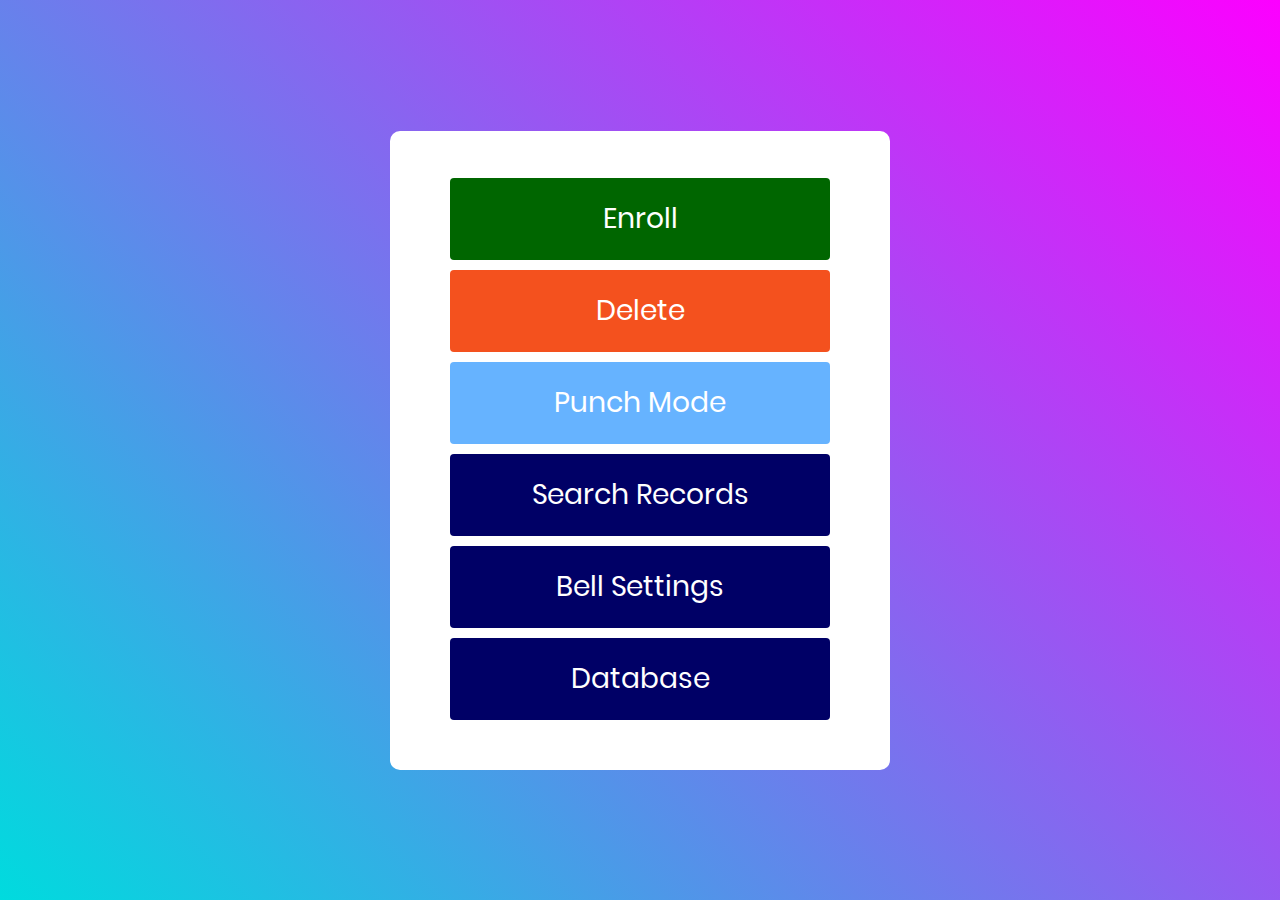
<file: web-codes/index.html>
<!DOCTYPE html>
<html lang="en">
<head>
	<title>Contact V4</title>
	<meta charset="UTF-8">
	<meta name="viewport" content="width=device-width, initial-scale=1">
<!--===============================================================================================-->
	<link rel="icon" type="image/png" href="images/icons/favicon.ico"/>
<!--===============================================================================================-->
	<link rel="stylesheet" type="text/css" href="vendor/bootstrap/css/bootstrap.min.css">
<!--===============================================================================================-->
	<link rel="stylesheet" type="text/css" href="fonts/font-awesome-4.7.0/css/font-awesome.min.css">
<!--===============================================================================================-->
	<link rel="stylesheet" type="text/css" href="vendor/animate/animate.css">
<!--===============================================================================================-->
	<link rel="stylesheet" type="text/css" href="vendor/css-hamburgers/hamburgers.min.css">
<!--===============================================================================================-->
	<link rel="stylesheet" type="text/css" href="vendor/animsition/css/animsition.min.css">
<!--===============================================================================================-->
	<link rel="stylesheet" type="text/css" href="vendor/select2/select2.min.css">
<!--===============================================================================================-->
	<link rel="stylesheet" type="text/css" href="vendor/daterangepicker/daterangepicker.css">
<!--===============================================================================================-->
	<link rel="stylesheet" type="text/css" href="css/util.css">
	<link rel="stylesheet" type="text/css" href="css/main.css">
	<link rel="stylesheet" type="text/css" href="css/button.css">
<!--===============================================================================================-->
</head>
<body>


	<div class="container-contact100">
		<div class="wrap-contact100">
			<button class="button1" onclick="window.location.href = 'enrollfront.php';"><span>Enroll</span></button>
			<button class="button" onclick="window.location.href = 'delete.html';"><span>Delete</span></button>
			<button class="button2" onclick="window.location.href = 'punch.php';"><span>Punch Mode</span></button>
			<button class="button3" onclick="window.location.href = 'search';"><span>Search Records</span></button>					

			<button class="button3" onclick="window.location.href = 'bell';"><span>Bell Settings</span></button>		
			<button class="button3" onclick="window.location.href = 'phpmyadmin';"><span>Database</span></button>




</div>

	</div>



	<div id="dropDownSelect1"></div>

</body>
</html>
</file>
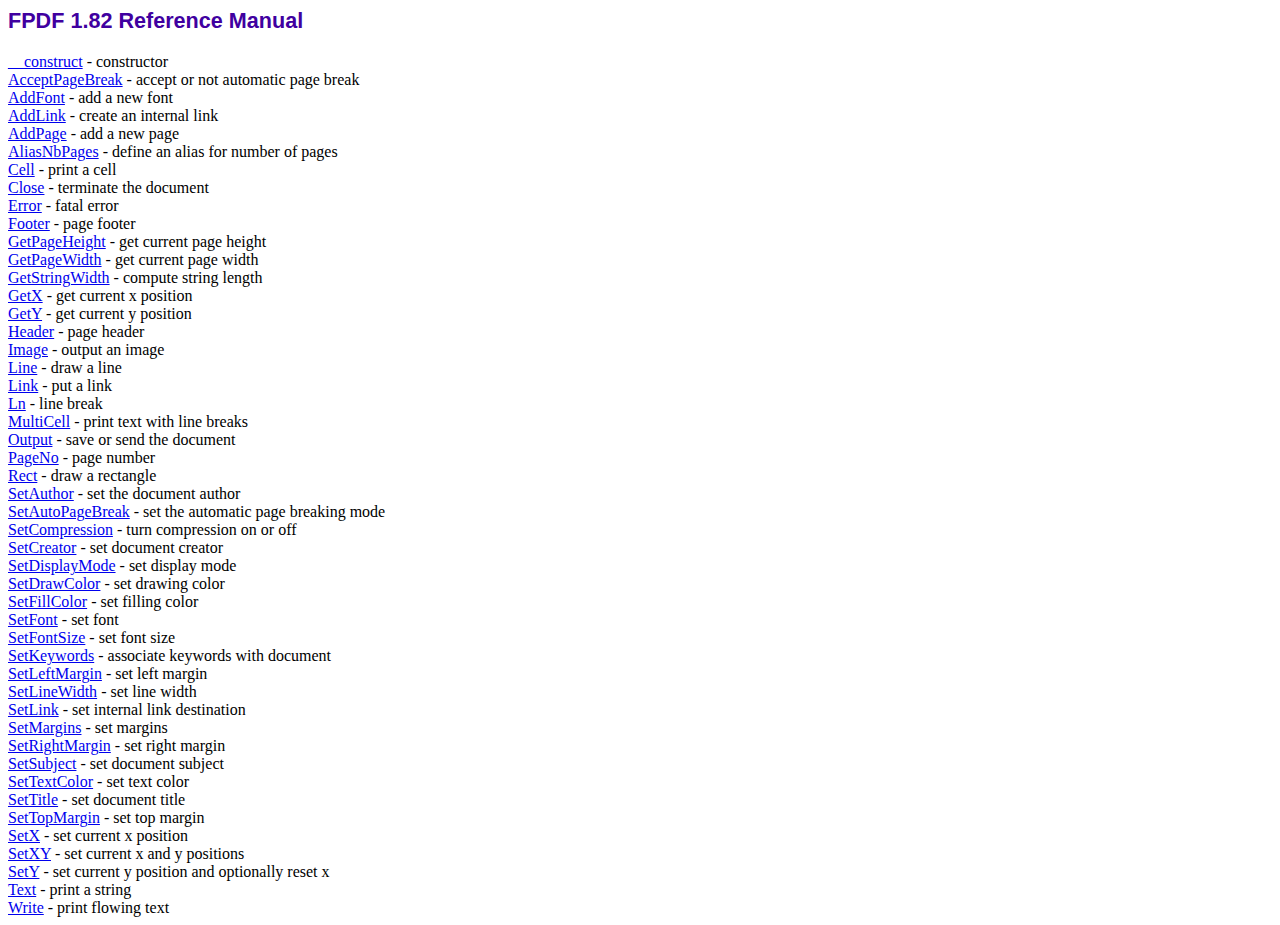
<file: web-codes/PDFPHP/libs/doc/index.htm>
<!DOCTYPE html PUBLIC "-//W3C//DTD HTML 4.01 Transitional//EN">
<html>
<head>
<meta http-equiv="Content-Type" content="text/html; charset=ISO-8859-1">
<title>FPDF 1.82 Reference Manual</title>
<link type="text/css" rel="stylesheet" href="../fpdf.css">
</head>
<body>
<h1>FPDF 1.82 Reference Manual</h1>
<a href="__construct.htm">__construct</a> - constructor<br>
<a href="acceptpagebreak.htm">AcceptPageBreak</a> - accept or not automatic page break<br>
<a href="addfont.htm">AddFont</a> - add a new font<br>
<a href="addlink.htm">AddLink</a> - create an internal link<br>
<a href="addpage.htm">AddPage</a> - add a new page<br>
<a href="aliasnbpages.htm">AliasNbPages</a> - define an alias for number of pages<br>
<a href="cell.htm">Cell</a> - print a cell<br>
<a href="close.htm">Close</a> - terminate the document<br>
<a href="error.htm">Error</a> - fatal error<br>
<a href="footer.htm">Footer</a> - page footer<br>
<a href="getpageheight.htm">GetPageHeight</a> - get current page height<br>
<a href="getpagewidth.htm">GetPageWidth</a> - get current page width<br>
<a href="getstringwidth.htm">GetStringWidth</a> - compute string length<br>
<a href="getx.htm">GetX</a> - get current x position<br>
<a href="gety.htm">GetY</a> - get current y position<br>
<a href="header.htm">Header</a> - page header<br>
<a href="image.htm">Image</a> - output an image<br>
<a href="line.htm">Line</a> - draw a line<br>
<a href="link.htm">Link</a> - put a link<br>
<a href="ln.htm">Ln</a> - line break<br>
<a href="multicell.htm">MultiCell</a> - print text with line breaks<br>
<a href="output.htm">Output</a> - save or send the document<br>
<a href="pageno.htm">PageNo</a> - page number<br>
<a href="rect.htm">Rect</a> - draw a rectangle<br>
<a href="setauthor.htm">SetAuthor</a> - set the document author<br>
<a href="setautopagebreak.htm">SetAutoPageBreak</a> - set the automatic page breaking mode<br>
<a href="setcompression.htm">SetCompression</a> - turn compression on or off<br>
<a href="setcreator.htm">SetCreator</a> - set document creator<br>
<a href="setdisplaymode.htm">SetDisplayMode</a> - set display mode<br>
<a href="setdrawcolor.htm">SetDrawColor</a> - set drawing color<br>
<a href="setfillcolor.htm">SetFillColor</a> - set filling color<br>
<a href="setfont.htm">SetFont</a> - set font<br>
<a href="setfontsize.htm">SetFontSize</a> - set font size<br>
<a href="setkeywords.htm">SetKeywords</a> - associate keywords with document<br>
<a href="setleftmargin.htm">SetLeftMargin</a> - set left margin<br>
<a href="setlinewidth.htm">SetLineWidth</a> - set line width<br>
<a href="setlink.htm">SetLink</a> - set internal link destination<br>
<a href="setmargins.htm">SetMargins</a> - set margins<br>
<a href="setrightmargin.htm">SetRightMargin</a> - set right margin<br>
<a href="setsubject.htm">SetSubject</a> - set document subject<br>
<a href="settextcolor.htm">SetTextColor</a> - set text color<br>
<a href="settitle.htm">SetTitle</a> - set document title<br>
<a href="settopmargin.htm">SetTopMargin</a> - set top margin<br>
<a href="setx.htm">SetX</a> - set current x position<br>
<a href="setxy.htm">SetXY</a> - set current x and y positions<br>
<a href="sety.htm">SetY</a> - set current y position and optionally reset x<br>
<a href="text.htm">Text</a> - print a string<br>
<a href="write.htm">Write</a> - print flowing text<br>
</body>
</html>
</file>
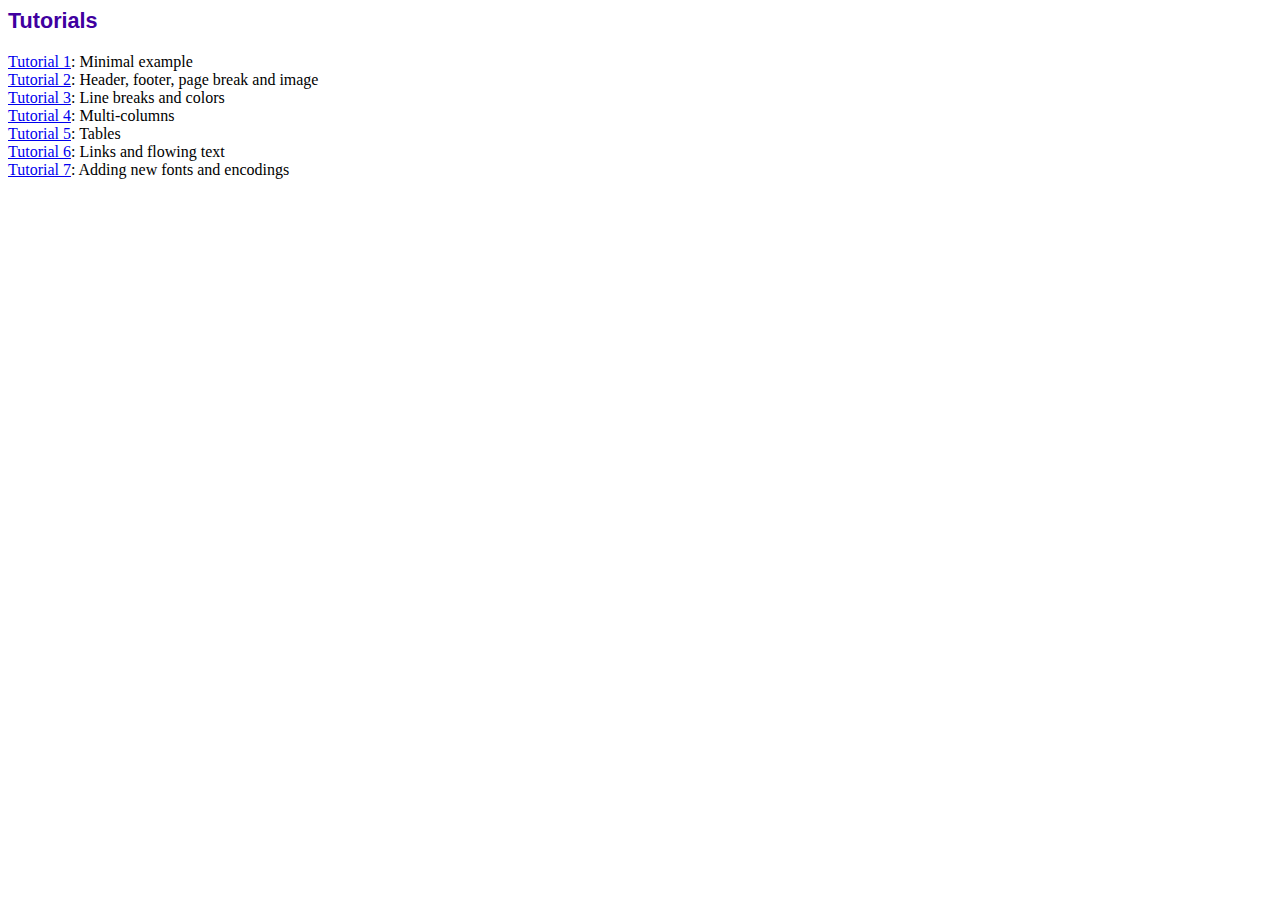
<file: web-codes/PDFPHP/libs/tutorial/index.htm>
<!DOCTYPE html PUBLIC "-//W3C//DTD HTML 4.01 Transitional//EN">
<html>
<head>
<meta http-equiv="Content-Type" content="text/html; charset=ISO-8859-1">
<title>Tutorials</title>
<link type="text/css" rel="stylesheet" href="../fpdf.css">
</head>
<body>
<h1>Tutorials</h1>
<ul style="list-style-type:none; margin-left:0; padding-left:0">
<li><a href="tuto1.htm">Tutorial 1</a>: Minimal example</li>
<li><a href="tuto2.htm">Tutorial 2</a>: Header, footer, page break and image</li>
<li><a href="tuto3.htm">Tutorial 3</a>: Line breaks and colors</li>
<li><a href="tuto4.htm">Tutorial 4</a>: Multi-columns</li>
<li><a href="tuto5.htm">Tutorial 5</a>: Tables</li>
<li><a href="tuto6.htm">Tutorial 6</a>: Links and flowing text</li>
<li><a href="tuto7.htm">Tutorial 7</a>: Adding new fonts and encodings</li>
</ul>
</body>
</html>
</file>
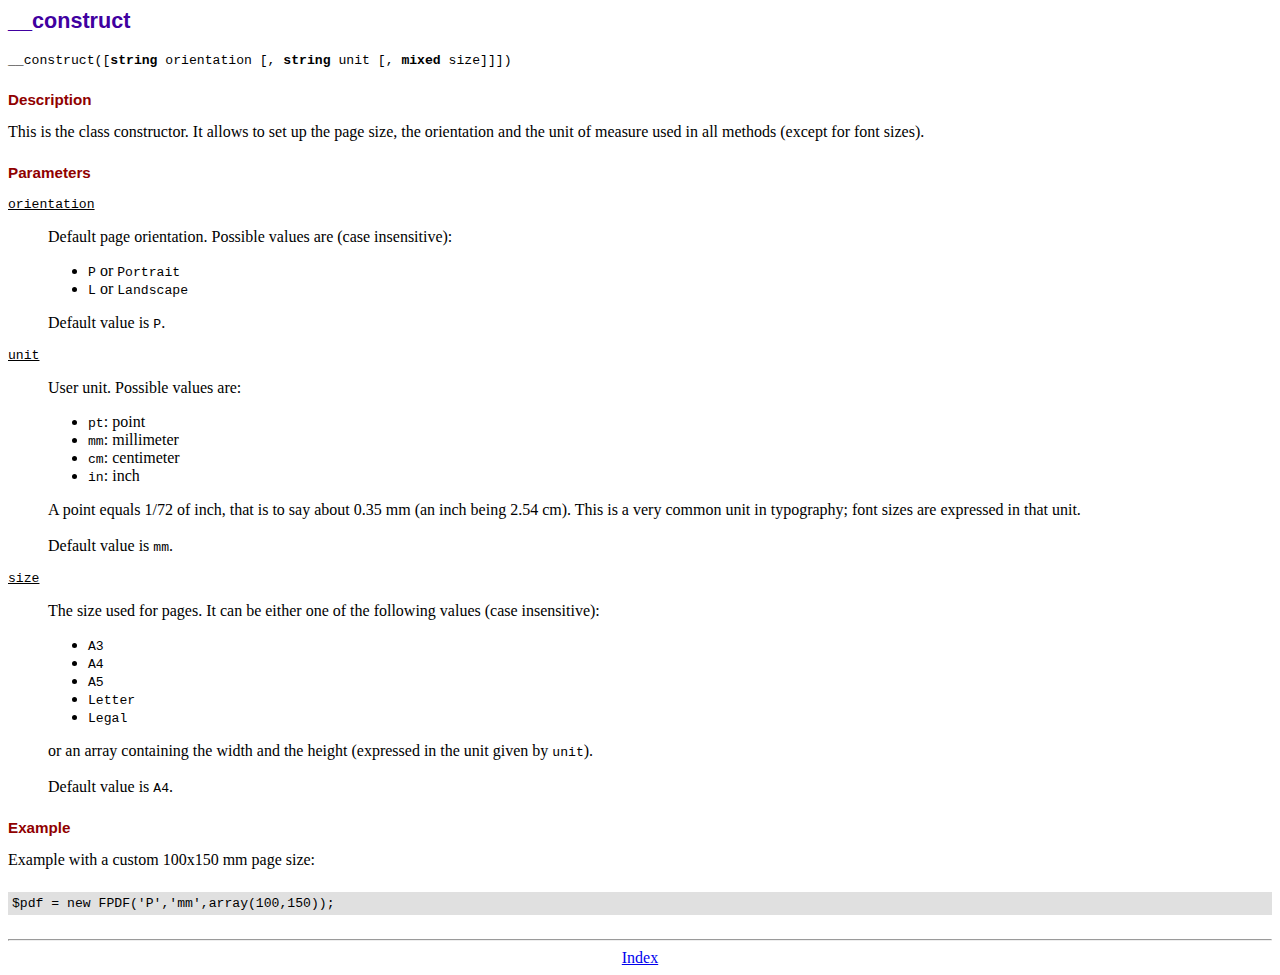
<file: web-codes/PDFPHP/libs/doc/__construct.htm>
<!DOCTYPE html PUBLIC "-//W3C//DTD HTML 4.01 Transitional//EN">
<html>
<head>
<meta http-equiv="Content-Type" content="text/html; charset=ISO-8859-1">
<title>__construct</title>
<link type="text/css" rel="stylesheet" href="../fpdf.css">
</head>
<body>
<h1>__construct</h1>
<code>__construct([<b>string</b> orientation [, <b>string</b> unit [, <b>mixed</b> size]]])</code>
<h2>Description</h2>
This is the class constructor. It allows to set up the page size, the orientation and the
unit of measure used in all methods (except for font sizes).
<h2>Parameters</h2>
<dl class="param">
<dt><code>orientation</code></dt>
<dd>
Default page orientation. Possible values are (case insensitive):
<ul>
<li><code>P</code> or <code>Portrait</code></li>
<li><code>L</code> or <code>Landscape</code></li>
</ul>
Default value is <code>P</code>.
</dd>
<dt><code>unit</code></dt>
<dd>
User unit. Possible values are:
<ul>
<li><code>pt</code>: point</li>
<li><code>mm</code>: millimeter</li>
<li><code>cm</code>: centimeter</li>
<li><code>in</code>: inch</li>
</ul>
A point equals 1/72 of inch, that is to say about 0.35 mm (an inch being 2.54 cm). This
is a very common unit in typography; font sizes are expressed in that unit.
<br>
<br>
Default value is <code>mm</code>.
</dd>
<dt><code>size</code></dt>
<dd>
The size used for pages. It can be either one of the following values (case insensitive):
<ul>
<li><code>A3</code></li>
<li><code>A4</code></li>
<li><code>A5</code></li>
<li><code>Letter</code></li>
<li><code>Legal</code></li>
</ul>
or an array containing the width and the height (expressed in the unit given by <code>unit</code>).<br>
<br>
Default value is <code>A4</code>.
</dd>
</dl>
<h2>Example</h2>
Example with a custom 100x150 mm page size:
<div class="doc-source">
<pre><code>$pdf = new FPDF('P','mm',array(100,150));</code></pre>
</div>
<hr style="margin-top:1.5em">
<div style="text-align:center"><a href="index.htm">Index</a></div>
</body>
</html>
</file>
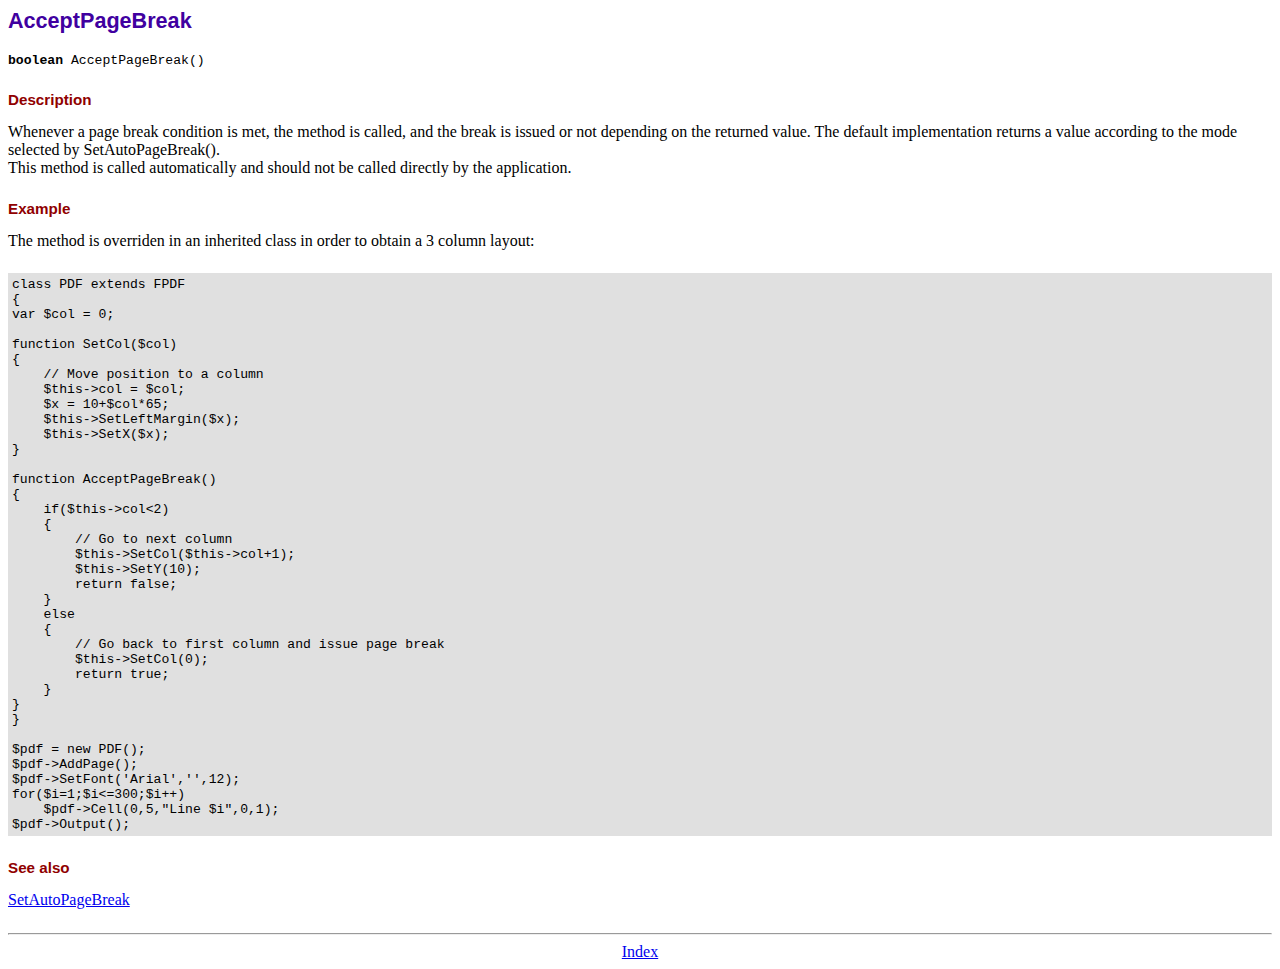
<file: web-codes/PDFPHP/libs/doc/acceptpagebreak.htm>
<!DOCTYPE html PUBLIC "-//W3C//DTD HTML 4.01 Transitional//EN">
<html>
<head>
<meta http-equiv="Content-Type" content="text/html; charset=ISO-8859-1">
<title>AcceptPageBreak</title>
<link type="text/css" rel="stylesheet" href="../fpdf.css">
</head>
<body>
<h1>AcceptPageBreak</h1>
<code><b>boolean</b> AcceptPageBreak()</code>
<h2>Description</h2>
Whenever a page break condition is met, the method is called, and the break is issued or not
depending on the returned value. The default implementation returns a value according to the
mode selected by SetAutoPageBreak().
<br>
This method is called automatically and should not be called directly by the application.
<h2>Example</h2>
The method is overriden in an inherited class in order to obtain a 3 column layout:
<div class="doc-source">
<pre><code>class PDF extends FPDF
{
var $col = 0;

function SetCol($col)
{
    // Move position to a column
    $this-&gt;col = $col;
    $x = 10+$col*65;
    $this-&gt;SetLeftMargin($x);
    $this-&gt;SetX($x);
}

function AcceptPageBreak()
{
    if($this-&gt;col&lt;2)
    {
        // Go to next column
        $this-&gt;SetCol($this-&gt;col+1);
        $this-&gt;SetY(10);
        return false;
    }
    else
    {
        // Go back to first column and issue page break
        $this-&gt;SetCol(0);
        return true;
    }
}
}

$pdf = new PDF();
$pdf-&gt;AddPage();
$pdf-&gt;SetFont('Arial','',12);
for($i=1;$i&lt;=300;$i++)
    $pdf-&gt;Cell(0,5,"Line $i",0,1);
$pdf-&gt;Output();</code></pre>
</div>
<h2>See also</h2>
<a href="setautopagebreak.htm">SetAutoPageBreak</a>
<hr style="margin-top:1.5em">
<div style="text-align:center"><a href="index.htm">Index</a></div>
</body>
</html>
</file>
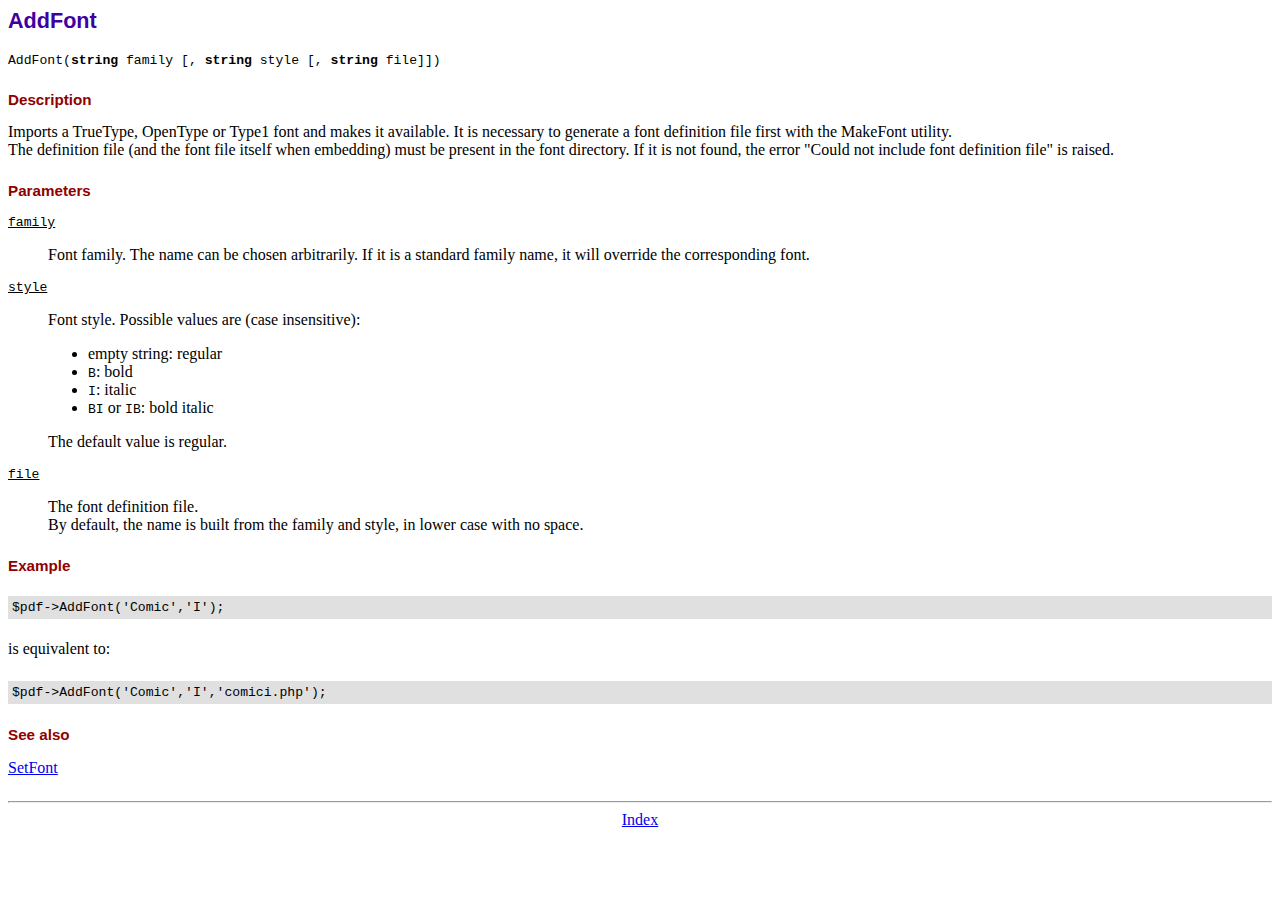
<file: web-codes/PDFPHP/libs/doc/addfont.htm>
<!DOCTYPE html PUBLIC "-//W3C//DTD HTML 4.01 Transitional//EN">
<html>
<head>
<meta http-equiv="Content-Type" content="text/html; charset=ISO-8859-1">
<title>AddFont</title>
<link type="text/css" rel="stylesheet" href="../fpdf.css">
</head>
<body>
<h1>AddFont</h1>
<code>AddFont(<b>string</b> family [, <b>string</b> style [, <b>string</b> file]])</code>
<h2>Description</h2>
Imports a TrueType, OpenType or Type1 font and makes it available. It is necessary to generate a font
definition file first with the MakeFont utility.
<br>
The definition file (and the font file itself when embedding) must be present in the font directory.
If it is not found, the error "Could not include font definition file" is raised.
<h2>Parameters</h2>
<dl class="param">
<dt><code>family</code></dt>
<dd>
Font family. The name can be chosen arbitrarily. If it is a standard family name, it will
override the corresponding font.
</dd>
<dt><code>style</code></dt>
<dd>
Font style. Possible values are (case insensitive):
<ul>
<li>empty string: regular</li>
<li><code>B</code>: bold</li>
<li><code>I</code>: italic</li>
<li><code>BI</code> or <code>IB</code>: bold italic</li>
</ul>
The default value is regular.
</dd>
<dt><code>file</code></dt>
<dd>
The font definition file.
<br>
By default, the name is built from the family and style, in lower case with no space.
</dd>
</dl>
<h2>Example</h2>
<div class="doc-source">
<pre><code>$pdf-&gt;AddFont('Comic','I');</code></pre>
</div>
is equivalent to:
<div class="doc-source">
<pre><code>$pdf-&gt;AddFont('Comic','I','comici.php');</code></pre>
</div>
<h2>See also</h2>
<a href="setfont.htm">SetFont</a>
<hr style="margin-top:1.5em">
<div style="text-align:center"><a href="index.htm">Index</a></div>
</body>
</html>
</file>
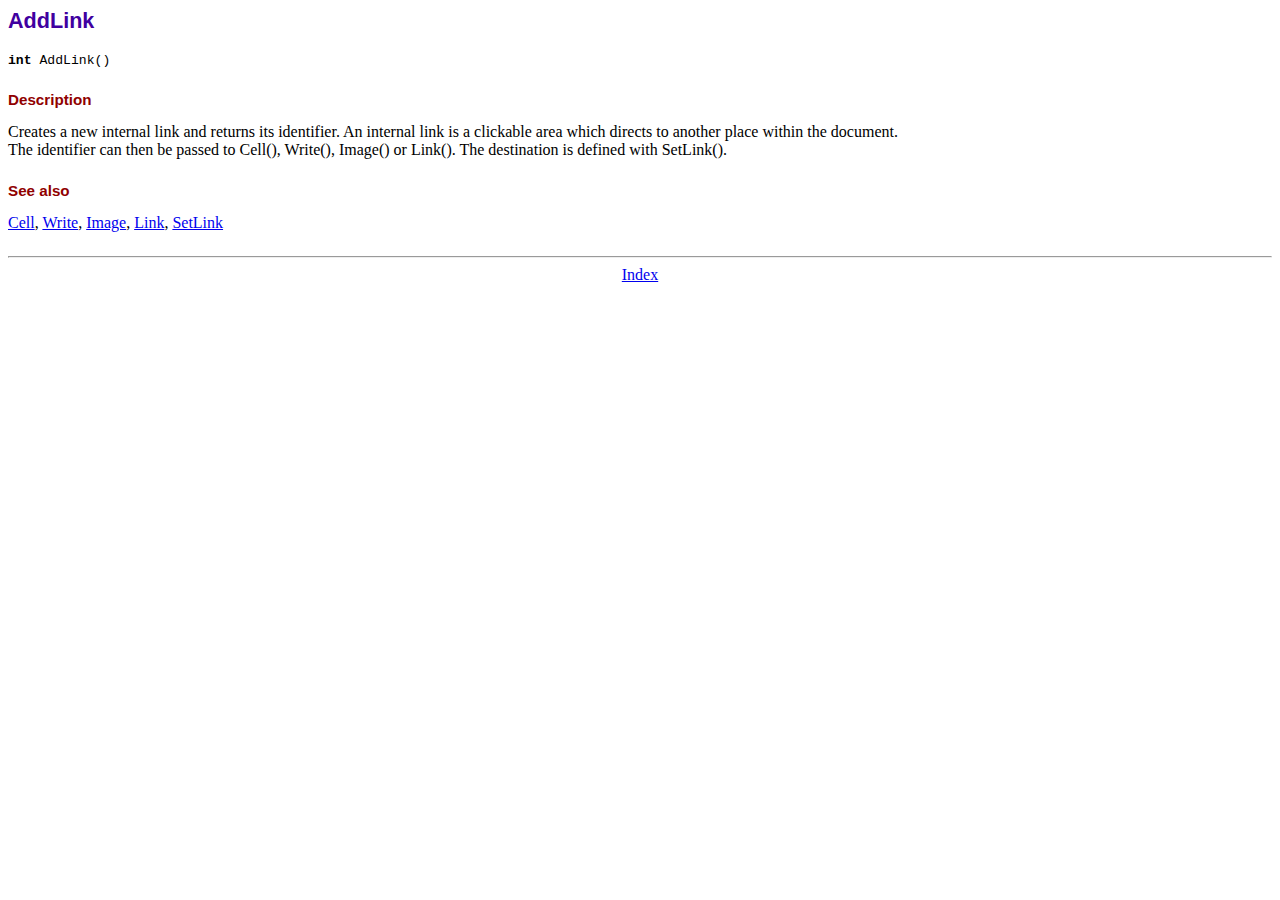
<file: web-codes/PDFPHP/libs/doc/addlink.htm>
<!DOCTYPE html PUBLIC "-//W3C//DTD HTML 4.01 Transitional//EN">
<html>
<head>
<meta http-equiv="Content-Type" content="text/html; charset=ISO-8859-1">
<title>AddLink</title>
<link type="text/css" rel="stylesheet" href="../fpdf.css">
</head>
<body>
<h1>AddLink</h1>
<code><b>int</b> AddLink()</code>
<h2>Description</h2>
Creates a new internal link and returns its identifier. An internal link is a clickable area
which directs to another place within the document.
<br>
The identifier can then be passed to Cell(), Write(), Image() or Link(). The destination is
defined with SetLink().
<h2>See also</h2>
<a href="cell.htm">Cell</a>,
<a href="write.htm">Write</a>,
<a href="image.htm">Image</a>,
<a href="link.htm">Link</a>,
<a href="setlink.htm">SetLink</a>
<hr style="margin-top:1.5em">
<div style="text-align:center"><a href="index.htm">Index</a></div>
</body>
</html>
</file>
<file: web-codes/vendor/daterangepicker/daterangepicker.css>
.daterangepicker {
  position: absolute;
  color: inherit;
  background-color: #fff;
  border-radius: 4px;
  width: 278px;
  padding: 4px;
  margin-top: 1px;
  top: 100px;
  left: 20px;
  /* Calendars */ }
  .daterangepicker:before, .daterangepicker:after {
    position: absolute;
    display: inline-block;
    border-bottom-color: rgba(0, 0, 0, 0.2);
    content: ''; }
  .daterangepicker:before {
    top: -7px;
    border-right: 7px solid transparent;
    border-left: 7px solid transparent;
    border-bottom: 7px solid #ccc; }
  .daterangepicker:after {
    top: -6px;
    border-right: 6px solid transparent;
    border-bottom: 6px solid #fff;
    border-left: 6px solid transparent; }
  .daterangepicker.opensleft:before {
    right: 9px; }
  .daterangepicker.opensleft:after {
    right: 10px; }
  .daterangepicker.openscenter:before {
    left: 0;
    right: 0;
    width: 0;
    margin-left: auto;
    margin-right: auto; }
  .daterangepicker.openscenter:after {
    left: 0;
    right: 0;
    width: 0;
    margin-left: auto;
    margin-right: auto; }
  .daterangepicker.opensright:before {
    left: 9px; }
  .daterangepicker.opensright:after {
    left: 10px; }
  .daterangepicker.dropup {
    margin-top: -5px; }
    .daterangepicker.dropup:before {
      top: initial;
      bottom: -7px;
      border-bottom: initial;
      border-top: 7px solid #ccc; }
    .daterangepicker.dropup:after {
      top: initial;
      bottom: -6px;
      border-bottom: initial;
      border-top: 6px solid #fff; }
  .daterangepicker.dropdown-menu {
    max-width: none;
    z-index: 3001; }
  .daterangepicker.single .ranges, .daterangepicker.single .calendar {
    float: none; }
  .daterangepicker.show-calendar .calendar {
    display: block; }
  .daterangepicker .calendar {
    display: none;
    max-width: 270px;
    margin: 4px; }
    .daterangepicker .calendar.single .calendar-table {
      border: none; }
    .daterangepicker .calendar th, .daterangepicker .calendar td {
      white-space: nowrap;
      text-align: center;
      min-width: 32px; }
  .daterangepicker .calendar-table {
    border: 1px solid #fff;
    padding: 4px;
    border-radius: 4px;
    background-color: #fff; }
  .daterangepicker table {
    width: 100%;
    margin: 0; }
  .daterangepicker td, .daterangepicker th {
    text-align: center;
    width: 20px;
    height: 20px;
    border-radius: 4px;
    border: 1px solid transparent;
    white-space: nowrap;
    cursor: pointer; }
    .daterangepicker td.available:hover, .daterangepicker th.available:hover {
      background-color: #eee;
      border-color: transparent;
      color: inherit; }
    .daterangepicker td.week, .daterangepicker th.week {
      font-size: 80%;
      color: #ccc; }
  .daterangepicker td.off, .daterangepicker td.off.in-range, .daterangepicker td.off.start-date, .daterangepicker td.off.end-date {
    background-color: #fff;
    border-color: transparent;
    color: #999; }
  .daterangepicker td.in-range {
    background-color: #ebf4f8;
    border-color: transparent;
    color: #000;
    border-radius: 0; }
  .daterangepicker td.start-date {
    border-radius: 4px 0 0 4px; }
  .daterangepicker td.end-date {
    border-radius: 0 4px 4px 0; }
  .daterangepicker td.start-date.end-date {
    border-radius: 4px; }
  .daterangepicker td.active, .daterangepicker td.active:hover {
    background-color: #357ebd;
    border-color: transparent;
    color: #fff; }
  .daterangepicker th.month {
    width: auto; }
  .daterangepicker td.disabled, .daterangepicker option.disabled {
    color: #999;
    cursor: not-allowed;
    text-decoration: line-through; }
  .daterangepicker select.monthselect, .daterangepicker select.yearselect {
    font-size: 12px;
    padding: 1px;
    height: auto;
    margin: 0;
    cursor: default; }
  .daterangepicker select.monthselect {
    margin-right: 2%;
    width: 56%; }
  .daterangepicker select.yearselect {
    width: 40%; }
  .daterangepicker select.hourselect, .daterangepicker select.minuteselect, .daterangepicker select.secondselect, .daterangepicker select.ampmselect {
    width: 50px;
    margin-bottom: 0; }
  .daterangepicker .input-mini {
    border: 1px solid #ccc;
    border-radius: 4px;
    color: #555;
    height: 30px;
    line-height: 30px;
    display: block;
    vertical-align: middle;
    margin: 0 0 5px 0;
    padding: 0 6px 0 28px;
    width: 100%; }
    .daterangepicker .input-mini.active {
      border: 1px solid #08c;
      border-radius: 4px; }
  .daterangepicker .daterangepicker_input {
    position: relative; }
    .daterangepicker .daterangepicker_input i {
      position: absolute;
      left: 8px;
      top: 8px; }
  .daterangepicker.rtl .input-mini {
    padding-right: 28px;
    padding-left: 6px; }
  .daterangepicker.rtl .daterangepicker_input i {
    left: auto;
    right: 8px; }
  .daterangepicker .calendar-time {
    text-align: center;
    margin: 5px auto;
    line-height: 30px;
    position: relative;
    padding-left: 28px; }
    .daterangepicker .calendar-time select.disabled {
      color: #ccc;
      cursor: not-allowed; }

.ranges {
  font-size: 11px;
  float: none;
  margin: 4px;
  text-align: left; }
  .ranges ul {
    list-style: none;
    margin: 0 auto;
    padding: 0;
    width: 100%; }
  .ranges li {
    font-size: 13px;
    background-color: #f5f5f5;
    border: 1px solid #f5f5f5;
    border-radius: 4px;
    color: #08c;
    padding: 3px 12px;
    margin-bottom: 8px;
    cursor: pointer; }
    .ranges li:hover {
      background-color: #08c;
      border: 1px solid #08c;
      color: #fff; }
    .ranges li.active {
      background-color: #08c;
      border: 1px solid #08c;
      color: #fff; }

/*  Larger Screen Styling */
@media (min-width: 564px) {
  .daterangepicker {
    width: auto; }
    .daterangepicker .ranges ul {
      width: 160px; }
    .daterangepicker.single .ranges ul {
      width: 100%; }
    .daterangepicker.single .calendar.left {
      clear: none; }
    .daterangepicker.single.ltr .ranges, .daterangepicker.single.ltr .calendar {
      float: left; }
    .daterangepicker.single.rtl .ranges, .daterangepicker.single.rtl .calendar {
      float: right; }
    .daterangepicker.ltr {
      direction: ltr;
      text-align: left; }
      .daterangepicker.ltr .calendar.left {
        clear: left;
        margin-right: 0; }
        .daterangepicker.ltr .calendar.left .calendar-table {
          border-right: none;
          border-top-right-radius: 0;
          border-bottom-right-radius: 0; }
      .daterangepicker.ltr .calendar.right {
        margin-left: 0; }
        .daterangepicker.ltr .calendar.right .calendar-table {
          border-left: none;
          border-top-left-radius: 0;
          border-bottom-left-radius: 0; }
      .daterangepicker.ltr .left .daterangepicker_input {
        padding-right: 12px; }
      .daterangepicker.ltr .calendar.left .calendar-table {
        padding-right: 12px; }
      .daterangepicker.ltr .ranges, .daterangepicker.ltr .calendar {
        float: left; }
    .daterangepicker.rtl {
      direction: rtl;
      text-align: right; }
      .daterangepicker.rtl .calendar.left {
        clear: right;
        margin-left: 0; }
        .daterangepicker.rtl .calendar.left .calendar-table {
          border-left: none;
          border-top-left-radius: 0;
          border-bottom-left-radius: 0; }
      .daterangepicker.rtl .calendar.right {
        margin-right: 0; }
        .daterangepicker.rtl .calendar.right .calendar-table {
          border-right: none;
          border-top-right-radius: 0;
          border-bottom-right-radius: 0; }
      .daterangepicker.rtl .left .daterangepicker_input {
        padding-left: 12px; }
      .daterangepicker.rtl .calendar.left .calendar-table {
        padding-left: 12px; }
      .daterangepicker.rtl .ranges, .daterangepicker.rtl .calendar {
        text-align: right;
        float: right; } }
@media (min-width: 730px) {
  .daterangepicker .ranges {
    width: auto; }
  .daterangepicker.ltr .ranges {
    float: left; }
  .daterangepicker.rtl .ranges {
    float: right; }
  .daterangepicker .calendar.left {
    clear: none !important; } }
</file>
<file: web-codes/css/util.css>
/*[ FONT SIZE ]
///////////////////////////////////////////////////////////
*/
.fs-1 {font-size: 1px;}
.fs-2 {font-size: 2px;}
.fs-3 {font-size: 3px;}
.fs-4 {font-size: 4px;}
.fs-5 {font-size: 5px;}
.fs-6 {font-size: 6px;}
.fs-7 {font-size: 7px;}
.fs-8 {font-size: 8px;}
.fs-9 {font-size: 9px;}
.fs-10 {font-size: 10px;}
.fs-11 {font-size: 11px;}
.fs-12 {font-size: 12px;}
.fs-13 {font-size: 13px;}
.fs-14 {font-size: 14px;}
.fs-15 {font-size: 15px;}
.fs-16 {font-size: 16px;}
.fs-17 {font-size: 17px;}
.fs-18 {font-size: 18px;}
.fs-19 {font-size: 19px;}
.fs-20 {font-size: 20px;}
.fs-21 {font-size: 21px;}
.fs-22 {font-size: 22px;}
.fs-23 {font-size: 23px;}
.fs-24 {font-size: 24px;}
.fs-25 {font-size: 25px;}
.fs-26 {font-size: 26px;}
.fs-27 {font-size: 27px;}
.fs-28 {font-size: 28px;}
.fs-29 {font-size: 29px;}
.fs-30 {font-size: 30px;}
.fs-31 {font-size: 31px;}
.fs-32 {font-size: 32px;}
.fs-33 {font-size: 33px;}
.fs-34 {font-size: 34px;}
.fs-35 {font-size: 35px;}
.fs-36 {font-size: 36px;}
.fs-37 {font-size: 37px;}
.fs-38 {font-size: 38px;}
.fs-39 {font-size: 39px;}
.fs-40 {font-size: 40px;}
.fs-41 {font-size: 41px;}
.fs-42 {font-size: 42px;}
.fs-43 {font-size: 43px;}
.fs-44 {font-size: 44px;}
.fs-45 {font-size: 45px;}
.fs-46 {font-size: 46px;}
.fs-47 {font-size: 47px;}
.fs-48 {font-size: 48px;}
.fs-49 {font-size: 49px;}
.fs-50 {font-size: 50px;}
.fs-51 {font-size: 51px;}
.fs-52 {font-size: 52px;}
.fs-53 {font-size: 53px;}
.fs-54 {font-size: 54px;}
.fs-55 {font-size: 55px;}
.fs-56 {font-size: 56px;}
.fs-57 {font-size: 57px;}
.fs-58 {font-size: 58px;}
.fs-59 {font-size: 59px;}
.fs-60 {font-size: 60px;}
.fs-61 {font-size: 61px;}
.fs-62 {font-size: 62px;}
.fs-63 {font-size: 63px;}
.fs-64 {font-size: 64px;}
.fs-65 {font-size: 65px;}
.fs-66 {font-size: 66px;}
.fs-67 {font-size: 67px;}
.fs-68 {font-size: 68px;}
.fs-69 {font-size: 69px;}
.fs-70 {font-size: 70px;}
.fs-71 {font-size: 71px;}
.fs-72 {font-size: 72px;}
.fs-73 {font-size: 73px;}
.fs-74 {font-size: 74px;}
.fs-75 {font-size: 75px;}
.fs-76 {font-size: 76px;}
.fs-77 {font-size: 77px;}
.fs-78 {font-size: 78px;}
.fs-79 {font-size: 79px;}
.fs-80 {font-size: 80px;}
.fs-81 {font-size: 81px;}
.fs-82 {font-size: 82px;}
.fs-83 {font-size: 83px;}
.fs-84 {font-size: 84px;}
.fs-85 {font-size: 85px;}
.fs-86 {font-size: 86px;}
.fs-87 {font-size: 87px;}
.fs-88 {font-size: 88px;}
.fs-89 {font-size: 89px;}
.fs-90 {font-size: 90px;}
.fs-91 {font-size: 91px;}
.fs-92 {font-size: 92px;}
.fs-93 {font-size: 93px;}
.fs-94 {font-size: 94px;}
.fs-95 {font-size: 95px;}
.fs-96 {font-size: 96px;}
.fs-97 {font-size: 97px;}
.fs-98 {font-size: 98px;}
.fs-99 {font-size: 99px;}
.fs-100 {font-size: 100px;}
.fs-101 {font-size: 101px;}
.fs-102 {font-size: 102px;}
.fs-103 {font-size: 103px;}
.fs-104 {font-size: 104px;}
.fs-105 {font-size: 105px;}
.fs-106 {font-size: 106px;}
.fs-107 {font-size: 107px;}
.fs-108 {font-size: 108px;}
.fs-109 {font-size: 109px;}
.fs-110 {font-size: 110px;}
.fs-111 {font-size: 111px;}
.fs-112 {font-size: 112px;}
.fs-113 {font-size: 113px;}
.fs-114 {font-size: 114px;}
.fs-115 {font-size: 115px;}
.fs-116 {font-size: 116px;}
.fs-117 {font-size: 117px;}
.fs-118 {font-size: 118px;}
.fs-119 {font-size: 119px;}
.fs-120 {font-size: 120px;}
.fs-121 {font-size: 121px;}
.fs-122 {font-size: 122px;}
.fs-123 {font-size: 123px;}
.fs-124 {font-size: 124px;}
.fs-125 {font-size: 125px;}
.fs-126 {font-size: 126px;}
.fs-127 {font-size: 127px;}
.fs-128 {font-size: 128px;}
.fs-129 {font-size: 129px;}
.fs-130 {font-size: 130px;}
.fs-131 {font-size: 131px;}
.fs-132 {font-size: 132px;}
.fs-133 {font-size: 133px;}
.fs-134 {font-size: 134px;}
.fs-135 {font-size: 135px;}
.fs-136 {font-size: 136px;}
.fs-137 {font-size: 137px;}
.fs-138 {font-size: 138px;}
.fs-139 {font-size: 139px;}
.fs-140 {font-size: 140px;}
.fs-141 {font-size: 141px;}
.fs-142 {font-size: 142px;}
.fs-143 {font-size: 143px;}
.fs-144 {font-size: 144px;}
.fs-145 {font-size: 145px;}
.fs-146 {font-size: 146px;}
.fs-147 {font-size: 147px;}
.fs-148 {font-size: 148px;}
.fs-149 {font-size: 149px;}
.fs-150 {font-size: 150px;}
.fs-151 {font-size: 151px;}
.fs-152 {font-size: 152px;}
.fs-153 {font-size: 153px;}
.fs-154 {font-size: 154px;}
.fs-155 {font-size: 155px;}
.fs-156 {font-size: 156px;}
.fs-157 {font-size: 157px;}
.fs-158 {font-size: 158px;}
.fs-159 {font-size: 159px;}
.fs-160 {font-size: 160px;}
.fs-161 {font-size: 161px;}
.fs-162 {font-size: 162px;}
.fs-163 {font-size: 163px;}
.fs-164 {font-size: 164px;}
.fs-165 {font-size: 165px;}
.fs-166 {font-size: 166px;}
.fs-167 {font-size: 167px;}
.fs-168 {font-size: 168px;}
.fs-169 {font-size: 169px;}
.fs-170 {font-size: 170px;}
.fs-171 {font-size: 171px;}
.fs-172 {font-size: 172px;}
.fs-173 {font-size: 173px;}
.fs-174 {font-size: 174px;}
.fs-175 {font-size: 175px;}
.fs-176 {font-size: 176px;}
.fs-177 {font-size: 177px;}
.fs-178 {font-size: 178px;}
.fs-179 {font-size: 179px;}
.fs-180 {font-size: 180px;}
.fs-181 {font-size: 181px;}
.fs-182 {font-size: 182px;}
.fs-183 {font-size: 183px;}
.fs-184 {font-size: 184px;}
.fs-185 {font-size: 185px;}
.fs-186 {font-size: 186px;}
.fs-187 {font-size: 187px;}
.fs-188 {font-size: 188px;}
.fs-189 {font-size: 189px;}
.fs-190 {font-size: 190px;}
.fs-191 {font-size: 191px;}
.fs-192 {font-size: 192px;}
.fs-193 {font-size: 193px;}
.fs-194 {font-size: 194px;}
.fs-195 {font-size: 195px;}
.fs-196 {font-size: 196px;}
.fs-197 {font-size: 197px;}
.fs-198 {font-size: 198px;}
.fs-199 {font-size: 199px;}
.fs-200 {font-size: 200px;}

/*[ PADDING ]
///////////////////////////////////////////////////////////
*/
.p-t-0 {padding-top: 0px;}
.p-t-1 {padding-top: 1px;}
.p-t-2 {padding-top: 2px;}
.p-t-3 {padding-top: 3px;}
.p-t-4 {padding-top: 4px;}
.p-t-5 {padding-top: 5px;}
.p-t-6 {padding-top: 6px;}
.p-t-7 {padding-top: 7px;}
.p-t-8 {padding-top: 8px;}
.p-t-9 {padding-top: 9px;}
.p-t-10 {padding-top: 10px;}
.p-t-11 {padding-top: 11px;}
.p-t-12 {padding-top: 12px;}
.p-t-13 {padding-top: 13px;}
.p-t-14 {padding-top: 14px;}
.p-t-15 {padding-top: 15px;}
.p-t-16 {padding-top: 16px;}
.p-t-17 {padding-top: 17px;}
.p-t-18 {padding-top: 18px;}
.p-t-19 {padding-top: 19px;}
.p-t-20 {padding-top: 20px;}
.p-t-21 {padding-top: 21px;}
.p-t-22 {padding-top: 22px;}
.p-t-23 {padding-top: 23px;}
.p-t-24 {padding-top: 24px;}
.p-t-25 {padding-top: 25px;}
.p-t-26 {padding-top: 26px;}
.p-t-27 {padding-top: 27px;}
.p-t-28 {padding-top: 28px;}
.p-t-29 {padding-top: 29px;}
.p-t-30 {padding-top: 30px;}
.p-t-31 {padding-top: 31px;}
.p-t-32 {padding-top: 32px;}
.p-t-33 {padding-top: 33px;}
.p-t-34 {padding-top: 34px;}
.p-t-35 {padding-top: 35px;}
.p-t-36 {padding-top: 36px;}
.p-t-37 {padding-top: 37px;}
.p-t-38 {padding-top: 38px;}
.p-t-39 {padding-top: 39px;}
.p-t-40 {padding-top: 40px;}
.p-t-41 {padding-top: 41px;}
.p-t-42 {padding-top: 42px;}
.p-t-43 {padding-top: 43px;}
.p-t-44 {padding-top: 44px;}
.p-t-45 {padding-top: 45px;}
.p-t-46 {padding-top: 46px;}
.p-t-47 {padding-top: 47px;}
.p-t-48 {padding-top: 48px;}
.p-t-49 {padding-top: 49px;}
.p-t-50 {padding-top: 50px;}
.p-t-51 {padding-top: 51px;}
.p-t-52 {padding-top: 52px;}
.p-t-53 {padding-top: 53px;}
.p-t-54 {padding-top: 54px;}
.p-t-55 {padding-top: 55px;}
.p-t-56 {padding-top: 56px;}
.p-t-57 {padding-top: 57px;}
.p-t-58 {padding-top: 58px;}
.p-t-59 {padding-top: 59px;}
.p-t-60 {padding-top: 60px;}
.p-t-61 {padding-top: 61px;}
.p-t-62 {padding-top: 62px;}
.p-t-63 {padding-top: 63px;}
.p-t-64 {padding-top: 64px;}
.p-t-65 {padding-top: 65px;}
.p-t-66 {padding-top: 66px;}
.p-t-67 {padding-top: 67px;}
.p-t-68 {padding-top: 68px;}
.p-t-69 {padding-top: 69px;}
.p-t-70 {padding-top: 70px;}
.p-t-71 {padding-top: 71px;}
.p-t-72 {padding-top: 72px;}
.p-t-73 {padding-top: 73px;}
.p-t-74 {padding-top: 74px;}
.p-t-75 {padding-top: 75px;}
.p-t-76 {padding-top: 76px;}
.p-t-77 {padding-top: 77px;}
.p-t-78 {padding-top: 78px;}
.p-t-79 {padding-top: 79px;}
.p-t-80 {padding-top: 80px;}
.p-t-81 {padding-top: 81px;}
.p-t-82 {padding-top: 82px;}
.p-t-83 {padding-top: 83px;}
.p-t-84 {padding-top: 84px;}
.p-t-85 {padding-top: 85px;}
.p-t-86 {padding-top: 86px;}
.p-t-87 {padding-top: 87px;}
.p-t-88 {padding-top: 88px;}
.p-t-89 {padding-top: 89px;}
.p-t-90 {padding-top: 90px;}
.p-t-91 {padding-top: 91px;}
.p-t-92 {padding-top: 92px;}
.p-t-93 {padding-top: 93px;}
.p-t-94 {padding-top: 94px;}
.p-t-95 {padding-top: 95px;}
.p-t-96 {padding-top: 96px;}
.p-t-97 {padding-top: 97px;}
.p-t-98 {padding-top: 98px;}
.p-t-99 {padding-top: 99px;}
.p-t-100 {padding-top: 100px;}
.p-t-101 {padding-top: 101px;}
.p-t-102 {padding-top: 102px;}
.p-t-103 {padding-top: 103px;}
.p-t-104 {padding-top: 104px;}
.p-t-105 {padding-top: 105px;}
.p-t-106 {padding-top: 106px;}
.p-t-107 {padding-top: 107px;}
.p-t-108 {padding-top: 108px;}
.p-t-109 {padding-top: 109px;}
.p-t-110 {padding-top: 110px;}
.p-t-111 {padding-top: 111px;}
.p-t-112 {padding-top: 112px;}
.p-t-113 {padding-top: 113px;}
.p-t-114 {padding-top: 114px;}
.p-t-115 {padding-top: 115px;}
.p-t-116 {padding-top: 116px;}
.p-t-117 {padding-top: 117px;}
.p-t-118 {padding-top: 118px;}
.p-t-119 {padding-top: 119px;}
.p-t-120 {padding-top: 120px;}
.p-t-121 {padding-top: 121px;}
.p-t-122 {padding-top: 122px;}
.p-t-123 {padding-top: 123px;}
.p-t-124 {padding-top: 124px;}
.p-t-125 {padding-top: 125px;}
.p-t-126 {padding-top: 126px;}
.p-t-127 {padding-top: 127px;}
.p-t-128 {padding-top: 128px;}
.p-t-129 {padding-top: 129px;}
.p-t-130 {padding-top: 130px;}
.p-t-131 {padding-top: 131px;}
.p-t-132 {padding-top: 132px;}
.p-t-133 {padding-top: 133px;}
.p-t-134 {padding-top: 134px;}
.p-t-135 {padding-top: 135px;}
.p-t-136 {padding-top: 136px;}
.p-t-137 {padding-top: 137px;}
.p-t-138 {padding-top: 138px;}
.p-t-139 {padding-top: 139px;}
.p-t-140 {padding-top: 140px;}
.p-t-141 {padding-top: 141px;}
.p-t-142 {padding-top: 142px;}
.p-t-143 {padding-top: 143px;}
.p-t-144 {padding-top: 144px;}
.p-t-145 {padding-top: 145px;}
.p-t-146 {padding-top: 146px;}
.p-t-147 {padding-top: 147px;}
.p-t-148 {padding-top: 148px;}
.p-t-149 {padding-top: 149px;}
.p-t-150 {padding-top: 150px;}
.p-t-151 {padding-top: 151px;}
.p-t-152 {padding-top: 152px;}
.p-t-153 {padding-top: 153px;}
.p-t-154 {padding-top: 154px;}
.p-t-155 {padding-top: 155px;}
.p-t-156 {padding-top: 156px;}
.p-t-157 {padding-top: 157px;}
.p-t-158 {padding-top: 158px;}
.p-t-159 {padding-top: 159px;}
.p-t-160 {padding-top: 160px;}
.p-t-161 {padding-top: 161px;}
.p-t-162 {padding-top: 162px;}
.p-t-163 {padding-top: 163px;}
.p-t-164 {padding-top: 164px;}
.p-t-165 {padding-top: 165px;}
.p-t-166 {padding-top: 166px;}
.p-t-167 {padding-top: 167px;}
.p-t-168 {padding-top: 168px;}
.p-t-169 {padding-top: 169px;}
.p-t-170 {padding-top: 170px;}
.p-t-171 {padding-top: 171px;}
.p-t-172 {padding-top: 172px;}
.p-t-173 {padding-top: 173px;}
.p-t-174 {padding-top: 174px;}
.p-t-175 {padding-top: 175px;}
.p-t-176 {padding-top: 176px;}
.p-t-177 {padding-top: 177px;}
.p-t-178 {padding-top: 178px;}
.p-t-179 {padding-top: 179px;}
.p-t-180 {padding-top: 180px;}
.p-t-181 {padding-top: 181px;}
.p-t-182 {padding-top: 182px;}
.p-t-183 {padding-top: 183px;}
.p-t-184 {padding-top: 184px;}
.p-t-185 {padding-top: 185px;}
.p-t-186 {padding-top: 186px;}
.p-t-187 {padding-top: 187px;}
.p-t-188 {padding-top: 188px;}
.p-t-189 {padding-top: 189px;}
.p-t-190 {padding-top: 190px;}
.p-t-191 {padding-top: 191px;}
.p-t-192 {padding-top: 192px;}
.p-t-193 {padding-top: 193px;}
.p-t-194 {padding-top: 194px;}
.p-t-195 {padding-top: 195px;}
.p-t-196 {padding-top: 196px;}
.p-t-197 {padding-top: 197px;}
.p-t-198 {padding-top: 198px;}
.p-t-199 {padding-top: 199px;}
.p-t-200 {padding-top: 200px;}
.p-t-201 {padding-top: 201px;}
.p-t-202 {padding-top: 202px;}
.p-t-203 {padding-top: 203px;}
.p-t-204 {padding-top: 204px;}
.p-t-205 {padding-top: 205px;}
.p-t-206 {padding-top: 206px;}
.p-t-207 {padding-top: 207px;}
.p-t-208 {padding-top: 208px;}
.p-t-209 {padding-top: 209px;}
.p-t-210 {padding-top: 210px;}
.p-t-211 {padding-top: 211px;}
.p-t-212 {padding-top: 212px;}
.p-t-213 {padding-top: 213px;}
.p-t-214 {padding-top: 214px;}
.p-t-215 {padding-top: 215px;}
.p-t-216 {padding-top: 216px;}
.p-t-217 {padding-top: 217px;}
.p-t-218 {padding-top: 218px;}
.p-t-219 {padding-top: 219px;}
.p-t-220 {padding-top: 220px;}
.p-t-221 {padding-top: 221px;}
.p-t-222 {padding-top: 222px;}
.p-t-223 {padding-top: 223px;}
.p-t-224 {padding-top: 224px;}
.p-t-225 {padding-top: 225px;}
.p-t-226 {padding-top: 226px;}
.p-t-227 {padding-top: 227px;}
.p-t-228 {padding-top: 228px;}
.p-t-229 {padding-top: 229px;}
.p-t-230 {padding-top: 230px;}
.p-t-231 {padding-top: 231px;}
.p-t-232 {padding-top: 232px;}
.p-t-233 {padding-top: 233px;}
.p-t-234 {padding-top: 234px;}
.p-t-235 {padding-top: 235px;}
.p-t-236 {padding-top: 236px;}
.p-t-237 {padding-top: 237px;}
.p-t-238 {padding-top: 238px;}
.p-t-239 {padding-top: 239px;}
.p-t-240 {padding-top: 240px;}
.p-t-241 {padding-top: 241px;}
.p-t-242 {padding-top: 242px;}
.p-t-243 {padding-top: 243px;}
.p-t-244 {padding-top: 244px;}
.p-t-245 {padding-top: 245px;}
.p-t-246 {padding-top: 246px;}
.p-t-247 {padding-top: 247px;}
.p-t-248 {padding-top: 248px;}
.p-t-249 {padding-top: 249px;}
.p-t-250 {padding-top: 250px;}
.p-b-0 {padding-bottom: 0px;}
.p-b-1 {padding-bottom: 1px;}
.p-b-2 {padding-bottom: 2px;}
.p-b-3 {padding-bottom: 3px;}
.p-b-4 {padding-bottom: 4px;}
.p-b-5 {padding-bottom: 5px;}
.p-b-6 {padding-bottom: 6px;}
.p-b-7 {padding-bottom: 7px;}
.p-b-8 {padding-bottom: 8px;}
.p-b-9 {padding-bottom: 9px;}
.p-b-10 {padding-bottom: 10px;}
.p-b-11 {padding-bottom: 11px;}
.p-b-12 {padding-bottom: 12px;}
.p-b-13 {padding-bottom: 13px;}
.p-b-14 {padding-bottom: 14px;}
.p-b-15 {padding-bottom: 15px;}
.p-b-16 {padding-bottom: 16px;}
.p-b-17 {padding-bottom: 17px;}
.p-b-18 {padding-bottom: 18px;}
.p-b-19 {padding-bottom: 19px;}
.p-b-20 {padding-bottom: 20px;}
.p-b-21 {padding-bottom: 21px;}
.p-b-22 {padding-bottom: 22px;}
.p-b-23 {padding-bottom: 23px;}
.p-b-24 {padding-bottom: 24px;}
.p-b-25 {padding-bottom: 25px;}
.p-b-26 {padding-bottom: 26px;}
.p-b-27 {padding-bottom: 27px;}
.p-b-28 {padding-bottom: 28px;}
.p-b-29 {padding-bottom: 29px;}
.p-b-30 {padding-bottom: 30px;}
.p-b-31 {padding-bottom: 31px;}
.p-b-32 {padding-bottom: 32px;}
.p-b-33 {padding-bottom: 33px;}
.p-b-34 {padding-bottom: 34px;}
.p-b-35 {padding-bottom: 35px;}
.p-b-36 {padding-bottom: 36px;}
.p-b-37 {padding-bottom: 37px;}
.p-b-38 {padding-bottom: 38px;}
.p-b-39 {padding-bottom: 39px;}
.p-b-40 {padding-bottom: 40px;}
.p-b-41 {padding-bottom: 41px;}
.p-b-42 {padding-bottom: 42px;}
.p-b-43 {padding-bottom: 43px;}
.p-b-44 {padding-bottom: 44px;}
.p-b-45 {padding-bottom: 45px;}
.p-b-46 {padding-bottom: 46px;}
.p-b-47 {padding-bottom: 47px;}
.p-b-48 {padding-bottom: 48px;}
.p-b-49 {padding-bottom: 49px;}
.p-b-50 {padding-bottom: 50px;}
.p-b-51 {padding-bottom: 51px;}
.p-b-52 {padding-bottom: 52px;}
.p-b-53 {padding-bottom: 53px;}
.p-b-54 {padding-bottom: 54px;}
.p-b-55 {padding-bottom: 55px;}
.p-b-56 {padding-bottom: 56px;}
.p-b-57 {padding-bottom: 57px;}
.p-b-58 {padding-bottom: 58px;}
.p-b-59 {padding-bottom: 59px;}
.p-b-60 {padding-bottom: 60px;}
.p-b-61 {padding-bottom: 61px;}
.p-b-62 {padding-bottom: 62px;}
.p-b-63 {padding-bottom: 63px;}
.p-b-64 {padding-bottom: 64px;}
.p-b-65 {padding-bottom: 65px;}
.p-b-66 {padding-bottom: 66px;}
.p-b-67 {padding-bottom: 67px;}
.p-b-68 {padding-bottom: 68px;}
.p-b-69 {padding-bottom: 69px;}
.p-b-70 {padding-bottom: 70px;}
.p-b-71 {padding-bottom: 71px;}
.p-b-72 {padding-bottom: 72px;}
.p-b-73 {padding-bottom: 73px;}
.p-b-74 {padding-bottom: 74px;}
.p-b-75 {padding-bottom: 75px;}
.p-b-76 {padding-bottom: 76px;}
.p-b-77 {padding-bottom: 77px;}
.p-b-78 {padding-bottom: 78px;}
.p-b-79 {padding-bottom: 79px;}
.p-b-80 {padding-bottom: 80px;}
.p-b-81 {padding-bottom: 81px;}
.p-b-82 {padding-bottom: 82px;}
.p-b-83 {padding-bottom: 83px;}
.p-b-84 {padding-bottom: 84px;}
.p-b-85 {padding-bottom: 85px;}
.p-b-86 {padding-bottom: 86px;}
.p-b-87 {padding-bottom: 87px;}
.p-b-88 {padding-bottom: 88px;}
.p-b-89 {padding-bottom: 89px;}
.p-b-90 {padding-bottom: 90px;}
.p-b-91 {padding-bottom: 91px;}
.p-b-92 {padding-bottom: 92px;}
.p-b-93 {padding-bottom: 93px;}
.p-b-94 {padding-bottom: 94px;}
.p-b-95 {padding-bottom: 95px;}
.p-b-96 {padding-bottom: 96px;}
.p-b-97 {padding-bottom: 97px;}
.p-b-98 {padding-bottom: 98px;}
.p-b-99 {padding-bottom: 99px;}
.p-b-100 {padding-bottom: 100px;}
.p-b-101 {padding-bottom: 101px;}
.p-b-102 {padding-bottom: 102px;}
.p-b-103 {padding-bottom: 103px;}
.p-b-104 {padding-bottom: 104px;}
.p-b-105 {padding-bottom: 105px;}
.p-b-106 {padding-bottom: 106px;}
.p-b-107 {padding-bottom: 107px;}
.p-b-108 {padding-bottom: 108px;}
.p-b-109 {padding-bottom: 109px;}
.p-b-110 {padding-bottom: 110px;}
.p-b-111 {padding-bottom: 111px;}
.p-b-112 {padding-bottom: 112px;}
.p-b-113 {padding-bottom: 113px;}
.p-b-114 {padding-bottom: 114px;}
.p-b-115 {padding-bottom: 115px;}
.p-b-116 {padding-bottom: 116px;}
.p-b-117 {padding-bottom: 117px;}
.p-b-118 {padding-bottom: 118px;}
.p-b-119 {padding-bottom: 119px;}
.p-b-120 {padding-bottom: 120px;}
.p-b-121 {padding-bottom: 121px;}
.p-b-122 {padding-bottom: 122px;}
.p-b-123 {padding-bottom: 123px;}
.p-b-124 {padding-bottom: 124px;}
.p-b-125 {padding-bottom: 125px;}
.p-b-126 {padding-bottom: 126px;}
.p-b-127 {padding-bottom: 127px;}
.p-b-128 {padding-bottom: 128px;}
.p-b-129 {padding-bottom: 129px;}
.p-b-130 {padding-bottom: 130px;}
.p-b-131 {padding-bottom: 131px;}
.p-b-132 {padding-bottom: 132px;}
.p-b-133 {padding-bottom: 133px;}
.p-b-134 {padding-bottom: 134px;}
.p-b-135 {padding-bottom: 135px;}
.p-b-136 {padding-bottom: 136px;}
.p-b-137 {padding-bottom: 137px;}
.p-b-138 {padding-bottom: 138px;}
.p-b-139 {padding-bottom: 139px;}
.p-b-140 {padding-bottom: 140px;}
.p-b-141 {padding-bottom: 141px;}
.p-b-142 {padding-bottom: 142px;}
.p-b-143 {padding-bottom: 143px;}
.p-b-144 {padding-bottom: 144px;}
.p-b-145 {padding-bottom: 145px;}
.p-b-146 {padding-bottom: 146px;}
.p-b-147 {padding-bottom: 147px;}
.p-b-148 {padding-bottom: 148px;}
.p-b-149 {padding-bottom: 149px;}
.p-b-150 {padding-bottom: 150px;}
.p-b-151 {padding-bottom: 151px;}
.p-b-152 {padding-bottom: 152px;}
.p-b-153 {padding-bottom: 153px;}
.p-b-154 {padding-bottom: 154px;}
.p-b-155 {padding-bottom: 155px;}
.p-b-156 {padding-bottom: 156px;}
.p-b-157 {padding-bottom: 157px;}
.p-b-158 {padding-bottom: 158px;}
.p-b-159 {padding-bottom: 159px;}
.p-b-160 {padding-bottom: 160px;}
.p-b-161 {padding-bottom: 161px;}
.p-b-162 {padding-bottom: 162px;}
.p-b-163 {padding-bottom: 163px;}
.p-b-164 {padding-bottom: 164px;}
.p-b-165 {padding-bottom: 165px;}
.p-b-166 {padding-bottom: 166px;}
.p-b-167 {padding-bottom: 167px;}
.p-b-168 {padding-bottom: 168px;}
.p-b-169 {padding-bottom: 169px;}
.p-b-170 {padding-bottom: 170px;}
.p-b-171 {padding-bottom: 171px;}
.p-b-172 {padding-bottom: 172px;}
.p-b-173 {padding-bottom: 173px;}
.p-b-174 {padding-bottom: 174px;}
.p-b-175 {padding-bottom: 175px;}
.p-b-176 {padding-bottom: 176px;}
.p-b-177 {padding-bottom: 177px;}
.p-b-178 {padding-bottom: 178px;}
.p-b-179 {padding-bottom: 179px;}
.p-b-180 {padding-bottom: 180px;}
.p-b-181 {padding-bottom: 181px;}
.p-b-182 {padding-bottom: 182px;}
.p-b-183 {padding-bottom: 183px;}
.p-b-184 {padding-bottom: 184px;}
.p-b-185 {padding-bottom: 185px;}
.p-b-186 {padding-bottom: 186px;}
.p-b-187 {padding-bottom: 187px;}
.p-b-188 {padding-bottom: 188px;}
.p-b-189 {padding-bottom: 189px;}
.p-b-190 {padding-bottom: 190px;}
.p-b-191 {padding-bottom: 191px;}
.p-b-192 {padding-bottom: 192px;}
.p-b-193 {padding-bottom: 193px;}
.p-b-194 {padding-bottom: 194px;}
.p-b-195 {padding-bottom: 195px;}
.p-b-196 {padding-bottom: 196px;}
.p-b-197 {padding-bottom: 197px;}
.p-b-198 {padding-bottom: 198px;}
.p-b-199 {padding-bottom: 199px;}
.p-b-200 {padding-bottom: 200px;}
.p-b-201 {padding-bottom: 201px;}
.p-b-202 {padding-bottom: 202px;}
.p-b-203 {padding-bottom: 203px;}
.p-b-204 {padding-bottom: 204px;}
.p-b-205 {padding-bottom: 205px;}
.p-b-206 {padding-bottom: 206px;}
.p-b-207 {padding-bottom: 207px;}
.p-b-208 {padding-bottom: 208px;}
.p-b-209 {padding-bottom: 209px;}
.p-b-210 {padding-bottom: 210px;}
.p-b-211 {padding-bottom: 211px;}
.p-b-212 {padding-bottom: 212px;}
.p-b-213 {padding-bottom: 213px;}
.p-b-214 {padding-bottom: 214px;}
.p-b-215 {padding-bottom: 215px;}
.p-b-216 {padding-bottom: 216px;}
.p-b-217 {padding-bottom: 217px;}
.p-b-218 {padding-bottom: 218px;}
.p-b-219 {padding-bottom: 219px;}
.p-b-220 {padding-bottom: 220px;}
.p-b-221 {padding-bottom: 221px;}
.p-b-222 {padding-bottom: 222px;}
.p-b-223 {padding-bottom: 223px;}
.p-b-224 {padding-bottom: 224px;}
.p-b-225 {padding-bottom: 225px;}
.p-b-226 {padding-bottom: 226px;}
.p-b-227 {padding-bottom: 227px;}
.p-b-228 {padding-bottom: 228px;}
.p-b-229 {padding-bottom: 229px;}
.p-b-230 {padding-bottom: 230px;}
.p-b-231 {padding-bottom: 231px;}
.p-b-232 {padding-bottom: 232px;}
.p-b-233 {padding-bottom: 233px;}
.p-b-234 {padding-bottom: 234px;}
.p-b-235 {padding-bottom: 235px;}
.p-b-236 {padding-bottom: 236px;}
.p-b-237 {padding-bottom: 237px;}
.p-b-238 {padding-bottom: 238px;}
.p-b-239 {padding-bottom: 239px;}
.p-b-240 {padding-bottom: 240px;}
.p-b-241 {padding-bottom: 241px;}
.p-b-242 {padding-bottom: 242px;}
.p-b-243 {padding-bottom: 243px;}
.p-b-244 {padding-bottom: 244px;}
.p-b-245 {padding-bottom: 245px;}
.p-b-246 {padding-bottom: 246px;}
.p-b-247 {padding-bottom: 247px;}
.p-b-248 {padding-bottom: 248px;}
.p-b-249 {padding-bottom: 249px;}
.p-b-250 {padding-bottom: 250px;}
.p-l-0 {padding-left: 0px;}
.p-l-1 {padding-left: 1px;}
.p-l-2 {padding-left: 2px;}
.p-l-3 {padding-left: 3px;}
.p-l-4 {padding-left: 4px;}
.p-l-5 {padding-left: 5px;}
.p-l-6 {padding-left: 6px;}
.p-l-7 {padding-left: 7px;}
.p-l-8 {padding-left: 8px;}
.p-l-9 {padding-left: 9px;}
.p-l-10 {padding-left: 10px;}
.p-l-11 {padding-left: 11px;}
.p-l-12 {padding-left: 12px;}
.p-l-13 {padding-left: 13px;}
.p-l-14 {padding-left: 14px;}
.p-l-15 {padding-left: 15px;}
.p-l-16 {padding-left: 16px;}
.p-l-17 {padding-left: 17px;}
.p-l-18 {padding-left: 18px;}
.p-l-19 {padding-left: 19px;}
.p-l-20 {padding-left: 20px;}
.p-l-21 {padding-left: 21px;}
.p-l-22 {padding-left: 22px;}
.p-l-23 {padding-left: 23px;}
.p-l-24 {padding-left: 24px;}
.p-l-25 {padding-left: 25px;}
.p-l-26 {padding-left: 26px;}
.p-l-27 {padding-left: 27px;}
.p-l-28 {padding-left: 28px;}
.p-l-29 {padding-left: 29px;}
.p-l-30 {padding-left: 30px;}
.p-l-31 {padding-left: 31px;}
.p-l-32 {padding-left: 32px;}
.p-l-33 {padding-left: 33px;}
.p-l-34 {padding-left: 34px;}
.p-l-35 {padding-left: 35px;}
.p-l-36 {padding-left: 36px;}
.p-l-37 {padding-left: 37px;}
.p-l-38 {padding-left: 38px;}
.p-l-39 {padding-left: 39px;}
.p-l-40 {padding-left: 40px;}
.p-l-41 {padding-left: 41px;}
.p-l-42 {padding-left: 42px;}
.p-l-43 {padding-left: 43px;}
.p-l-44 {padding-left: 44px;}
.p-l-45 {padding-left: 45px;}
.p-l-46 {padding-left: 46px;}
.p-l-47 {padding-left: 47px;}
.p-l-48 {padding-left: 48px;}
.p-l-49 {padding-left: 49px;}
.p-l-50 {padding-left: 50px;}
.p-l-51 {padding-left: 51px;}
.p-l-52 {padding-left: 52px;}
.p-l-53 {padding-left: 53px;}
.p-l-54 {padding-left: 54px;}
.p-l-55 {padding-left: 55px;}
.p-l-56 {padding-left: 56px;}
.p-l-57 {padding-left: 57px;}
.p-l-58 {padding-left: 58px;}
.p-l-59 {padding-left: 59px;}
.p-l-60 {padding-left: 60px;}
.p-l-61 {padding-left: 61px;}
.p-l-62 {padding-left: 62px;}
.p-l-63 {padding-left: 63px;}
.p-l-64 {padding-left: 64px;}
.p-l-65 {padding-left: 65px;}
.p-l-66 {padding-left: 66px;}
.p-l-67 {padding-left: 67px;}
.p-l-68 {padding-left: 68px;}
.p-l-69 {padding-left: 69px;}
.p-l-70 {padding-left: 70px;}
.p-l-71 {padding-left: 71px;}
.p-l-72 {padding-left: 72px;}
.p-l-73 {padding-left: 73px;}
.p-l-74 {padding-left: 74px;}
.p-l-75 {padding-left: 75px;}
.p-l-76 {padding-left: 76px;}
.p-l-77 {padding-left: 77px;}
.p-l-78 {padding-left: 78px;}
.p-l-79 {padding-left: 79px;}
.p-l-80 {padding-left: 80px;}
.p-l-81 {padding-left: 81px;}
.p-l-82 {padding-left: 82px;}
.p-l-83 {padding-left: 83px;}
.p-l-84 {padding-left: 84px;}
.p-l-85 {padding-left: 85px;}
.p-l-86 {padding-left: 86px;}
.p-l-87 {padding-left: 87px;}
.p-l-88 {padding-left: 88px;}
.p-l-89 {padding-left: 89px;}
.p-l-90 {padding-left: 90px;}
.p-l-91 {padding-left: 91px;}
.p-l-92 {padding-left: 92px;}
.p-l-93 {padding-left: 93px;}
.p-l-94 {padding-left: 94px;}
.p-l-95 {padding-left: 95px;}
.p-l-96 {padding-left: 96px;}
.p-l-97 {padding-left: 97px;}
.p-l-98 {padding-left: 98px;}
.p-l-99 {padding-left: 99px;}
.p-l-100 {padding-left: 100px;}
.p-l-101 {padding-left: 101px;}
.p-l-102 {padding-left: 102px;}
.p-l-103 {padding-left: 103px;}
.p-l-104 {padding-left: 104px;}
.p-l-105 {padding-left: 105px;}
.p-l-106 {padding-left: 106px;}
.p-l-107 {padding-left: 107px;}
.p-l-108 {padding-left: 108px;}
.p-l-109 {padding-left: 109px;}
.p-l-110 {padding-left: 110px;}
.p-l-111 {padding-left: 111px;}
.p-l-112 {padding-left: 112px;}
.p-l-113 {padding-left: 113px;}
.p-l-114 {padding-left: 114px;}
.p-l-115 {padding-left: 115px;}
.p-l-116 {padding-left: 116px;}
.p-l-117 {padding-left: 117px;}
.p-l-118 {padding-left: 118px;}
.p-l-119 {padding-left: 119px;}
.p-l-120 {padding-left: 120px;}
.p-l-121 {padding-left: 121px;}
.p-l-122 {padding-left: 122px;}
.p-l-123 {padding-left: 123px;}
.p-l-124 {padding-left: 124px;}
.p-l-125 {padding-left: 125px;}
.p-l-126 {padding-left: 126px;}
.p-l-127 {padding-left: 127px;}
.p-l-128 {padding-left: 128px;}
.p-l-129 {padding-left: 129px;}
.p-l-130 {padding-left: 130px;}
.p-l-131 {padding-left: 131px;}
.p-l-132 {padding-left: 132px;}
.p-l-133 {padding-left: 133px;}
.p-l-134 {padding-left: 134px;}
.p-l-135 {padding-left: 135px;}
.p-l-136 {padding-left: 136px;}
.p-l-137 {padding-left: 137px;}
.p-l-138 {padding-left: 138px;}
.p-l-139 {padding-left: 139px;}
.p-l-140 {padding-left: 140px;}
.p-l-141 {padding-left: 141px;}
.p-l-142 {padding-left: 142px;}
.p-l-143 {padding-left: 143px;}
.p-l-144 {padding-left: 144px;}
.p-l-145 {padding-left: 145px;}
.p-l-146 {padding-left: 146px;}
.p-l-147 {padding-left: 147px;}
.p-l-148 {padding-left: 148px;}
.p-l-149 {padding-left: 149px;}
.p-l-150 {padding-left: 150px;}
.p-l-151 {padding-left: 151px;}
.p-l-152 {padding-left: 152px;}
.p-l-153 {padding-left: 153px;}
.p-l-154 {padding-left: 154px;}
.p-l-155 {padding-left: 155px;}
.p-l-156 {padding-left: 156px;}
.p-l-157 {padding-left: 157px;}
.p-l-158 {padding-left: 158px;}
.p-l-159 {padding-left: 159px;}
.p-l-160 {padding-left: 160px;}
.p-l-161 {padding-left: 161px;}
.p-l-162 {padding-left: 162px;}
.p-l-163 {padding-left: 163px;}
.p-l-164 {padding-left: 164px;}
.p-l-165 {padding-left: 165px;}
.p-l-166 {padding-left: 166px;}
.p-l-167 {padding-left: 167px;}
.p-l-168 {padding-left: 168px;}
.p-l-169 {padding-left: 169px;}
.p-l-170 {padding-left: 170px;}
.p-l-171 {padding-left: 171px;}
.p-l-172 {padding-left: 172px;}
.p-l-173 {padding-left: 173px;}
.p-l-174 {padding-left: 174px;}
.p-l-175 {padding-left: 175px;}
.p-l-176 {padding-left: 176px;}
.p-l-177 {padding-left: 177px;}
.p-l-178 {padding-left: 178px;}
.p-l-179 {padding-left: 179px;}
.p-l-180 {padding-left: 180px;}
.p-l-181 {padding-left: 181px;}
.p-l-182 {padding-left: 182px;}
.p-l-183 {padding-left: 183px;}
.p-l-184 {padding-left: 184px;}
.p-l-185 {padding-left: 185px;}
.p-l-186 {padding-left: 186px;}
.p-l-187 {padding-left: 187px;}
.p-l-188 {padding-left: 188px;}
.p-l-189 {padding-left: 189px;}
.p-l-190 {padding-left: 190px;}
.p-l-191 {padding-left: 191px;}
.p-l-192 {padding-left: 192px;}
.p-l-193 {padding-left: 193px;}
.p-l-194 {padding-left: 194px;}
.p-l-195 {padding-left: 195px;}
.p-l-196 {padding-left: 196px;}
.p-l-197 {padding-left: 197px;}
.p-l-198 {padding-left: 198px;}
.p-l-199 {padding-left: 199px;}
.p-l-200 {padding-left: 200px;}
.p-l-201 {padding-left: 201px;}
.p-l-202 {padding-left: 202px;}
.p-l-203 {padding-left: 203px;}
.p-l-204 {padding-left: 204px;}
.p-l-205 {padding-left: 205px;}
.p-l-206 {padding-left: 206px;}
.p-l-207 {padding-left: 207px;}
.p-l-208 {padding-left: 208px;}
.p-l-209 {padding-left: 209px;}
.p-l-210 {padding-left: 210px;}
.p-l-211 {padding-left: 211px;}
.p-l-212 {padding-left: 212px;}
.p-l-213 {padding-left: 213px;}
.p-l-214 {padding-left: 214px;}
.p-l-215 {padding-left: 215px;}
.p-l-216 {padding-left: 216px;}
.p-l-217 {padding-left: 217px;}
.p-l-218 {padding-left: 218px;}
.p-l-219 {padding-left: 219px;}
.p-l-220 {padding-left: 220px;}
.p-l-221 {padding-left: 221px;}
.p-l-222 {padding-left: 222px;}
.p-l-223 {padding-left: 223px;}
.p-l-224 {padding-left: 224px;}
.p-l-225 {padding-left: 225px;}
.p-l-226 {padding-left: 226px;}
.p-l-227 {padding-left: 227px;}
.p-l-228 {padding-left: 228px;}
.p-l-229 {padding-left: 229px;}
.p-l-230 {padding-left: 230px;}
.p-l-231 {padding-left: 231px;}
.p-l-232 {padding-left: 232px;}
.p-l-233 {padding-left: 233px;}
.p-l-234 {padding-left: 234px;}
.p-l-235 {padding-left: 235px;}
.p-l-236 {padding-left: 236px;}
.p-l-237 {padding-left: 237px;}
.p-l-238 {padding-left: 238px;}
.p-l-239 {padding-left: 239px;}
.p-l-240 {padding-left: 240px;}
.p-l-241 {padding-left: 241px;}
.p-l-242 {padding-left: 242px;}
.p-l-243 {padding-left: 243px;}
.p-l-244 {padding-left: 244px;}
.p-l-245 {padding-left: 245px;}
.p-l-246 {padding-left: 246px;}
.p-l-247 {padding-left: 247px;}
.p-l-248 {padding-left: 248px;}
.p-l-249 {padding-left: 249px;}
.p-l-250 {padding-left: 250px;}
.p-r-0 {padding-right: 0px;}
.p-r-1 {padding-right: 1px;}
.p-r-2 {padding-right: 2px;}
.p-r-3 {padding-right: 3px;}
.p-r-4 {padding-right: 4px;}
.p-r-5 {padding-right: 5px;}
.p-r-6 {padding-right: 6px;}
.p-r-7 {padding-right: 7px;}
.p-r-8 {padding-right: 8px;}
.p-r-9 {padding-right: 9px;}
.p-r-10 {padding-right: 10px;}
.p-r-11 {padding-right: 11px;}
.p-r-12 {padding-right: 12px;}
.p-r-13 {padding-right: 13px;}
.p-r-14 {padding-right: 14px;}
.p-r-15 {padding-right: 15px;}
.p-r-16 {padding-right: 16px;}
.p-r-17 {padding-right: 17px;}
.p-r-18 {padding-right: 18px;}
.p-r-19 {padding-right: 19px;}
.p-r-20 {padding-right: 20px;}
.p-r-21 {padding-right: 21px;}
.p-r-22 {padding-right: 22px;}
.p-r-23 {padding-right: 23px;}
.p-r-24 {padding-right: 24px;}
.p-r-25 {padding-right: 25px;}
.p-r-26 {padding-right: 26px;}
.p-r-27 {padding-right: 27px;}
.p-r-28 {padding-right: 28px;}
.p-r-29 {padding-right: 29px;}
.p-r-30 {padding-right: 30px;}
.p-r-31 {padding-right: 31px;}
.p-r-32 {padding-right: 32px;}
.p-r-33 {padding-right: 33px;}
.p-r-34 {padding-right: 34px;}
.p-r-35 {padding-right: 35px;}
.p-r-36 {padding-right: 36px;}
.p-r-37 {padding-right: 37px;}
.p-r-38 {padding-right: 38px;}
.p-r-39 {padding-right: 39px;}
.p-r-40 {padding-right: 40px;}
.p-r-41 {padding-right: 41px;}
.p-r-42 {padding-right: 42px;}
.p-r-43 {padding-right: 43px;}
.p-r-44 {padding-right: 44px;}
.p-r-45 {padding-right: 45px;}
.p-r-46 {padding-right: 46px;}
.p-r-47 {padding-right: 47px;}
.p-r-48 {padding-right: 48px;}
.p-r-49 {padding-right: 49px;}
.p-r-50 {padding-right: 50px;}
.p-r-51 {padding-right: 51px;}
.p-r-52 {padding-right: 52px;}
.p-r-53 {padding-right: 53px;}
.p-r-54 {padding-right: 54px;}
.p-r-55 {padding-right: 55px;}
.p-r-56 {padding-right: 56px;}
.p-r-57 {padding-right: 57px;}
.p-r-58 {padding-right: 58px;}
.p-r-59 {padding-right: 59px;}
.p-r-60 {padding-right: 60px;}
.p-r-61 {padding-right: 61px;}
.p-r-62 {padding-right: 62px;}
.p-r-63 {padding-right: 63px;}
.p-r-64 {padding-right: 64px;}
.p-r-65 {padding-right: 65px;}
.p-r-66 {padding-right: 66px;}
.p-r-67 {padding-right: 67px;}
.p-r-68 {padding-right: 68px;}
.p-r-69 {padding-right: 69px;}
.p-r-70 {padding-right: 70px;}
.p-r-71 {padding-right: 71px;}
.p-r-72 {padding-right: 72px;}
.p-r-73 {padding-right: 73px;}
.p-r-74 {padding-right: 74px;}
.p-r-75 {padding-right: 75px;}
.p-r-76 {padding-right: 76px;}
.p-r-77 {padding-right: 77px;}
.p-r-78 {padding-right: 78px;}
.p-r-79 {padding-right: 79px;}
.p-r-80 {padding-right: 80px;}
.p-r-81 {padding-right: 81px;}
.p-r-82 {padding-right: 82px;}
.p-r-83 {padding-right: 83px;}
.p-r-84 {padding-right: 84px;}
.p-r-85 {padding-right: 85px;}
.p-r-86 {padding-right: 86px;}
.p-r-87 {padding-right: 87px;}
.p-r-88 {padding-right: 88px;}
.p-r-89 {padding-right: 89px;}
.p-r-90 {padding-right: 90px;}
.p-r-91 {padding-right: 91px;}
.p-r-92 {padding-right: 92px;}
.p-r-93 {padding-right: 93px;}
.p-r-94 {padding-right: 94px;}
.p-r-95 {padding-right: 95px;}
.p-r-96 {padding-right: 96px;}
.p-r-97 {padding-right: 97px;}
.p-r-98 {padding-right: 98px;}
.p-r-99 {padding-right: 99px;}
.p-r-100 {padding-right: 100px;}
.p-r-101 {padding-right: 101px;}
.p-r-102 {padding-right: 102px;}
.p-r-103 {padding-right: 103px;}
.p-r-104 {padding-right: 104px;}
.p-r-105 {padding-right: 105px;}
.p-r-106 {padding-right: 106px;}
.p-r-107 {padding-right: 107px;}
.p-r-108 {padding-right: 108px;}
.p-r-109 {padding-right: 109px;}
.p-r-110 {padding-right: 110px;}
.p-r-111 {padding-right: 111px;}
.p-r-112 {padding-right: 112px;}
.p-r-113 {padding-right: 113px;}
.p-r-114 {padding-right: 114px;}
.p-r-115 {padding-right: 115px;}
.p-r-116 {padding-right: 116px;}
.p-r-117 {padding-right: 117px;}
.p-r-118 {padding-right: 118px;}
.p-r-119 {padding-right: 119px;}
.p-r-120 {padding-right: 120px;}
.p-r-121 {padding-right: 121px;}
.p-r-122 {padding-right: 122px;}
.p-r-123 {padding-right: 123px;}
.p-r-124 {padding-right: 124px;}
.p-r-125 {padding-right: 125px;}
.p-r-126 {padding-right: 126px;}
.p-r-127 {padding-right: 127px;}
.p-r-128 {padding-right: 128px;}
.p-r-129 {padding-right: 129px;}
.p-r-130 {padding-right: 130px;}
.p-r-131 {padding-right: 131px;}
.p-r-132 {padding-right: 132px;}
.p-r-133 {padding-right: 133px;}
.p-r-134 {padding-right: 134px;}
.p-r-135 {padding-right: 135px;}
.p-r-136 {padding-right: 136px;}
.p-r-137 {padding-right: 137px;}
.p-r-138 {padding-right: 138px;}
.p-r-139 {padding-right: 139px;}
.p-r-140 {padding-right: 140px;}
.p-r-141 {padding-right: 141px;}
.p-r-142 {padding-right: 142px;}
.p-r-143 {padding-right: 143px;}
.p-r-144 {padding-right: 144px;}
.p-r-145 {padding-right: 145px;}
.p-r-146 {padding-right: 146px;}
.p-r-147 {padding-right: 147px;}
.p-r-148 {padding-right: 148px;}
.p-r-149 {padding-right: 149px;}
.p-r-150 {padding-right: 150px;}
.p-r-151 {padding-right: 151px;}
.p-r-152 {padding-right: 152px;}
.p-r-153 {padding-right: 153px;}
.p-r-154 {padding-right: 154px;}
.p-r-155 {padding-right: 155px;}
.p-r-156 {padding-right: 156px;}
.p-r-157 {padding-right: 157px;}
.p-r-158 {padding-right: 158px;}
.p-r-159 {padding-right: 159px;}
.p-r-160 {padding-right: 160px;}
.p-r-161 {padding-right: 161px;}
.p-r-162 {padding-right: 162px;}
.p-r-163 {padding-right: 163px;}
.p-r-164 {padding-right: 164px;}
.p-r-165 {padding-right: 165px;}
.p-r-166 {padding-right: 166px;}
.p-r-167 {padding-right: 167px;}
.p-r-168 {padding-right: 168px;}
.p-r-169 {padding-right: 169px;}
.p-r-170 {padding-right: 170px;}
.p-r-171 {padding-right: 171px;}
.p-r-172 {padding-right: 172px;}
.p-r-173 {padding-right: 173px;}
.p-r-174 {padding-right: 174px;}
.p-r-175 {padding-right: 175px;}
.p-r-176 {padding-right: 176px;}
.p-r-177 {padding-right: 177px;}
.p-r-178 {padding-right: 178px;}
.p-r-179 {padding-right: 179px;}
.p-r-180 {padding-right: 180px;}
.p-r-181 {padding-right: 181px;}
.p-r-182 {padding-right: 182px;}
.p-r-183 {padding-right: 183px;}
.p-r-184 {padding-right: 184px;}
.p-r-185 {padding-right: 185px;}
.p-r-186 {padding-right: 186px;}
.p-r-187 {padding-right: 187px;}
.p-r-188 {padding-right: 188px;}
.p-r-189 {padding-right: 189px;}
.p-r-190 {padding-right: 190px;}
.p-r-191 {padding-right: 191px;}
.p-r-192 {padding-right: 192px;}
.p-r-193 {padding-right: 193px;}
.p-r-194 {padding-right: 194px;}
.p-r-195 {padding-right: 195px;}
.p-r-196 {padding-right: 196px;}
.p-r-197 {padding-right: 197px;}
.p-r-198 {padding-right: 198px;}
.p-r-199 {padding-right: 199px;}
.p-r-200 {padding-right: 200px;}
.p-r-201 {padding-right: 201px;}
.p-r-202 {padding-right: 202px;}
.p-r-203 {padding-right: 203px;}
.p-r-204 {padding-right: 204px;}
.p-r-205 {padding-right: 205px;}
.p-r-206 {padding-right: 206px;}
.p-r-207 {padding-right: 207px;}
.p-r-208 {padding-right: 208px;}
.p-r-209 {padding-right: 209px;}
.p-r-210 {padding-right: 210px;}
.p-r-211 {padding-right: 211px;}
.p-r-212 {padding-right: 212px;}
.p-r-213 {padding-right: 213px;}
.p-r-214 {padding-right: 214px;}
.p-r-215 {padding-right: 215px;}
.p-r-216 {padding-right: 216px;}
.p-r-217 {padding-right: 217px;}
.p-r-218 {padding-right: 218px;}
.p-r-219 {padding-right: 219px;}
.p-r-220 {padding-right: 220px;}
.p-r-221 {padding-right: 221px;}
.p-r-222 {padding-right: 222px;}
.p-r-223 {padding-right: 223px;}
.p-r-224 {padding-right: 224px;}
.p-r-225 {padding-right: 225px;}
.p-r-226 {padding-right: 226px;}
.p-r-227 {padding-right: 227px;}
.p-r-228 {padding-right: 228px;}
.p-r-229 {padding-right: 229px;}
.p-r-230 {padding-right: 230px;}
.p-r-231 {padding-right: 231px;}
.p-r-232 {padding-right: 232px;}
.p-r-233 {padding-right: 233px;}
.p-r-234 {padding-right: 234px;}
.p-r-235 {padding-right: 235px;}
.p-r-236 {padding-right: 236px;}
.p-r-237 {padding-right: 237px;}
.p-r-238 {padding-right: 238px;}
.p-r-239 {padding-right: 239px;}
.p-r-240 {padding-right: 240px;}
.p-r-241 {padding-right: 241px;}
.p-r-242 {padding-right: 242px;}
.p-r-243 {padding-right: 243px;}
.p-r-244 {padding-right: 244px;}
.p-r-245 {padding-right: 245px;}
.p-r-246 {padding-right: 246px;}
.p-r-247 {padding-right: 247px;}
.p-r-248 {padding-right: 248px;}
.p-r-249 {padding-right: 249px;}
.p-r-250 {padding-right: 250px;}

/*[ MARGIN ]
///////////////////////////////////////////////////////////
*/
.m-t-0 {margin-top: 0px;}
.m-t-1 {margin-top: 1px;}
.m-t-2 {margin-top: 2px;}
.m-t-3 {margin-top: 3px;}
.m-t-4 {margin-top: 4px;}
.m-t-5 {margin-top: 5px;}
.m-t-6 {margin-top: 6px;}
.m-t-7 {margin-top: 7px;}
.m-t-8 {margin-top: 8px;}
.m-t-9 {margin-top: 9px;}
.m-t-10 {margin-top: 10px;}
.m-t-11 {margin-top: 11px;}
.m-t-12 {margin-top: 12px;}
.m-t-13 {margin-top: 13px;}
.m-t-14 {margin-top: 14px;}
.m-t-15 {margin-top: 15px;}
.m-t-16 {margin-top: 16px;}
.m-t-17 {margin-top: 17px;}
.m-t-18 {margin-top: 18px;}
.m-t-19 {margin-top: 19px;}
.m-t-20 {margin-top: 20px;}
.m-t-21 {margin-top: 21px;}
.m-t-22 {margin-top: 22px;}
.m-t-23 {margin-top: 23px;}
.m-t-24 {margin-top: 24px;}
.m-t-25 {margin-top: 25px;}
.m-t-26 {margin-top: 26px;}
.m-t-27 {margin-top: 27px;}
.m-t-28 {margin-top: 28px;}
.m-t-29 {margin-top: 29px;}
.m-t-30 {margin-top: 30px;}
.m-t-31 {margin-top: 31px;}
.m-t-32 {margin-top: 32px;}
.m-t-33 {margin-top: 33px;}
.m-t-34 {margin-top: 34px;}
.m-t-35 {margin-top: 35px;}
.m-t-36 {margin-top: 36px;}
.m-t-37 {margin-top: 37px;}
.m-t-38 {margin-top: 38px;}
.m-t-39 {margin-top: 39px;}
.m-t-40 {margin-top: 40px;}
.m-t-41 {margin-top: 41px;}
.m-t-42 {margin-top: 42px;}
.m-t-43 {margin-top: 43px;}
.m-t-44 {margin-top: 44px;}
.m-t-45 {margin-top: 45px;}
.m-t-46 {margin-top: 46px;}
.m-t-47 {margin-top: 47px;}
.m-t-48 {margin-top: 48px;}
.m-t-49 {margin-top: 49px;}
.m-t-50 {margin-top: 50px;}
.m-t-51 {margin-top: 51px;}
.m-t-52 {margin-top: 52px;}
.m-t-53 {margin-top: 53px;}
.m-t-54 {margin-top: 54px;}
.m-t-55 {margin-top: 55px;}
.m-t-56 {margin-top: 56px;}
.m-t-57 {margin-top: 57px;}
.m-t-58 {margin-top: 58px;}
.m-t-59 {margin-top: 59px;}
.m-t-60 {margin-top: 60px;}
.m-t-61 {margin-top: 61px;}
.m-t-62 {margin-top: 62px;}
.m-t-63 {margin-top: 63px;}
.m-t-64 {margin-top: 64px;}
.m-t-65 {margin-top: 65px;}
.m-t-66 {margin-top: 66px;}
.m-t-67 {margin-top: 67px;}
.m-t-68 {margin-top: 68px;}
.m-t-69 {margin-top: 69px;}
.m-t-70 {margin-top: 70px;}
.m-t-71 {margin-top: 71px;}
.m-t-72 {margin-top: 72px;}
.m-t-73 {margin-top: 73px;}
.m-t-74 {margin-top: 74px;}
.m-t-75 {margin-top: 75px;}
.m-t-76 {margin-top: 76px;}
.m-t-77 {margin-top: 77px;}
.m-t-78 {margin-top: 78px;}
.m-t-79 {margin-top: 79px;}
.m-t-80 {margin-top: 80px;}
.m-t-81 {margin-top: 81px;}
.m-t-82 {margin-top: 82px;}
.m-t-83 {margin-top: 83px;}
.m-t-84 {margin-top: 84px;}
.m-t-85 {margin-top: 85px;}
.m-t-86 {margin-top: 86px;}
.m-t-87 {margin-top: 87px;}
.m-t-88 {margin-top: 88px;}
.m-t-89 {margin-top: 89px;}
.m-t-90 {margin-top: 90px;}
.m-t-91 {margin-top: 91px;}
.m-t-92 {margin-top: 92px;}
.m-t-93 {margin-top: 93px;}
.m-t-94 {margin-top: 94px;}
.m-t-95 {margin-top: 95px;}
.m-t-96 {margin-top: 96px;}
.m-t-97 {margin-top: 97px;}
.m-t-98 {margin-top: 98px;}
.m-t-99 {margin-top: 99px;}
.m-t-100 {margin-top: 100px;}
.m-t-101 {margin-top: 101px;}
.m-t-102 {margin-top: 102px;}
.m-t-103 {margin-top: 103px;}
.m-t-104 {margin-top: 104px;}
.m-t-105 {margin-top: 105px;}
.m-t-106 {margin-top: 106px;}
.m-t-107 {margin-top: 107px;}
.m-t-108 {margin-top: 108px;}
.m-t-109 {margin-top: 109px;}
.m-t-110 {margin-top: 110px;}
.m-t-111 {margin-top: 111px;}
.m-t-112 {margin-top: 112px;}
.m-t-113 {margin-top: 113px;}
.m-t-114 {margin-top: 114px;}
.m-t-115 {margin-top: 115px;}
.m-t-116 {margin-top: 116px;}
.m-t-117 {margin-top: 117px;}
.m-t-118 {margin-top: 118px;}
.m-t-119 {margin-top: 119px;}
.m-t-120 {margin-top: 120px;}
.m-t-121 {margin-top: 121px;}
.m-t-122 {margin-top: 122px;}
.m-t-123 {margin-top: 123px;}
.m-t-124 {margin-top: 124px;}
.m-t-125 {margin-top: 125px;}
.m-t-126 {margin-top: 126px;}
.m-t-127 {margin-top: 127px;}
.m-t-128 {margin-top: 128px;}
.m-t-129 {margin-top: 129px;}
.m-t-130 {margin-top: 130px;}
.m-t-131 {margin-top: 131px;}
.m-t-132 {margin-top: 132px;}
.m-t-133 {margin-top: 133px;}
.m-t-134 {margin-top: 134px;}
.m-t-135 {margin-top: 135px;}
.m-t-136 {margin-top: 136px;}
.m-t-137 {margin-top: 137px;}
.m-t-138 {margin-top: 138px;}
.m-t-139 {margin-top: 139px;}
.m-t-140 {margin-top: 140px;}
.m-t-141 {margin-top: 141px;}
.m-t-142 {margin-top: 142px;}
.m-t-143 {margin-top: 143px;}
.m-t-144 {margin-top: 144px;}
.m-t-145 {margin-top: 145px;}
.m-t-146 {margin-top: 146px;}
.m-t-147 {margin-top: 147px;}
.m-t-148 {margin-top: 148px;}
.m-t-149 {margin-top: 149px;}
.m-t-150 {margin-top: 150px;}
.m-t-151 {margin-top: 151px;}
.m-t-152 {margin-top: 152px;}
.m-t-153 {margin-top: 153px;}
.m-t-154 {margin-top: 154px;}
.m-t-155 {margin-top: 155px;}
.m-t-156 {margin-top: 156px;}
.m-t-157 {margin-top: 157px;}
.m-t-158 {margin-top: 158px;}
.m-t-159 {margin-top: 159px;}
.m-t-160 {margin-top: 160px;}
.m-t-161 {margin-top: 161px;}
.m-t-162 {margin-top: 162px;}
.m-t-163 {margin-top: 163px;}
.m-t-164 {margin-top: 164px;}
.m-t-165 {margin-top: 165px;}
.m-t-166 {margin-top: 166px;}
.m-t-167 {margin-top: 167px;}
.m-t-168 {margin-top: 168px;}
.m-t-169 {margin-top: 169px;}
.m-t-170 {margin-top: 170px;}
.m-t-171 {margin-top: 171px;}
.m-t-172 {margin-top: 172px;}
.m-t-173 {margin-top: 173px;}
.m-t-174 {margin-top: 174px;}
.m-t-175 {margin-top: 175px;}
.m-t-176 {margin-top: 176px;}
.m-t-177 {margin-top: 177px;}
.m-t-178 {margin-top: 178px;}
.m-t-179 {margin-top: 179px;}
.m-t-180 {margin-top: 180px;}
.m-t-181 {margin-top: 181px;}
.m-t-182 {margin-top: 182px;}
.m-t-183 {margin-top: 183px;}
.m-t-184 {margin-top: 184px;}
.m-t-185 {margin-top: 185px;}
.m-t-186 {margin-top: 186px;}
.m-t-187 {margin-top: 187px;}
.m-t-188 {margin-top: 188px;}
.m-t-189 {margin-top: 189px;}
.m-t-190 {margin-top: 190px;}
.m-t-191 {margin-top: 191px;}
.m-t-192 {margin-top: 192px;}
.m-t-193 {margin-top: 193px;}
.m-t-194 {margin-top: 194px;}
.m-t-195 {margin-top: 195px;}
.m-t-196 {margin-top: 196px;}
.m-t-197 {margin-top: 197px;}
.m-t-198 {margin-top: 198px;}
.m-t-199 {margin-top: 199px;}
.m-t-200 {margin-top: 200px;}
.m-t-201 {margin-top: 201px;}
.m-t-202 {margin-top: 202px;}
.m-t-203 {margin-top: 203px;}
.m-t-204 {margin-top: 204px;}
.m-t-205 {margin-top: 205px;}
.m-t-206 {margin-top: 206px;}
.m-t-207 {margin-top: 207px;}
.m-t-208 {margin-top: 208px;}
.m-t-209 {margin-top: 209px;}
.m-t-210 {margin-top: 210px;}
.m-t-211 {margin-top: 211px;}
.m-t-212 {margin-top: 212px;}
.m-t-213 {margin-top: 213px;}
.m-t-214 {margin-top: 214px;}
.m-t-215 {margin-top: 215px;}
.m-t-216 {margin-top: 216px;}
.m-t-217 {margin-top: 217px;}
.m-t-218 {margin-top: 218px;}
.m-t-219 {margin-top: 219px;}
.m-t-220 {margin-top: 220px;}
.m-t-221 {margin-top: 221px;}
.m-t-222 {margin-top: 222px;}
.m-t-223 {margin-top: 223px;}
.m-t-224 {margin-top: 224px;}
.m-t-225 {margin-top: 225px;}
.m-t-226 {margin-top: 226px;}
.m-t-227 {margin-top: 227px;}
.m-t-228 {margin-top: 228px;}
.m-t-229 {margin-top: 229px;}
.m-t-230 {margin-top: 230px;}
.m-t-231 {margin-top: 231px;}
.m-t-232 {margin-top: 232px;}
.m-t-233 {margin-top: 233px;}
.m-t-234 {margin-top: 234px;}
.m-t-235 {margin-top: 235px;}
.m-t-236 {margin-top: 236px;}
.m-t-237 {margin-top: 237px;}
.m-t-238 {margin-top: 238px;}
.m-t-239 {margin-top: 239px;}
.m-t-240 {margin-top: 240px;}
.m-t-241 {margin-top: 241px;}
.m-t-242 {margin-top: 242px;}
.m-t-243 {margin-top: 243px;}
.m-t-244 {margin-top: 244px;}
.m-t-245 {margin-top: 245px;}
.m-t-246 {margin-top: 246px;}
.m-t-247 {margin-top: 247px;}
.m-t-248 {margin-top: 248px;}
.m-t-249 {margin-top: 249px;}
.m-t-250 {margin-top: 250px;}
.m-b-0 {margin-bottom: 0px;}
.m-b-1 {margin-bottom: 1px;}
.m-b-2 {margin-bottom: 2px;}
.m-b-3 {margin-bottom: 3px;}
.m-b-4 {margin-bottom: 4px;}
.m-b-5 {margin-bottom: 5px;}
.m-b-6 {margin-bottom: 6px;}
.m-b-7 {margin-bottom: 7px;}
.m-b-8 {margin-bottom: 8px;}
.m-b-9 {margin-bottom: 9px;}
.m-b-10 {margin-bottom: 10px;}
.m-b-11 {margin-bottom: 11px;}
.m-b-12 {margin-bottom: 12px;}
.m-b-13 {margin-bottom: 13px;}
.m-b-14 {margin-bottom: 14px;}
.m-b-15 {margin-bottom: 15px;}
.m-b-16 {margin-bottom: 16px;}
.m-b-17 {margin-bottom: 17px;}
.m-b-18 {margin-bottom: 18px;}
.m-b-19 {margin-bottom: 19px;}
.m-b-20 {margin-bottom: 20px;}
.m-b-21 {margin-bottom: 21px;}
.m-b-22 {margin-bottom: 22px;}
.m-b-23 {margin-bottom: 23px;}
.m-b-24 {margin-bottom: 24px;}
.m-b-25 {margin-bottom: 25px;}
.m-b-26 {margin-bottom: 26px;}
.m-b-27 {margin-bottom: 27px;}
.m-b-28 {margin-bottom: 28px;}
.m-b-29 {margin-bottom: 29px;}
.m-b-30 {margin-bottom: 30px;}
.m-b-31 {margin-bottom: 31px;}
.m-b-32 {margin-bottom: 32px;}
.m-b-33 {margin-bottom: 33px;}
.m-b-34 {margin-bottom: 34px;}
.m-b-35 {margin-bottom: 35px;}
.m-b-36 {margin-bottom: 36px;}
.m-b-37 {margin-bottom: 37px;}
.m-b-38 {margin-bottom: 38px;}
.m-b-39 {margin-bottom: 39px;}
.m-b-40 {margin-bottom: 40px;}
.m-b-41 {margin-bottom: 41px;}
.m-b-42 {margin-bottom: 42px;}
.m-b-43 {margin-bottom: 43px;}
.m-b-44 {margin-bottom: 44px;}
.m-b-45 {margin-bottom: 45px;}
.m-b-46 {margin-bottom: 46px;}
.m-b-47 {margin-bottom: 47px;}
.m-b-48 {margin-bottom: 48px;}
.m-b-49 {margin-bottom: 49px;}
.m-b-50 {margin-bottom: 50px;}
.m-b-51 {margin-bottom: 51px;}
.m-b-52 {margin-bottom: 52px;}
.m-b-53 {margin-bottom: 53px;}
.m-b-54 {margin-bottom: 54px;}
.m-b-55 {margin-bottom: 55px;}
.m-b-56 {margin-bottom: 56px;}
.m-b-57 {margin-bottom: 57px;}
.m-b-58 {margin-bottom: 58px;}
.m-b-59 {margin-bottom: 59px;}
.m-b-60 {margin-bottom: 60px;}
.m-b-61 {margin-bottom: 61px;}
.m-b-62 {margin-bottom: 62px;}
.m-b-63 {margin-bottom: 63px;}
.m-b-64 {margin-bottom: 64px;}
.m-b-65 {margin-bottom: 65px;}
.m-b-66 {margin-bottom: 66px;}
.m-b-67 {margin-bottom: 67px;}
.m-b-68 {margin-bottom: 68px;}
.m-b-69 {margin-bottom: 69px;}
.m-b-70 {margin-bottom: 70px;}
.m-b-71 {margin-bottom: 71px;}
.m-b-72 {margin-bottom: 72px;}
.m-b-73 {margin-bottom: 73px;}
.m-b-74 {margin-bottom: 74px;}
.m-b-75 {margin-bottom: 75px;}
.m-b-76 {margin-bottom: 76px;}
.m-b-77 {margin-bottom: 77px;}
.m-b-78 {margin-bottom: 78px;}
.m-b-79 {margin-bottom: 79px;}
.m-b-80 {margin-bottom: 80px;}
.m-b-81 {margin-bottom: 81px;}
.m-b-82 {margin-bottom: 82px;}
.m-b-83 {margin-bottom: 83px;}
.m-b-84 {margin-bottom: 84px;}
.m-b-85 {margin-bottom: 85px;}
.m-b-86 {margin-bottom: 86px;}
.m-b-87 {margin-bottom: 87px;}
.m-b-88 {margin-bottom: 88px;}
.m-b-89 {margin-bottom: 89px;}
.m-b-90 {margin-bottom: 90px;}
.m-b-91 {margin-bottom: 91px;}
.m-b-92 {margin-bottom: 92px;}
.m-b-93 {margin-bottom: 93px;}
.m-b-94 {margin-bottom: 94px;}
.m-b-95 {margin-bottom: 95px;}
.m-b-96 {margin-bottom: 96px;}
.m-b-97 {margin-bottom: 97px;}
.m-b-98 {margin-bottom: 98px;}
.m-b-99 {margin-bottom: 99px;}
.m-b-100 {margin-bottom: 100px;}
.m-b-101 {margin-bottom: 101px;}
.m-b-102 {margin-bottom: 102px;}
.m-b-103 {margin-bottom: 103px;}
.m-b-104 {margin-bottom: 104px;}
.m-b-105 {margin-bottom: 105px;}
.m-b-106 {margin-bottom: 106px;}
.m-b-107 {margin-bottom: 107px;}
.m-b-108 {margin-bottom: 108px;}
.m-b-109 {margin-bottom: 109px;}
.m-b-110 {margin-bottom: 110px;}
.m-b-111 {margin-bottom: 111px;}
.m-b-112 {margin-bottom: 112px;}
.m-b-113 {margin-bottom: 113px;}
.m-b-114 {margin-bottom: 114px;}
.m-b-115 {margin-bottom: 115px;}
.m-b-116 {margin-bottom: 116px;}
.m-b-117 {margin-bottom: 117px;}
.m-b-118 {margin-bottom: 118px;}
.m-b-119 {margin-bottom: 119px;}
.m-b-120 {margin-bottom: 120px;}
.m-b-121 {margin-bottom: 121px;}
.m-b-122 {margin-bottom: 122px;}
.m-b-123 {margin-bottom: 123px;}
.m-b-124 {margin-bottom: 124px;}
.m-b-125 {margin-bottom: 125px;}
.m-b-126 {margin-bottom: 126px;}
.m-b-127 {margin-bottom: 127px;}
.m-b-128 {margin-bottom: 128px;}
.m-b-129 {margin-bottom: 129px;}
.m-b-130 {margin-bottom: 130px;}
.m-b-131 {margin-bottom: 131px;}
.m-b-132 {margin-bottom: 132px;}
.m-b-133 {margin-bottom: 133px;}
.m-b-134 {margin-bottom: 134px;}
.m-b-135 {margin-bottom: 135px;}
.m-b-136 {margin-bottom: 136px;}
.m-b-137 {margin-bottom: 137px;}
.m-b-138 {margin-bottom: 138px;}
.m-b-139 {margin-bottom: 139px;}
.m-b-140 {margin-bottom: 140px;}
.m-b-141 {margin-bottom: 141px;}
.m-b-142 {margin-bottom: 142px;}
.m-b-143 {margin-bottom: 143px;}
.m-b-144 {margin-bottom: 144px;}
.m-b-145 {margin-bottom: 145px;}
.m-b-146 {margin-bottom: 146px;}
.m-b-147 {margin-bottom: 147px;}
.m-b-148 {margin-bottom: 148px;}
.m-b-149 {margin-bottom: 149px;}
.m-b-150 {margin-bottom: 150px;}
.m-b-151 {margin-bottom: 151px;}
.m-b-152 {margin-bottom: 152px;}
.m-b-153 {margin-bottom: 153px;}
.m-b-154 {margin-bottom: 154px;}
.m-b-155 {margin-bottom: 155px;}
.m-b-156 {margin-bottom: 156px;}
.m-b-157 {margin-bottom: 157px;}
.m-b-158 {margin-bottom: 158px;}
.m-b-159 {margin-bottom: 159px;}
.m-b-160 {margin-bottom: 160px;}
.m-b-161 {margin-bottom: 161px;}
.m-b-162 {margin-bottom: 162px;}
.m-b-163 {margin-bottom: 163px;}
.m-b-164 {margin-bottom: 164px;}
.m-b-165 {margin-bottom: 165px;}
.m-b-166 {margin-bottom: 166px;}
.m-b-167 {margin-bottom: 167px;}
.m-b-168 {margin-bottom: 168px;}
.m-b-169 {margin-bottom: 169px;}
.m-b-170 {margin-bottom: 170px;}
.m-b-171 {margin-bottom: 171px;}
.m-b-172 {margin-bottom: 172px;}
.m-b-173 {margin-bottom: 173px;}
.m-b-174 {margin-bottom: 174px;}
.m-b-175 {margin-bottom: 175px;}
.m-b-176 {margin-bottom: 176px;}
.m-b-177 {margin-bottom: 177px;}
.m-b-178 {margin-bottom: 178px;}
.m-b-179 {margin-bottom: 179px;}
.m-b-180 {margin-bottom: 180px;}
.m-b-181 {margin-bottom: 181px;}
.m-b-182 {margin-bottom: 182px;}
.m-b-183 {margin-bottom: 183px;}
.m-b-184 {margin-bottom: 184px;}
.m-b-185 {margin-bottom: 185px;}
.m-b-186 {margin-bottom: 186px;}
.m-b-187 {margin-bottom: 187px;}
.m-b-188 {margin-bottom: 188px;}
.m-b-189 {margin-bottom: 189px;}
.m-b-190 {margin-bottom: 190px;}
.m-b-191 {margin-bottom: 191px;}
.m-b-192 {margin-bottom: 192px;}
.m-b-193 {margin-bottom: 193px;}
.m-b-194 {margin-bottom: 194px;}
.m-b-195 {margin-bottom: 195px;}
.m-b-196 {margin-bottom: 196px;}
.m-b-197 {margin-bottom: 197px;}
.m-b-198 {margin-bottom: 198px;}
.m-b-199 {margin-bottom: 199px;}
.m-b-200 {margin-bottom: 200px;}
.m-b-201 {margin-bottom: 201px;}
.m-b-202 {margin-bottom: 202px;}
.m-b-203 {margin-bottom: 203px;}
.m-b-204 {margin-bottom: 204px;}
.m-b-205 {margin-bottom: 205px;}
.m-b-206 {margin-bottom: 206px;}
.m-b-207 {margin-bottom: 207px;}
.m-b-208 {margin-bottom: 208px;}
.m-b-209 {margin-bottom: 209px;}
.m-b-210 {margin-bottom: 210px;}
.m-b-211 {margin-bottom: 211px;}
.m-b-212 {margin-bottom: 212px;}
.m-b-213 {margin-bottom: 213px;}
.m-b-214 {margin-bottom: 214px;}
.m-b-215 {margin-bottom: 215px;}
.m-b-216 {margin-bottom: 216px;}
.m-b-217 {margin-bottom: 217px;}
.m-b-218 {margin-bottom: 218px;}
.m-b-219 {margin-bottom: 219px;}
.m-b-220 {margin-bottom: 220px;}
.m-b-221 {margin-bottom: 221px;}
.m-b-222 {margin-bottom: 222px;}
.m-b-223 {margin-bottom: 223px;}
.m-b-224 {margin-bottom: 224px;}
.m-b-225 {margin-bottom: 225px;}
.m-b-226 {margin-bottom: 226px;}
.m-b-227 {margin-bottom: 227px;}
.m-b-228 {margin-bottom: 228px;}
.m-b-229 {margin-bottom: 229px;}
.m-b-230 {margin-bottom: 230px;}
.m-b-231 {margin-bottom: 231px;}
.m-b-232 {margin-bottom: 232px;}
.m-b-233 {margin-bottom: 233px;}
.m-b-234 {margin-bottom: 234px;}
.m-b-235 {margin-bottom: 235px;}
.m-b-236 {margin-bottom: 236px;}
.m-b-237 {margin-bottom: 237px;}
.m-b-238 {margin-bottom: 238px;}
.m-b-239 {margin-bottom: 239px;}
.m-b-240 {margin-bottom: 240px;}
.m-b-241 {margin-bottom: 241px;}
.m-b-242 {margin-bottom: 242px;}
.m-b-243 {margin-bottom: 243px;}
.m-b-244 {margin-bottom: 244px;}
.m-b-245 {margin-bottom: 245px;}
.m-b-246 {margin-bottom: 246px;}
.m-b-247 {margin-bottom: 247px;}
.m-b-248 {margin-bottom: 248px;}
.m-b-249 {margin-bottom: 249px;}
.m-b-250 {margin-bottom: 250px;}
.m-l-0 {margin-left: 0px;}
.m-l-1 {margin-left: 1px;}
.m-l-2 {margin-left: 2px;}
.m-l-3 {margin-left: 3px;}
.m-l-4 {margin-left: 4px;}
.m-l-5 {margin-left: 5px;}
.m-l-6 {margin-left: 6px;}
.m-l-7 {margin-left: 7px;}
.m-l-8 {margin-left: 8px;}
.m-l-9 {margin-left: 9px;}
.m-l-10 {margin-left: 10px;}
.m-l-11 {margin-left: 11px;}
.m-l-12 {margin-left: 12px;}
.m-l-13 {margin-left: 13px;}
.m-l-14 {margin-left: 14px;}
.m-l-15 {margin-left: 15px;}
.m-l-16 {margin-left: 16px;}
.m-l-17 {margin-left: 17px;}
.m-l-18 {margin-left: 18px;}
.m-l-19 {margin-left: 19px;}
.m-l-20 {margin-left: 20px;}
.m-l-21 {margin-left: 21px;}
.m-l-22 {margin-left: 22px;}
.m-l-23 {margin-left: 23px;}
.m-l-24 {margin-left: 24px;}
.m-l-25 {margin-left: 25px;}
.m-l-26 {margin-left: 26px;}
.m-l-27 {margin-left: 27px;}
.m-l-28 {margin-left: 28px;}
.m-l-29 {margin-left: 29px;}
.m-l-30 {margin-left: 30px;}
.m-l-31 {margin-left: 31px;}
.m-l-32 {margin-left: 32px;}
.m-l-33 {margin-left: 33px;}
.m-l-34 {margin-left: 34px;}
.m-l-35 {margin-left: 35px;}
.m-l-36 {margin-left: 36px;}
.m-l-37 {margin-left: 37px;}
.m-l-38 {margin-left: 38px;}
.m-l-39 {margin-left: 39px;}
.m-l-40 {margin-left: 40px;}
.m-l-41 {margin-left: 41px;}
.m-l-42 {margin-left: 42px;}
.m-l-43 {margin-left: 43px;}
.m-l-44 {margin-left: 44px;}
.m-l-45 {margin-left: 45px;}
.m-l-46 {margin-left: 46px;}
.m-l-47 {margin-left: 47px;}
.m-l-48 {margin-left: 48px;}
.m-l-49 {margin-left: 49px;}
.m-l-50 {margin-left: 50px;}
.m-l-51 {margin-left: 51px;}
.m-l-52 {margin-left: 52px;}
.m-l-53 {margin-left: 53px;}
.m-l-54 {margin-left: 54px;}
.m-l-55 {margin-left: 55px;}
.m-l-56 {margin-left: 56px;}
.m-l-57 {margin-left: 57px;}
.m-l-58 {margin-left: 58px;}
.m-l-59 {margin-left: 59px;}
.m-l-60 {margin-left: 60px;}
.m-l-61 {margin-left: 61px;}
.m-l-62 {margin-left: 62px;}
.m-l-63 {margin-left: 63px;}
.m-l-64 {margin-left: 64px;}
.m-l-65 {margin-left: 65px;}
.m-l-66 {margin-left: 66px;}
.m-l-67 {margin-left: 67px;}
.m-l-68 {margin-left: 68px;}
.m-l-69 {margin-left: 69px;}
.m-l-70 {margin-left: 70px;}
.m-l-71 {margin-left: 71px;}
.m-l-72 {margin-left: 72px;}
.m-l-73 {margin-left: 73px;}
.m-l-74 {margin-left: 74px;}
.m-l-75 {margin-left: 75px;}
.m-l-76 {margin-left: 76px;}
.m-l-77 {margin-left: 77px;}
.m-l-78 {margin-left: 78px;}
.m-l-79 {margin-left: 79px;}
.m-l-80 {margin-left: 80px;}
.m-l-81 {margin-left: 81px;}
.m-l-82 {margin-left: 82px;}
.m-l-83 {margin-left: 83px;}
.m-l-84 {margin-left: 84px;}
.m-l-85 {margin-left: 85px;}
.m-l-86 {margin-left: 86px;}
.m-l-87 {margin-left: 87px;}
.m-l-88 {margin-left: 88px;}
.m-l-89 {margin-left: 89px;}
.m-l-90 {margin-left: 90px;}
.m-l-91 {margin-left: 91px;}
.m-l-92 {margin-left: 92px;}
.m-l-93 {margin-left: 93px;}
.m-l-94 {margin-left: 94px;}
.m-l-95 {margin-left: 95px;}
.m-l-96 {margin-left: 96px;}
.m-l-97 {margin-left: 97px;}
.m-l-98 {margin-left: 98px;}
.m-l-99 {margin-left: 99px;}
.m-l-100 {margin-left: 100px;}
.m-l-101 {margin-left: 101px;}
.m-l-102 {margin-left: 102px;}
.m-l-103 {margin-left: 103px;}
.m-l-104 {margin-left: 104px;}
.m-l-105 {margin-left: 105px;}
.m-l-106 {margin-left: 106px;}
.m-l-107 {margin-left: 107px;}
.m-l-108 {margin-left: 108px;}
.m-l-109 {margin-left: 109px;}
.m-l-110 {margin-left: 110px;}
.m-l-111 {margin-left: 111px;}
.m-l-112 {margin-left: 112px;}
.m-l-113 {margin-left: 113px;}
.m-l-114 {margin-left: 114px;}
.m-l-115 {margin-left: 115px;}
.m-l-116 {margin-left: 116px;}
.m-l-117 {margin-left: 117px;}
.m-l-118 {margin-left: 118px;}
.m-l-119 {margin-left: 119px;}
.m-l-120 {margin-left: 120px;}
.m-l-121 {margin-left: 121px;}
.m-l-122 {margin-left: 122px;}
.m-l-123 {margin-left: 123px;}
.m-l-124 {margin-left: 124px;}
.m-l-125 {margin-left: 125px;}
.m-l-126 {margin-left: 126px;}
.m-l-127 {margin-left: 127px;}
.m-l-128 {margin-left: 128px;}
.m-l-129 {margin-left: 129px;}
.m-l-130 {margin-left: 130px;}
.m-l-131 {margin-left: 131px;}
.m-l-132 {margin-left: 132px;}
.m-l-133 {margin-left: 133px;}
.m-l-134 {margin-left: 134px;}
.m-l-135 {margin-left: 135px;}
.m-l-136 {margin-left: 136px;}
.m-l-137 {margin-left: 137px;}
.m-l-138 {margin-left: 138px;}
.m-l-139 {margin-left: 139px;}
.m-l-140 {margin-left: 140px;}
.m-l-141 {margin-left: 141px;}
.m-l-142 {margin-left: 142px;}
.m-l-143 {margin-left: 143px;}
.m-l-144 {margin-left: 144px;}
.m-l-145 {margin-left: 145px;}
.m-l-146 {margin-left: 146px;}
.m-l-147 {margin-left: 147px;}
.m-l-148 {margin-left: 148px;}
.m-l-149 {margin-left: 149px;}
.m-l-150 {margin-left: 150px;}
.m-l-151 {margin-left: 151px;}
.m-l-152 {margin-left: 152px;}
.m-l-153 {margin-left: 153px;}
.m-l-154 {margin-left: 154px;}
.m-l-155 {margin-left: 155px;}
.m-l-156 {margin-left: 156px;}
.m-l-157 {margin-left: 157px;}
.m-l-158 {margin-left: 158px;}
.m-l-159 {margin-left: 159px;}
.m-l-160 {margin-left: 160px;}
.m-l-161 {margin-left: 161px;}
.m-l-162 {margin-left: 162px;}
.m-l-163 {margin-left: 163px;}
.m-l-164 {margin-left: 164px;}
.m-l-165 {margin-left: 165px;}
.m-l-166 {margin-left: 166px;}
.m-l-167 {margin-left: 167px;}
.m-l-168 {margin-left: 168px;}
.m-l-169 {margin-left: 169px;}
.m-l-170 {margin-left: 170px;}
.m-l-171 {margin-left: 171px;}
.m-l-172 {margin-left: 172px;}
.m-l-173 {margin-left: 173px;}
.m-l-174 {margin-left: 174px;}
.m-l-175 {margin-left: 175px;}
.m-l-176 {margin-left: 176px;}
.m-l-177 {margin-left: 177px;}
.m-l-178 {margin-left: 178px;}
.m-l-179 {margin-left: 179px;}
.m-l-180 {margin-left: 180px;}
.m-l-181 {margin-left: 181px;}
.m-l-182 {margin-left: 182px;}
.m-l-183 {margin-left: 183px;}
.m-l-184 {margin-left: 184px;}
.m-l-185 {margin-left: 185px;}
.m-l-186 {margin-left: 186px;}
.m-l-187 {margin-left: 187px;}
.m-l-188 {margin-left: 188px;}
.m-l-189 {margin-left: 189px;}
.m-l-190 {margin-left: 190px;}
.m-l-191 {margin-left: 191px;}
.m-l-192 {margin-left: 192px;}
.m-l-193 {margin-left: 193px;}
.m-l-194 {margin-left: 194px;}
.m-l-195 {margin-left: 195px;}
.m-l-196 {margin-left: 196px;}
.m-l-197 {margin-left: 197px;}
.m-l-198 {margin-left: 198px;}
.m-l-199 {margin-left: 199px;}
.m-l-200 {margin-left: 200px;}
.m-l-201 {margin-left: 201px;}
.m-l-202 {margin-left: 202px;}
.m-l-203 {margin-left: 203px;}
.m-l-204 {margin-left: 204px;}
.m-l-205 {margin-left: 205px;}
.m-l-206 {margin-left: 206px;}
.m-l-207 {margin-left: 207px;}
.m-l-208 {margin-left: 208px;}
.m-l-209 {margin-left: 209px;}
.m-l-210 {margin-left: 210px;}
.m-l-211 {margin-left: 211px;}
.m-l-212 {margin-left: 212px;}
.m-l-213 {margin-left: 213px;}
.m-l-214 {margin-left: 214px;}
.m-l-215 {margin-left: 215px;}
.m-l-216 {margin-left: 216px;}
.m-l-217 {margin-left: 217px;}
.m-l-218 {margin-left: 218px;}
.m-l-219 {margin-left: 219px;}
.m-l-220 {margin-left: 220px;}
.m-l-221 {margin-left: 221px;}
.m-l-222 {margin-left: 222px;}
.m-l-223 {margin-left: 223px;}
.m-l-224 {margin-left: 224px;}
.m-l-225 {margin-left: 225px;}
.m-l-226 {margin-left: 226px;}
.m-l-227 {margin-left: 227px;}
.m-l-228 {margin-left: 228px;}
.m-l-229 {margin-left: 229px;}
.m-l-230 {margin-left: 230px;}
.m-l-231 {margin-left: 231px;}
.m-l-232 {margin-left: 232px;}
.m-l-233 {margin-left: 233px;}
.m-l-234 {margin-left: 234px;}
.m-l-235 {margin-left: 235px;}
.m-l-236 {margin-left: 236px;}
.m-l-237 {margin-left: 237px;}
.m-l-238 {margin-left: 238px;}
.m-l-239 {margin-left: 239px;}
.m-l-240 {margin-left: 240px;}
.m-l-241 {margin-left: 241px;}
.m-l-242 {margin-left: 242px;}
.m-l-243 {margin-left: 243px;}
.m-l-244 {margin-left: 244px;}
.m-l-245 {margin-left: 245px;}
.m-l-246 {margin-left: 246px;}
.m-l-247 {margin-left: 247px;}
.m-l-248 {margin-left: 248px;}
.m-l-249 {margin-left: 249px;}
.m-l-250 {margin-left: 250px;}
.m-r-0 {margin-right: 0px;}
.m-r-1 {margin-right: 1px;}
.m-r-2 {margin-right: 2px;}
.m-r-3 {margin-right: 3px;}
.m-r-4 {margin-right: 4px;}
.m-r-5 {margin-right: 5px;}
.m-r-6 {margin-right: 6px;}
.m-r-7 {margin-right: 7px;}
.m-r-8 {margin-right: 8px;}
.m-r-9 {margin-right: 9px;}
.m-r-10 {margin-right: 10px;}
.m-r-11 {margin-right: 11px;}
.m-r-12 {margin-right: 12px;}
.m-r-13 {margin-right: 13px;}
.m-r-14 {margin-right: 14px;}
.m-r-15 {margin-right: 15px;}
.m-r-16 {margin-right: 16px;}
.m-r-17 {margin-right: 17px;}
.m-r-18 {margin-right: 18px;}
.m-r-19 {margin-right: 19px;}
.m-r-20 {margin-right: 20px;}
.m-r-21 {margin-right: 21px;}
.m-r-22 {margin-right: 22px;}
.m-r-23 {margin-right: 23px;}
.m-r-24 {margin-right: 24px;}
.m-r-25 {margin-right: 25px;}
.m-r-26 {margin-right: 26px;}
.m-r-27 {margin-right: 27px;}
.m-r-28 {margin-right: 28px;}
.m-r-29 {margin-right: 29px;}
.m-r-30 {margin-right: 30px;}
.m-r-31 {margin-right: 31px;}
.m-r-32 {margin-right: 32px;}
.m-r-33 {margin-right: 33px;}
.m-r-34 {margin-right: 34px;}
.m-r-35 {margin-right: 35px;}
.m-r-36 {margin-right: 36px;}
.m-r-37 {margin-right: 37px;}
.m-r-38 {margin-right: 38px;}
.m-r-39 {margin-right: 39px;}
.m-r-40 {margin-right: 40px;}
.m-r-41 {margin-right: 41px;}
.m-r-42 {margin-right: 42px;}
.m-r-43 {margin-right: 43px;}
.m-r-44 {margin-right: 44px;}
.m-r-45 {margin-right: 45px;}
.m-r-46 {margin-right: 46px;}
.m-r-47 {margin-right: 47px;}
.m-r-48 {margin-right: 48px;}
.m-r-49 {margin-right: 49px;}
.m-r-50 {margin-right: 50px;}
.m-r-51 {margin-right: 51px;}
.m-r-52 {margin-right: 52px;}
.m-r-53 {margin-right: 53px;}
.m-r-54 {margin-right: 54px;}
.m-r-55 {margin-right: 55px;}
.m-r-56 {margin-right: 56px;}
.m-r-57 {margin-right: 57px;}
.m-r-58 {margin-right: 58px;}
.m-r-59 {margin-right: 59px;}
.m-r-60 {margin-right: 60px;}
.m-r-61 {margin-right: 61px;}
.m-r-62 {margin-right: 62px;}
.m-r-63 {margin-right: 63px;}
.m-r-64 {margin-right: 64px;}
.m-r-65 {margin-right: 65px;}
.m-r-66 {margin-right: 66px;}
.m-r-67 {margin-right: 67px;}
.m-r-68 {margin-right: 68px;}
.m-r-69 {margin-right: 69px;}
.m-r-70 {margin-right: 70px;}
.m-r-71 {margin-right: 71px;}
.m-r-72 {margin-right: 72px;}
.m-r-73 {margin-right: 73px;}
.m-r-74 {margin-right: 74px;}
.m-r-75 {margin-right: 75px;}
.m-r-76 {margin-right: 76px;}
.m-r-77 {margin-right: 77px;}
.m-r-78 {margin-right: 78px;}
.m-r-79 {margin-right: 79px;}
.m-r-80 {margin-right: 80px;}
.m-r-81 {margin-right: 81px;}
.m-r-82 {margin-right: 82px;}
.m-r-83 {margin-right: 83px;}
.m-r-84 {margin-right: 84px;}
.m-r-85 {margin-right: 85px;}
.m-r-86 {margin-right: 86px;}
.m-r-87 {margin-right: 87px;}
.m-r-88 {margin-right: 88px;}
.m-r-89 {margin-right: 89px;}
.m-r-90 {margin-right: 90px;}
.m-r-91 {margin-right: 91px;}
.m-r-92 {margin-right: 92px;}
.m-r-93 {margin-right: 93px;}
.m-r-94 {margin-right: 94px;}
.m-r-95 {margin-right: 95px;}
.m-r-96 {margin-right: 96px;}
.m-r-97 {margin-right: 97px;}
.m-r-98 {margin-right: 98px;}
.m-r-99 {margin-right: 99px;}
.m-r-100 {margin-right: 100px;}
.m-r-101 {margin-right: 101px;}
.m-r-102 {margin-right: 102px;}
.m-r-103 {margin-right: 103px;}
.m-r-104 {margin-right: 104px;}
.m-r-105 {margin-right: 105px;}
.m-r-106 {margin-right: 106px;}
.m-r-107 {margin-right: 107px;}
.m-r-108 {margin-right: 108px;}
.m-r-109 {margin-right: 109px;}
.m-r-110 {margin-right: 110px;}
.m-r-111 {margin-right: 111px;}
.m-r-112 {margin-right: 112px;}
.m-r-113 {margin-right: 113px;}
.m-r-114 {margin-right: 114px;}
.m-r-115 {margin-right: 115px;}
.m-r-116 {margin-right: 116px;}
.m-r-117 {margin-right: 117px;}
.m-r-118 {margin-right: 118px;}
.m-r-119 {margin-right: 119px;}
.m-r-120 {margin-right: 120px;}
.m-r-121 {margin-right: 121px;}
.m-r-122 {margin-right: 122px;}
.m-r-123 {margin-right: 123px;}
.m-r-124 {margin-right: 124px;}
.m-r-125 {margin-right: 125px;}
.m-r-126 {margin-right: 126px;}
.m-r-127 {margin-right: 127px;}
.m-r-128 {margin-right: 128px;}
.m-r-129 {margin-right: 129px;}
.m-r-130 {margin-right: 130px;}
.m-r-131 {margin-right: 131px;}
.m-r-132 {margin-right: 132px;}
.m-r-133 {margin-right: 133px;}
.m-r-134 {margin-right: 134px;}
.m-r-135 {margin-right: 135px;}
.m-r-136 {margin-right: 136px;}
.m-r-137 {margin-right: 137px;}
.m-r-138 {margin-right: 138px;}
.m-r-139 {margin-right: 139px;}
.m-r-140 {margin-right: 140px;}
.m-r-141 {margin-right: 141px;}
.m-r-142 {margin-right: 142px;}
.m-r-143 {margin-right: 143px;}
.m-r-144 {margin-right: 144px;}
.m-r-145 {margin-right: 145px;}
.m-r-146 {margin-right: 146px;}
.m-r-147 {margin-right: 147px;}
.m-r-148 {margin-right: 148px;}
.m-r-149 {margin-right: 149px;}
.m-r-150 {margin-right: 150px;}
.m-r-151 {margin-right: 151px;}
.m-r-152 {margin-right: 152px;}
.m-r-153 {margin-right: 153px;}
.m-r-154 {margin-right: 154px;}
.m-r-155 {margin-right: 155px;}
.m-r-156 {margin-right: 156px;}
.m-r-157 {margin-right: 157px;}
.m-r-158 {margin-right: 158px;}
.m-r-159 {margin-right: 159px;}
.m-r-160 {margin-right: 160px;}
.m-r-161 {margin-right: 161px;}
.m-r-162 {margin-right: 162px;}
.m-r-163 {margin-right: 163px;}
.m-r-164 {margin-right: 164px;}
.m-r-165 {margin-right: 165px;}
.m-r-166 {margin-right: 166px;}
.m-r-167 {margin-right: 167px;}
.m-r-168 {margin-right: 168px;}
.m-r-169 {margin-right: 169px;}
.m-r-170 {margin-right: 170px;}
.m-r-171 {margin-right: 171px;}
.m-r-172 {margin-right: 172px;}
.m-r-173 {margin-right: 173px;}
.m-r-174 {margin-right: 174px;}
.m-r-175 {margin-right: 175px;}
.m-r-176 {margin-right: 176px;}
.m-r-177 {margin-right: 177px;}
.m-r-178 {margin-right: 178px;}
.m-r-179 {margin-right: 179px;}
.m-r-180 {margin-right: 180px;}
.m-r-181 {margin-right: 181px;}
.m-r-182 {margin-right: 182px;}
.m-r-183 {margin-right: 183px;}
.m-r-184 {margin-right: 184px;}
.m-r-185 {margin-right: 185px;}
.m-r-186 {margin-right: 186px;}
.m-r-187 {margin-right: 187px;}
.m-r-188 {margin-right: 188px;}
.m-r-189 {margin-right: 189px;}
.m-r-190 {margin-right: 190px;}
.m-r-191 {margin-right: 191px;}
.m-r-192 {margin-right: 192px;}
.m-r-193 {margin-right: 193px;}
.m-r-194 {margin-right: 194px;}
.m-r-195 {margin-right: 195px;}
.m-r-196 {margin-right: 196px;}
.m-r-197 {margin-right: 197px;}
.m-r-198 {margin-right: 198px;}
.m-r-199 {margin-right: 199px;}
.m-r-200 {margin-right: 200px;}
.m-r-201 {margin-right: 201px;}
.m-r-202 {margin-right: 202px;}
.m-r-203 {margin-right: 203px;}
.m-r-204 {margin-right: 204px;}
.m-r-205 {margin-right: 205px;}
.m-r-206 {margin-right: 206px;}
.m-r-207 {margin-right: 207px;}
.m-r-208 {margin-right: 208px;}
.m-r-209 {margin-right: 209px;}
.m-r-210 {margin-right: 210px;}
.m-r-211 {margin-right: 211px;}
.m-r-212 {margin-right: 212px;}
.m-r-213 {margin-right: 213px;}
.m-r-214 {margin-right: 214px;}
.m-r-215 {margin-right: 215px;}
.m-r-216 {margin-right: 216px;}
.m-r-217 {margin-right: 217px;}
.m-r-218 {margin-right: 218px;}
.m-r-219 {margin-right: 219px;}
.m-r-220 {margin-right: 220px;}
.m-r-221 {margin-right: 221px;}
.m-r-222 {margin-right: 222px;}
.m-r-223 {margin-right: 223px;}
.m-r-224 {margin-right: 224px;}
.m-r-225 {margin-right: 225px;}
.m-r-226 {margin-right: 226px;}
.m-r-227 {margin-right: 227px;}
.m-r-228 {margin-right: 228px;}
.m-r-229 {margin-right: 229px;}
.m-r-230 {margin-right: 230px;}
.m-r-231 {margin-right: 231px;}
.m-r-232 {margin-right: 232px;}
.m-r-233 {margin-right: 233px;}
.m-r-234 {margin-right: 234px;}
.m-r-235 {margin-right: 235px;}
.m-r-236 {margin-right: 236px;}
.m-r-237 {margin-right: 237px;}
.m-r-238 {margin-right: 238px;}
.m-r-239 {margin-right: 239px;}
.m-r-240 {margin-right: 240px;}
.m-r-241 {margin-right: 241px;}
.m-r-242 {margin-right: 242px;}
.m-r-243 {margin-right: 243px;}
.m-r-244 {margin-right: 244px;}
.m-r-245 {margin-right: 245px;}
.m-r-246 {margin-right: 246px;}
.m-r-247 {margin-right: 247px;}
.m-r-248 {margin-right: 248px;}
.m-r-249 {margin-right: 249px;}
.m-r-250 {margin-right: 250px;}
.m-l-r-auto {margin-left: auto;	margin-right: auto;}
.m-l-auto {margin-left: auto;}
.m-r-auto {margin-right: auto;}



/*[ TEXT ]
///////////////////////////////////////////////////////////
*/
/* ------------------------------------ */
.text-white {color: white;}
.text-black {color: black;}

.text-hov-white:hover {color: white;}

/* ------------------------------------ */
.text-up {text-transform: uppercase;}

/* ------------------------------------ */
.text-center {text-align: center;}
.text-left {text-align: left;}
.text-right {text-align: right;}
.text-middle {vertical-align: middle;}

/* ------------------------------------ */
.lh-1-0 {line-height: 1.0;}
.lh-1-1 {line-height: 1.1;}
.lh-1-2 {line-height: 1.2;}
.lh-1-3 {line-height: 1.3;}
.lh-1-4 {line-height: 1.4;}
.lh-1-5 {line-height: 1.5;}
.lh-1-6 {line-height: 1.6;}
.lh-1-7 {line-height: 1.7;}
.lh-1-8 {line-height: 1.8;}
.lh-1-9 {line-height: 1.9;}
.lh-2-0 {line-height: 2.0;}
.lh-2-1 {line-height: 2.1;}
.lh-2-2 {line-height: 2.2;}
.lh-2-3 {line-height: 2.3;}
.lh-2-4 {line-height: 2.4;}
.lh-2-5 {line-height: 2.5;}
.lh-2-6 {line-height: 2.6;}
.lh-2-7 {line-height: 2.7;}
.lh-2-8 {line-height: 2.8;}
.lh-2-9 {line-height: 2.9;}





/*[ SHAPE ]
///////////////////////////////////////////////////////////
*/

/*[ Display ]
-----------------------------------------------------------
*/
.dis-none {display: none;}
.dis-block {display: block;}
.dis-inline {display: inline;}
.dis-inline-block {display: inline-block;}
.dis-flex {
	display: -webkit-box;
	display: -webkit-flex;
	display: -moz-box;
	display: -ms-flexbox;
	display: flex;
}

/*[ Position ]
-----------------------------------------------------------
*/
.pos-relative {position: relative;}
.pos-absolute {position: absolute;}
.pos-fixed {position: fixed;}

/*[ float ]
-----------------------------------------------------------
*/
.float-l {float: left;}
.float-r {float: right;}


/*[ Width & Height ]
-----------------------------------------------------------
*/
.sizefull {
	width: 100%;
	height: 100%;
}
.w-full {width: 100%;}
.h-full {height: 100%;}
.max-w-full {max-width: 100%;}
.max-h-full {max-height: 100%;}
.min-w-full {min-width: 100%;}
.min-h-full {min-height: 100%;}

/*[ Top Bottom Left Right ]
-----------------------------------------------------------
*/
.top-0 {top: 0;}
.bottom-0 {bottom: 0;}
.left-0 {left: 0;}
.right-0 {right: 0;}

.top-auto {top: auto;}
.bottom-auto {bottom: auto;}
.left-auto {left: auto;}
.right-auto {right: auto;}


/*[ Opacity ]
-----------------------------------------------------------
*/
.op-0-0 {opacity: 0;}
.op-0-1 {opacity: 0.1;}
.op-0-2 {opacity: 0.2;}
.op-0-3 {opacity: 0.3;}
.op-0-4 {opacity: 0.4;}
.op-0-5 {opacity: 0.5;}
.op-0-6 {opacity: 0.6;}
.op-0-7 {opacity: 0.7;}
.op-0-8 {opacity: 0.8;}
.op-0-9 {opacity: 0.9;}
.op-1-0 {opacity: 1;}

/*[ Background ]
-----------------------------------------------------------
*/
.bgwhite {background-color: white;}
.bgblack {background-color: black;}



/*[ Wrap Picture ]
-----------------------------------------------------------
*/
.wrap-pic-w img {width: 100%;}
.wrap-pic-max-w img {max-width: 100%;}

/* ------------------------------------ */
.wrap-pic-h img {height: 100%;}
.wrap-pic-max-h img {max-height: 100%;}

/* ------------------------------------ */
.wrap-pic-cir {
	border-radius: 50%;
	overflow: hidden;
}
.wrap-pic-cir img {
	width: 100%;
}



/*[ Hover ]
-----------------------------------------------------------
*/
.hov-pointer:hover {cursor: pointer;}

/* ------------------------------------ */
.hov-img-zoom {
	display: block;
	overflow: hidden;
}
.hov-img-zoom img{
	width: 100%;
	-webkit-transition: all 0.6s;
    -o-transition: all 0.6s;
    -moz-transition: all 0.6s;
    transition: all 0.6s;
}
.hov-img-zoom:hover img {
	-webkit-transform: scale(1.1);
  	-moz-transform: scale(1.1);
  	-ms-transform: scale(1.1);
  	-o-transform: scale(1.1);
	transform: scale(1.1);
}



/*[  ]
-----------------------------------------------------------
*/
.bo-cir {border-radius: 50%;}

.of-hidden {overflow: hidden;}

.visible-false {visibility: hidden;}
.visible-true {visibility: visible;}




/*[ Transition ]
-----------------------------------------------------------
*/
.trans-0-1 {
	-webkit-transition: all 0.1s;
    -o-transition: all 0.1s;
    -moz-transition: all 0.1s;
    transition: all 0.1s;
}
.trans-0-2 {
	-webkit-transition: all 0.2s;
    -o-transition: all 0.2s;
    -moz-transition: all 0.2s;
    transition: all 0.2s;
}
.trans-0-3 {
	-webkit-transition: all 0.3s;
    -o-transition: all 0.3s;
    -moz-transition: all 0.3s;
    transition: all 0.3s;
}
.trans-0-4 {
	-webkit-transition: all 0.4s;
    -o-transition: all 0.4s;
    -moz-transition: all 0.4s;
    transition: all 0.4s;
}
.trans-0-5 {
	-webkit-transition: all 0.5s;
    -o-transition: all 0.5s;
    -moz-transition: all 0.5s;
    transition: all 0.5s;
}
.trans-0-6 {
	-webkit-transition: all 0.6s;
    -o-transition: all 0.6s;
    -moz-transition: all 0.6s;
    transition: all 0.6s;
}
.trans-0-9 {
	-webkit-transition: all 0.9s;
    -o-transition: all 0.9s;
    -moz-transition: all 0.9s;
    transition: all 0.9s;
}
.trans-1-0 {
	-webkit-transition: all 1s;
    -o-transition: all 1s;
    -moz-transition: all 1s;
    transition: all 1s;
}



/*[ Layout ]
///////////////////////////////////////////////////////////
*/

/*[ Flex ]
-----------------------------------------------------------
*/
/* ------------------------------------ */
.flex-w {
	display: -webkit-box;
	display: -webkit-flex;
	display: -moz-box;
	display: -ms-flexbox;
	display: flex;
	-webkit-flex-wrap: wrap;
	-moz-flex-wrap: wrap;
	-ms-flex-wrap: wrap;
	-o-flex-wrap: wrap;
	flex-wrap: wrap;
}

/* ------------------------------------ */
.flex-l {
	display: -webkit-box;
	display: -webkit-flex;
	display: -moz-box;
	display: -ms-flexbox;
	display: flex;
	justify-content: flex-start;
}

.flex-r {
	display: -webkit-box;
	display: -webkit-flex;
	display: -moz-box;
	display: -ms-flexbox;
	display: flex;
	justify-content: flex-end;
}

.flex-c {
	display: -webkit-box;
	display: -webkit-flex;
	display: -moz-box;
	display: -ms-flexbox;
	display: flex;
	justify-content: center;
}

.flex-sa {
	display: -webkit-box;
	display: -webkit-flex;
	display: -moz-box;
	display: -ms-flexbox;
	display: flex;
	justify-content: space-around;
}

.flex-sb {
	display: -webkit-box;
	display: -webkit-flex;
	display: -moz-box;
	display: -ms-flexbox;
	display: flex;
	justify-content: space-between;
}

/* ------------------------------------ */
.flex-t {
	display: -webkit-box;
	display: -webkit-flex;
	display: -moz-box;
	display: -ms-flexbox;
	display: flex;
	-ms-align-items: flex-start;
	align-items: flex-start;
}

.flex-b {
	display: -webkit-box;
	display: -webkit-flex;
	display: -moz-box;
	display: -ms-flexbox;
	display: flex;
	-ms-align-items: flex-end;
	align-items: flex-end;
}

.flex-m {
	display: -webkit-box;
	display: -webkit-flex;
	display: -moz-box;
	display: -ms-flexbox;
	display: flex;
	-ms-align-items: center;
	align-items: center;
}

.flex-str {
	display: -webkit-box;
	display: -webkit-flex;
	display: -moz-box;
	display: -ms-flexbox;
	display: flex;
	-ms-align-items: stretch;
	align-items: stretch;
}

/* ------------------------------------ */
.flex-row {
	display: -webkit-box;
	display: -webkit-flex;
	display: -moz-box;
	display: -ms-flexbox;
	display: flex;
	-webkit-flex-direction: row;
	-moz-flex-direction: row;
	-ms-flex-direction: row;
	-o-flex-direction: row;
	flex-direction: row;
}

.flex-row-rev {
	display: -webkit-box;
	display: -webkit-flex;
	display: -moz-box;
	display: -ms-flexbox;
	display: flex;
	-webkit-flex-direction: row-reverse;
	-moz-flex-direction: row-reverse;
	-ms-flex-direction: row-reverse;
	-o-flex-direction: row-reverse;
	flex-direction: row-reverse;
}

.flex-col {
	display: -webkit-box;
	display: -webkit-flex;
	display: -moz-box;
	display: -ms-flexbox;
	display: flex;
	-webkit-flex-direction: column;
	-moz-flex-direction: column;
	-ms-flex-direction: column;
	-o-flex-direction: column;
	flex-direction: column;
}

.flex-col-rev {
	display: -webkit-box;
	display: -webkit-flex;
	display: -moz-box;
	display: -ms-flexbox;
	display: flex;
	-webkit-flex-direction: column-reverse;
	-moz-flex-direction: column-reverse;
	-ms-flex-direction: column-reverse;
	-o-flex-direction: column-reverse;
	flex-direction: column-reverse;
}

/* ------------------------------------ */
.flex-c-m {
	display: -webkit-box;
	display: -webkit-flex;
	display: -moz-box;
	display: -ms-flexbox;
	display: flex;
	justify-content: center;
	-ms-align-items: center;
	align-items: center;
}

.flex-c-t {
	display: -webkit-box;
	display: -webkit-flex;
	display: -moz-box;
	display: -ms-flexbox;
	display: flex;
	justify-content: center;
	-ms-align-items: flex-start;
	align-items: flex-start;
}

.flex-c-b {
	display: -webkit-box;
	display: -webkit-flex;
	display: -moz-box;
	display: -ms-flexbox;
	display: flex;
	justify-content: center;
	-ms-align-items: flex-end;
	align-items: flex-end;
}

.flex-c-str {
	display: -webkit-box;
	display: -webkit-flex;
	display: -moz-box;
	display: -ms-flexbox;
	display: flex;
	justify-content: center;
	-ms-align-items: stretch;
	align-items: stretch;
}

.flex-l-m {
	display: -webkit-box;
	display: -webkit-flex;
	display: -moz-box;
	display: -ms-flexbox;
	display: flex;
	justify-content: flex-start;
	-ms-align-items: center;
	align-items: center;
}

.flex-r-m {
	display: -webkit-box;
	display: -webkit-flex;
	display: -moz-box;
	display: -ms-flexbox;
	display: flex;
	justify-content: flex-end;
	-ms-align-items: center;
	align-items: center;
}

.flex-sa-m {
	display: -webkit-box;
	display: -webkit-flex;
	display: -moz-box;
	display: -ms-flexbox;
	display: flex;
	justify-content: space-around;
	-ms-align-items: center;
	align-items: center;
}

.flex-sb-m {
	display: -webkit-box;
	display: -webkit-flex;
	display: -moz-box;
	display: -ms-flexbox;
	display: flex;
	justify-content: space-between;
	-ms-align-items: center;
	align-items: center;
}

/* ------------------------------------ */
.flex-col-l {
	display: -webkit-box;
	display: -webkit-flex;
	display: -moz-box;
	display: -ms-flexbox;
	display: flex;
	-webkit-flex-direction: column;
	-moz-flex-direction: column;
	-ms-flex-direction: column;
	-o-flex-direction: column;
	flex-direction: column;
	-ms-align-items: flex-start;
	align-items: flex-start;
}

.flex-col-r {
	display: -webkit-box;
	display: -webkit-flex;
	display: -moz-box;
	display: -ms-flexbox;
	display: flex;
	-webkit-flex-direction: column;
	-moz-flex-direction: column;
	-ms-flex-direction: column;
	-o-flex-direction: column;
	flex-direction: column;
	-ms-align-items: flex-end;
	align-items: flex-end;
}

.flex-col-c {
	display: -webkit-box;
	display: -webkit-flex;
	display: -moz-box;
	display: -ms-flexbox;
	display: flex;
	-webkit-flex-direction: column;
	-moz-flex-direction: column;
	-ms-flex-direction: column;
	-o-flex-direction: column;
	flex-direction: column;
	-ms-align-items: center;
	align-items: center;
}

.flex-col-l-m {
	display: -webkit-box;
	display: -webkit-flex;
	display: -moz-box;
	display: -ms-flexbox;
	display: flex;
	-webkit-flex-direction: column;
	-moz-flex-direction: column;
	-ms-flex-direction: column;
	-o-flex-direction: column;
	flex-direction: column;
	-ms-align-items: flex-start;
	align-items: flex-start;
	justify-content: center;
}

.flex-col-r-m {
	display: -webkit-box;
	display: -webkit-flex;
	display: -moz-box;
	display: -ms-flexbox;
	display: flex;
	-webkit-flex-direction: column;
	-moz-flex-direction: column;
	-ms-flex-direction: column;
	-o-flex-direction: column;
	flex-direction: column;
	-ms-align-items: flex-end;
	align-items: flex-end;
	justify-content: center;
}

.flex-col-c-m {
	display: -webkit-box;
	display: -webkit-flex;
	display: -moz-box;
	display: -ms-flexbox;
	display: flex;
	-webkit-flex-direction: column;
	-moz-flex-direction: column;
	-ms-flex-direction: column;
	-o-flex-direction: column;
	flex-direction: column;
	-ms-align-items: center;
	align-items: center;
	justify-content: center;
}

.flex-col-str {
	display: -webkit-box;
	display: -webkit-flex;
	display: -moz-box;
	display: -ms-flexbox;
	display: flex;
	-webkit-flex-direction: column;
	-moz-flex-direction: column;
	-ms-flex-direction: column;
	-o-flex-direction: column;
	flex-direction: column;
	-ms-align-items: stretch;
	align-items: stretch;
}

.flex-col-sb {
	display: -webkit-box;
	display: -webkit-flex;
	display: -moz-box;
	display: -ms-flexbox;
	display: flex;
	-webkit-flex-direction: column;
	-moz-flex-direction: column;
	-ms-flex-direction: column;
	-o-flex-direction: column;
	flex-direction: column;
	justify-content: space-between;
}

/* ------------------------------------ */
.flex-col-rev-l {
	display: -webkit-box;
	display: -webkit-flex;
	display: -moz-box;
	display: -ms-flexbox;
	display: flex;
	-webkit-flex-direction: column-reverse;
	-moz-flex-direction: column-reverse;
	-ms-flex-direction: column-reverse;
	-o-flex-direction: column-reverse;
	flex-direction: column-reverse;
	-ms-align-items: flex-start;
	align-items: flex-start;
}

.flex-col-rev-r {
	display: -webkit-box;
	display: -webkit-flex;
	display: -moz-box;
	display: -ms-flexbox;
	display: flex;
	-webkit-flex-direction: column-reverse;
	-moz-flex-direction: column-reverse;
	-ms-flex-direction: column-reverse;
	-o-flex-direction: column-reverse;
	flex-direction: column-reverse;
	-ms-align-items: flex-end;
	align-items: flex-end;
}

.flex-col-rev-c {
	display: -webkit-box;
	display: -webkit-flex;
	display: -moz-box;
	display: -ms-flexbox;
	display: flex;
	-webkit-flex-direction: column-reverse;
	-moz-flex-direction: column-reverse;
	-ms-flex-direction: column-reverse;
	-o-flex-direction: column-reverse;
	flex-direction: column-reverse;
	-ms-align-items: center;
	align-items: center;
}

.flex-col-rev-str {
	display: -webkit-box;
	display: -webkit-flex;
	display: -moz-box;
	display: -ms-flexbox;
	display: flex;
	-webkit-flex-direction: column-reverse;
	-moz-flex-direction: column-reverse;
	-ms-flex-direction: column-reverse;
	-o-flex-direction: column-reverse;
	flex-direction: column-reverse;
	-ms-align-items: stretch;
	align-items: stretch;
}


/*[ Absolute ]
-----------------------------------------------------------
*/
.ab-c-m {
	position: absolute;
	top: 50%;
	left: 50%;
	-webkit-transform: translate(-50%, -50%);
  	-moz-transform: translate(-50%, -50%);
  	-ms-transform: translate(-50%, -50%);
  	-o-transform: translate(-50%, -50%);
	transform: translate(-50%, -50%);
}

.ab-c-t {
	position: absolute;
	top: 0px;
	left: 50%;
	-webkit-transform: translateX(-50%);
  	-moz-transform: translateX(-50%);
  	-ms-transform: translateX(-50%);
  	-o-transform: translateX(-50%);
	transform: translateX(-50%);
}

.ab-c-b {
	position: absolute;
	bottom: 0px;
	left: 50%;
	-webkit-transform: translateX(-50%);
  	-moz-transform: translateX(-50%);
  	-ms-transform: translateX(-50%);
  	-o-transform: translateX(-50%);
	transform: translateX(-50%);
}

.ab-l-m {
	position: absolute;
	left: 0px;
	top: 50%;
	-webkit-transform: translateY(-50%);
  	-moz-transform: translateY(-50%);
  	-ms-transform: translateY(-50%);
  	-o-transform: translateY(-50%);
	transform: translateY(-50%);
}

.ab-r-m {
	position: absolute;
	right: 0px;
	top: 50%;
	-webkit-transform: translateY(-50%);
  	-moz-transform: translateY(-50%);
  	-ms-transform: translateY(-50%);
  	-o-transform: translateY(-50%);
	transform: translateY(-50%);
}

.ab-t-l {
	position: absolute;
	left: 0px;
	top: 0px;
}

.ab-t-r {
	position: absolute;
	right: 0px;
	top: 0px;
}

.ab-b-l {
	position: absolute;
	left: 0px;
	bottom: 0px;
}

.ab-b-r {
	position: absolute;
	right: 0px;
	bottom: 0px;
}
</file>
<file: web-codes/css/main.css>
/*//////////////////////////////////////////////////////////////////
[ FONT ]*/

@font-face {
  font-family: Poppins-Regular;
  src: url('../fonts/poppins/Poppins-Regular.ttf'); 
}

@font-face {
  font-family: Poppins-Medium;
  src: url('../fonts/poppins/Poppins-Medium.ttf'); 
}

@font-face {
  font-family: Poppins-Bold;
  src: url('../fonts/poppins/Poppins-Bold.ttf'); 
}

@font-face {
  font-family: Poppins-SemiBold;
  src: url('../fonts/poppins/Poppins-SemiBold.ttf'); 
}




/*//////////////////////////////////////////////////////////////////
[ RESTYLE TAG ]*/

* {
	margin: 0px; 
	padding: 0px; 
	box-sizing: border-box;
}

body, html {
	height: 100%;
	font-family: Poppins-Regular, sans-serif;
}

/*---------------------------------------------*/
a {
	font-family: Poppins-Regular;
	font-size: 14px;
	line-height: 1.7;
	color: #666666;
	margin: 0px;
	transition: all 0.4s;
	-webkit-transition: all 0.4s;
  -o-transition: all 0.4s;
  -moz-transition: all 0.4s;
}

a:focus {
	outline: none !important;
}

a:hover {
	text-decoration: none;
}

/*---------------------------------------------*/
h1,h2,h3,h4,h5,h6 {
	margin: 0px;
}

p {
	font-family: Poppins-Regular;
	font-size: 14px;
	line-height: 1.7;
	color: #666666;
	margin: 0px;
}

ul, li {
	margin: 0px;
	list-style-type: none;
}


/*---------------------------------------------*/
input {
	outline: none;
	border: none;
}

textarea {
  outline: none;
  border: none;
}

textarea:focus, input:focus {
  border-color: transparent !important;
}

input:focus::-webkit-input-placeholder { color:transparent; }
input:focus:-moz-placeholder { color:transparent; }
input:focus::-moz-placeholder { color:transparent; }
input:focus:-ms-input-placeholder { color:transparent; }

textarea:focus::-webkit-input-placeholder { color:transparent; }
textarea:focus:-moz-placeholder { color:transparent; }
textarea:focus::-moz-placeholder { color:transparent; }
textarea:focus:-ms-input-placeholder { color:transparent; }

input::-webkit-input-placeholder { color: #adadad;}
input:-moz-placeholder { color: #adadad;}
input::-moz-placeholder { color: #adadad;}
input:-ms-input-placeholder { color: #adadad;}

textarea::-webkit-input-placeholder { color: #adadad;}
textarea:-moz-placeholder { color: #adadad;}
textarea::-moz-placeholder { color: #adadad;}
textarea:-ms-input-placeholder { color: #adadad;}

/*---------------------------------------------*/
button {
	outline: none !important;
	border: none;
	background: transparent;
}

button:hover {
	cursor: pointer;
}

iframe {
	border: none !important;
}


/*---------------------------------------------*/
.container {
	max-width: 1200px;
}





/*//////////////////////////////////////////////////////////////////
[ Contact ]*/

.container-contact100 {
  width: 100%;  
  min-height: 100vh;
  display: -webkit-box;
  display: -webkit-flex;
  display: -moz-box;
  display: -ms-flexbox;
  display: flex;
  flex-wrap: wrap;
  justify-content: center;
  align-items: center;
  padding: 15px;
  background: #a64bf4;
  background: -webkit-linear-gradient(45deg, #00dbde, #fc00ff);
  background: -o-linear-gradient(45deg, #00dbde, #fc00ff);
  background: -moz-linear-gradient(45deg, #00dbde, #fc00ff);
  background: linear-gradient(45deg, #00dbde, #fc00ff);
  
}

.wrap-contact100 {
  width: 500px;
  background: #fff;
  border-radius: 10px;
  overflow: hidden;
  padding: 42px 55px 45px 55px;
}


/*------------------------------------------------------------------
[ Form ]*/

.contact100-form {
  width: 100%;
}

.contact100-form-title {
  display: block;
  font-family: Poppins-Bold;
  font-size: 39px;
  color: #333333;
  line-height: 1.2;
  text-align: center;
  padding-bottom: 44px;
}



/*------------------------------------------------------------------
[ Input ]*/

.wrap-input100 {
  width: 100%;
  position: relative;
  border-bottom: 2px solid #d9d9d9;
  padding-bottom: 13px;
  margin-bottom: 27px;
}

.label-input100 {
  font-family: Poppins-Regular;
  font-size: 13px;
  color: #666666;
  line-height: 1.5;
  padding-left: 5px;
}

.input100 {
  display: block;
  width: 100%;
  background: transparent;
  font-family: Poppins-Medium;
  font-size: 18px;
  color: #333333;
  line-height: 1.2;
  padding: 0 5px;
}

.focus-input100 {
  position: absolute;
  display: block;
  width: 100%;
  height: 100%;
  top: 0;
  left: 0;
  pointer-events: none;
}

.focus-input100::before {
  content: "";
  display: block;
  position: absolute;
  bottom: -2px;
  left: 0;
  width: 0;
  height: 2px;

  -webkit-transition: all 0.4s;
  -o-transition: all 0.4s;
  -moz-transition: all 0.4s;
  transition: all 0.4s;

  background: #7f7f7f;
}


/*---------------------------------------------*/
input.input100 {
  height: 40px;
}


textarea.input100 {
  min-height: 110px;
  padding-top: 9px;
  padding-bottom: 13px;
}


.input100:focus + .focus-input100::before {
  width: 100%;
}

.has-val.input100 + .focus-input100::before {
  width: 100%;
}


/*------------------------------------------------------------------
[ Button ]*/
.container-contact100-form-btn {
  display: -webkit-box;
  display: -webkit-flex;
  display: -moz-box;
  display: -ms-flexbox;
  display: flex;
  flex-wrap: wrap;
  justify-content: center;
  padding-top: 13px;
}

.wrap-contact100-form-btn {
  width: 100%;
  display: block;
  position: relative;
  z-index: 1;
  border-radius: 25px;
  overflow: hidden;
  margin: 0 auto;
}

.contact100-form-bgbtn {
  position: absolute;
  z-index: -1;
  width: 300%;
  height: 100%;
  background: #a64bf4;
  background: -webkit-linear-gradient(left, #00dbde, #fc00ff, #00dbde, #fc00ff);
  background: -o-linear-gradient(left, #00dbde, #fc00ff, #00dbde, #fc00ff);
  background: -moz-linear-gradient(left, #00dbde, #fc00ff, #00dbde, #fc00ff);
  background: linear-gradient(left, #00dbde, #fc00ff, #00dbde, #fc00ff);
  top: 0;
  left: -100%;

  -webkit-transition: all 0.4s;
  -o-transition: all 0.4s;
  -moz-transition: all 0.4s;
  transition: all 0.4s;
}

.contact100-form-btn {
  display: -webkit-box;
  display: -webkit-flex;
  display: -moz-box;
  display: -ms-flexbox;
  display: flex;
  justify-content: center;
  align-items: center;
  padding: 0 20px;
  width: 100%;
  height: 50px;

  font-family: Poppins-Medium;
  font-size: 16px;
  color: #fff;
  line-height: 1.2;
}

.wrap-contact100-form-btn:hover .contact100-form-bgbtn {
  left: 0;
}

.contact100-form-btn i {
  -webkit-transition: all 0.4s;
  -o-transition: all 0.4s;
  -moz-transition: all 0.4s;
  transition: all 0.4s;
}
.contact100-form-btn:hover i {
  -webkit-transform: translateX(10px);
  -moz-transform: translateX(10px);
  -ms-transform: translateX(10px);
  -o-transform: translateX(10px);
  transform: translateX(10px);
}


/*------------------------------------------------------------------
[ Responsive ]*/

@media (max-width: 576px) {
  .wrap-contact100 {
    padding: 72px 15px 65px 15px;
  }
}



/*------------------------------------------------------------------
[ Alert validate ]*/

.validate-input {
  position: relative;
}

.alert-validate::before {
  content: attr(data-validate);
  position: absolute;
  max-width: 70%;
  background-color: #fff;
  border: 1px solid #c80000;
  border-radius: 2px;
  padding: 4px 25px 4px 10px;
  top: 58%;
  -webkit-transform: translateY(-50%);
  -moz-transform: translateY(-50%);
  -ms-transform: translateY(-50%);
  -o-transform: translateY(-50%);
  transform: translateY(-50%);
  right: 2px;
  pointer-events: none;

  font-family: Poppins-Regular;
  color: #c80000;
  font-size: 13px;
  line-height: 1.4;
  text-align: left;

  visibility: hidden;
  opacity: 0;

  -webkit-transition: opacity 0.4s;
  -o-transition: opacity 0.4s;
  -moz-transition: opacity 0.4s;
  transition: opacity 0.4s;
}

.alert-validate::after {
  content: "\f06a";
  font-family: FontAwesome;
  display: block;
  position: absolute;
  color: #c80000;
  font-size: 16px;
  top: 58%;
  -webkit-transform: translateY(-50%);
  -moz-transform: translateY(-50%);
  -ms-transform: translateY(-50%);
  -o-transform: translateY(-50%);
  transform: translateY(-50%);
  right: 8px;
}

.alert-validate:hover:before {
  visibility: visible;
  opacity: 1;
}

@media (max-width: 992px) {
  .alert-validate::before {
    visibility: visible;
    opacity: 1;
  }
}



/*//////////////////////////////////////////////////////////////////
[ Restyle Select2 ]*/

.select2-container {
  display: block;
  max-width: 100% !important;
  width: auto !important;
}

.select2-container .select2-selection--single {
  display: -webkit-box;
  display: -webkit-flex;
  display: -moz-box;
  display: -ms-flexbox;
  display: flex;
  align-items: center;
  background-color: transparent;
  border: none;
  height: 40px;
  outline: none;
  position: relative;
}

/*------------------------------------------------------------------
[ in select ]*/
.select2-container .select2-selection--single .select2-selection__rendered {
  font-family: Poppins-Medium;
  font-size: 18px;
  color: #333333;
  line-height: 1.2;
  padding-left: 5px ;
  background-color: transparent;
}

.select2-container--default .select2-selection--single .select2-selection__arrow {
  height: 100%;
  top: 50%;
  transform: translateY(-50%);
  right: 10px;
  display: -webkit-box;
  display: -webkit-flex;
  display: -moz-box;
  display: -ms-flexbox;
  display: flex;
  flex-direction: column;
  align-items: center;
  justify-content: center;
}

.select2-selection__arrow b {
  display: none;
}

.select2-selection__arrow::before {
  content: '';
  display: block;
  
  border-right: 5px solid transparent;
  border-left: 5px solid transparent;
  border-bottom: 5px solid #999999;
  margin-bottom: 2px;
}

.select2-selection__arrow::after {
  content: '';
  display: block;
  
  border-right: 5px solid transparent;
  border-left: 5px solid transparent;
  border-top: 5px solid #999999;
}

/*------------------------------------------------------------------
[ Dropdown option ]*/
.select2-container--open .select2-dropdown {
  z-index: 1251;
  border: 0px solid #e5e5e5;
  border-radius: 0px;
  background-color: white;

  box-shadow: 0 3px 10px 0px rgba(0, 0, 0, 0.2);
  -moz-box-shadow: 0 3px 10px 0px rgba(0, 0, 0, 0.2);
  -webkit-box-shadow: 0 3px 10px 0px rgba(0, 0, 0, 0.2);
  -o-box-shadow: 0 3px 10px 0px rgba(0, 0, 0, 0.2);
  -ms-box-shadow: 0 3px 10px 0px rgba(0, 0, 0, 0.2);
}

.select2-dropdown--above {top: -30px;}
.select2-dropdown--below {top: 8px;}

.select2-container .select2-results__option[aria-selected] {
  padding-top: 10px;
  padding-bottom: 10px;
}

.select2-container .select2-results__option[aria-selected="true"] {
  background: #a64bf4;
  background: -webkit-linear-gradient(right, #00dbde, #fc00ff);
  background: -o-linear-gradient(right, #00dbde, #fc00ff);
  background: -moz-linear-gradient(right, #00dbde, #fc00ff);
  background: linear-gradient(right, #00dbde, #fc00ff);
  color: white;
}

.select2-container .select2-results__option--highlighted[aria-selected] {
  background: #a64bf4;
  background: -webkit-linear-gradient(right, #00dbde, #fc00ff);
  background: -o-linear-gradient(right, #00dbde, #fc00ff);
  background: -moz-linear-gradient(right, #00dbde, #fc00ff);
  background: linear-gradient(right, #00dbde, #fc00ff);
  color: white;
}

.select2-results__options {
  font-family: Poppins-Regular;
  font-size: 15px;
  color: #333333;
  line-height: 1.2;
}

.select2-search--dropdown .select2-search__field {
  border: 1px solid #aaa;
  outline: none;
  font-family: Poppins-Regular;
  font-size: 15px;
  color: #333333;
  line-height: 1.2;
}
</file>
<file: web-codes/css/button.css>
.button {
  border-radius: 4px;
  background-color: #f4511e;
  border: none;
  color: #FFFFFF;
  text-align: center;
  font-size: 28px;
  padding: 20px;
  width: 380px;
  transition: all 0.5s;
  cursor: pointer;
  margin: 5px;
}

.button span {
  cursor: pointer;
  display: inline-block;
  position: relative;
  transition: 0.5s;
}

.button span:after {
  content: '\00bb';
  position: absolute;
  opacity: 0;
  top: 0;
  right: -20px;
  transition: 0.5s;
}

.button:hover span {
  padding-right: 25px;
}

.button:hover span:after {
  opacity: 1;
  right: 0;
}
.button1 {
  border-radius: 4px;
  background-color: #006600;
  border: none;
  color: #FFFFFF;
  text-align: center;
  font-size: 28px;
  padding: 20px;
  width: 380px;
  transition: all 0.5s;
  cursor: pointer;
  margin: 5px;
}

.button1 span {
  cursor: pointer;
  display: inline-block;
  position: relative;
  transition: 0.5s;
}

.button1 span:after {
  content: '\00bb';
  position: absolute;
  opacity: 0;
  top: 0;
  right: -20px;
  transition: 0.5s;
}

.button1:hover span {
  padding-right: 25px;
}

.button1:hover span:after {
  opacity: 1;
  right: 0;
}

.button2 {
  border-radius: 4px;
  background-color: #66b3ff;
  border: none;
  color: #FFFFFF;
  text-align: center;
  font-size: 28px;
  padding: 20px;
  width: 380px;
  transition: all 0.5s;
  cursor: pointer;
  margin: 5px;
}

.button2 span {
  cursor: pointer;
  display: inline-block;
  position: relative;
  transition: 0.5s;
}

.button2 span:after {
  content: '\00bb';
  position: absolute;
  opacity: 0;
  top: 0;
  right: -20px;
  transition: 0.5s;
}

.button2:hover span {
  padding-right: 25px;
}

.button2:hover span:after {
  opacity: 1;
  right: 0;
}



.button3 {
  border-radius: 4px;
  background-color: #000066;
  border: none;
  color: #ffffff;
  text-align: center;
  font-size: 28px;
  padding: 20px;
  width: 380px;
  transition: all 0.5s;
  cursor: pointer;
  margin: 5px;
}

.button3 span {
  cursor: pointer;
  display: inline-block;
  position: relative;
  transition: 0.5s;
}

.button3 span:after {
  content: '\00bb';
  position: absolute;
  opacity: 0;
  top: 0;
  right: -20px;
  transition: 0.5s;
}

.button3:hover span {
  padding-right: 25px;
}

.button3:hover span:after {
  opacity: 1;
  right: 0;
}
</file>
<file: web-codes/PDFPHP/libs/fpdf.css>
body {font-family:"Times New Roman",serif}
h1 {font:bold 135% Arial,sans-serif; color:#4000A0; margin-bottom:0.9em}
h2 {font:bold 95% Arial,sans-serif; color:#900000; margin-top:1.5em; margin-bottom:1em}
dl.param dt {text-decoration:underline}
dl.param dd {margin-top:1em; margin-bottom:1em}
dl.param ul {margin-top:1em; margin-bottom:1em}
tt, code, kbd {font-family:"Courier New",Courier,monospace; font-size:82%}
div.source {margin-top:1.4em; margin-bottom:1.3em}
div.source pre {display:table; border:1px solid #24246A; width:100%; margin:0em; font-family:inherit; font-size:100%}
div.source code {display:block; border:1px solid #C5C5EC; background-color:#F0F5FF; padding:6px; color:#000000}
div.doc-source {margin-top:1.4em; margin-bottom:1.3em}
div.doc-source pre {display:table; width:100%; margin:0em; font-family:inherit; font-size:100%}
div.doc-source code {display:block; background-color:#E0E0E0; padding:4px}
.kw {color:#000080; font-weight:bold}
.str {color:#CC0000}
.cmt {color:#008000}
p.demo {text-align:center; margin-top:-0.9em}
a.demo {text-decoration:none; font-weight:bold; color:#0000CC}
a.demo:link {text-decoration:none; font-weight:bold; color:#0000CC}
a.demo:hover {text-decoration:none; font-weight:bold; color:#0000FF}
a.demo:active {text-decoration:none; font-weight:bold; color:#0000FF}
</file>
<file: web-codes/vendor/css-hamburgers/hamburgers.min.css>
/*!
 * Hamburgers
 * @description Tasty CSS-animated hamburgers
 * @author Jonathan Suh @jonsuh
 * @site https://jonsuh.com/hamburgers
 * @link https://github.com/jonsuh/hamburgers
 */.hamburger{font:inherit;display:inline-block;overflow:visible;margin:0;padding:15px;cursor:pointer;transition-timing-function:linear;transition-duration:.15s;transition-property:opacity,filter;text-transform:none;color:inherit;border:0;background-color:transparent}.hamburger:hover{opacity:.7}.hamburger-box{position:relative;display:inline-block;width:40px;height:24px}.hamburger-inner{top:50%;display:block;margin-top:-2px}.hamburger-inner,.hamburger-inner:after,.hamburger-inner:before{position:absolute;width:40px;height:4px;transition-timing-function:ease;transition-duration:.15s;transition-property:transform;border-radius:4px;background-color:#000}.hamburger-inner:after,.hamburger-inner:before{display:block;content:''}.hamburger-inner:before{top:-10px}.hamburger-inner:after{bottom:-10px}.hamburger--3dx .hamburger-box{perspective:80px}.hamburger--3dx .hamburger-inner{transition:transform .2s cubic-bezier(.645,.045,.355,1),background-color 0s cubic-bezier(.645,.045,.355,1) .1s}.hamburger--3dx .hamburger-inner:after,.hamburger--3dx .hamburger-inner:before{transition:transform 0s cubic-bezier(.645,.045,.355,1) .1s}.hamburger--3dx.is-active .hamburger-inner{transform:rotateY(180deg);background-color:transparent}.hamburger--3dx.is-active .hamburger-inner:before{transform:translate3d(0,10px,0) rotate(45deg)}.hamburger--3dx.is-active .hamburger-inner:after{transform:translate3d(0,-10px,0) rotate(-45deg)}.hamburger--3dx-r .hamburger-box{perspective:80px}.hamburger--3dx-r .hamburger-inner{transition:transform .2s cubic-bezier(.645,.045,.355,1),background-color 0s cubic-bezier(.645,.045,.355,1) .1s}.hamburger--3dx-r .hamburger-inner:after,.hamburger--3dx-r .hamburger-inner:before{transition:transform 0s cubic-bezier(.645,.045,.355,1) .1s}.hamburger--3dx-r.is-active .hamburger-inner{transform:rotateY(-180deg);background-color:transparent}.hamburger--3dx-r.is-active .hamburger-inner:before{transform:translate3d(0,10px,0) rotate(45deg)}.hamburger--3dx-r.is-active .hamburger-inner:after{transform:translate3d(0,-10px,0) rotate(-45deg)}.hamburger--3dy .hamburger-box{perspective:80px}.hamburger--3dy .hamburger-inner{transition:transform .2s cubic-bezier(.645,.045,.355,1),background-color 0s cubic-bezier(.645,.045,.355,1) .1s}.hamburger--3dy .hamburger-inner:after,.hamburger--3dy .hamburger-inner:before{transition:transform 0s cubic-bezier(.645,.045,.355,1) .1s}.hamburger--3dy.is-active .hamburger-inner{transform:rotateX(-180deg);background-color:transparent}.hamburger--3dy.is-active .hamburger-inner:before{transform:translate3d(0,10px,0) rotate(45deg)}.hamburger--3dy.is-active .hamburger-inner:after{transform:translate3d(0,-10px,0) rotate(-45deg)}.hamburger--3dy-r .hamburger-box{perspective:80px}.hamburger--3dy-r .hamburger-inner{transition:transform .2s cubic-bezier(.645,.045,.355,1),background-color 0s cubic-bezier(.645,.045,.355,1) .1s}.hamburger--3dy-r .hamburger-inner:after,.hamburger--3dy-r .hamburger-inner:before{transition:transform 0s cubic-bezier(.645,.045,.355,1) .1s}.hamburger--3dy-r.is-active .hamburger-inner{transform:rotateX(180deg);background-color:transparent}.hamburger--3dy-r.is-active .hamburger-inner:before{transform:translate3d(0,10px,0) rotate(45deg)}.hamburger--3dy-r.is-active .hamburger-inner:after{transform:translate3d(0,-10px,0) rotate(-45deg)}.hamburger--arrow.is-active .hamburger-inner:before{transform:translate3d(-8px,0,0) rotate(-45deg) scaleX(.7)}.hamburger--arrow.is-active .hamburger-inner:after{transform:translate3d(-8px,0,0) rotate(45deg) scaleX(.7)}.hamburger--arrow-r.is-active .hamburger-inner:before{transform:translate3d(8px,0,0) rotate(45deg) scaleX(.7)}.hamburger--arrow-r.is-active .hamburger-inner:after{transform:translate3d(8px,0,0) rotate(-45deg) scaleX(.7)}.hamburger--arrowalt .hamburger-inner:before{transition:top .1s ease .15s,transform .15s cubic-bezier(.165,.84,.44,1)}.hamburger--arrowalt .hamburger-inner:after{transition:bottom .1s ease .15s,transform .15s cubic-bezier(.165,.84,.44,1)}.hamburger--arrowalt.is-active .hamburger-inner:before{top:0;transition:top .1s ease,transform .15s cubic-bezier(.895,.03,.685,.22) .1s;transform:translate3d(-8px,-10px,0) rotate(-45deg) scaleX(.7)}.hamburger--arrowalt.is-active .hamburger-inner:after{bottom:0;transition:bottom .1s ease,transform .15s cubic-bezier(.895,.03,.685,.22) .1s;transform:translate3d(-8px,10px,0) rotate(45deg) scaleX(.7)}.hamburger--arrowalt-r .hamburger-inner:before{transition:top .1s ease .15s,transform .15s cubic-bezier(.165,.84,.44,1)}.hamburger--arrowalt-r .hamburger-inner:after{transition:bottom .1s ease .15s,transform .15s cubic-bezier(.165,.84,.44,1)}.hamburger--arrowalt-r.is-active .hamburger-inner:before{top:0;transition:top .1s ease,transform .15s cubic-bezier(.895,.03,.685,.22) .1s;transform:translate3d(8px,-10px,0) rotate(45deg) scaleX(.7)}.hamburger--arrowalt-r.is-active .hamburger-inner:after{bottom:0;transition:bottom .1s ease,transform .15s cubic-bezier(.895,.03,.685,.22) .1s;transform:translate3d(8px,10px,0) rotate(-45deg) scaleX(.7)}.hamburger--boring .hamburger-inner,.hamburger--boring .hamburger-inner:after,.hamburger--boring .hamburger-inner:before{transition-property:none}.hamburger--boring.is-active .hamburger-inner{transform:rotate(45deg)}.hamburger--boring.is-active .hamburger-inner:before{top:0;opacity:0}.hamburger--boring.is-active .hamburger-inner:after{bottom:0;transform:rotate(-90deg)}.hamburger--collapse .hamburger-inner{top:auto;bottom:0;transition-delay:.15s;transition-timing-function:cubic-bezier(.55,.055,.675,.19);transition-duration:.15s}.hamburger--collapse .hamburger-inner:after{top:-20px;transition:top .3s cubic-bezier(.33333,.66667,.66667,1) .3s,opacity .1s linear}.hamburger--collapse .hamburger-inner:before{transition:top .12s cubic-bezier(.33333,.66667,.66667,1) .3s,transform .15s cubic-bezier(.55,.055,.675,.19)}.hamburger--collapse.is-active .hamburger-inner{transition-delay:.32s;transition-timing-function:cubic-bezier(.215,.61,.355,1);transform:translate3d(0,-10px,0) rotate(-45deg)}.hamburger--collapse.is-active .hamburger-inner:after{top:0;transition:top .3s cubic-bezier(.33333,0,.66667,.33333),opacity .1s linear .27s;opacity:0}.hamburger--collapse.is-active .hamburger-inner:before{top:0;transition:top .12s cubic-bezier(.33333,0,.66667,.33333) .18s,transform .15s cubic-bezier(.215,.61,.355,1) .42s;transform:rotate(-90deg)}.hamburger--collapse-r .hamburger-inner{top:auto;bottom:0;transition-delay:.15s;transition-timing-function:cubic-bezier(.55,.055,.675,.19);transition-duration:.15s}.hamburger--collapse-r .hamburger-inner:after{top:-20px;transition:top .3s cubic-bezier(.33333,.66667,.66667,1) .3s,opacity .1s linear}.hamburger--collapse-r .hamburger-inner:before{transition:top .12s cubic-bezier(.33333,.66667,.66667,1) .3s,transform .15s cubic-bezier(.55,.055,.675,.19)}.hamburger--collapse-r.is-active .hamburger-inner{transition-delay:.32s;transition-timing-function:cubic-bezier(.215,.61,.355,1);transform:translate3d(0,-10px,0) rotate(45deg)}.hamburger--collapse-r.is-active .hamburger-inner:after{top:0;transition:top .3s cubic-bezier(.33333,0,.66667,.33333),opacity .1s linear .27s;opacity:0}.hamburger--collapse-r.is-active .hamburger-inner:before{top:0;transition:top .12s cubic-bezier(.33333,0,.66667,.33333) .18s,transform .15s cubic-bezier(.215,.61,.355,1) .42s;transform:rotate(90deg)}.hamburger--elastic .hamburger-inner{top:2px;transition-timing-function:cubic-bezier(.68,-.55,.265,1.55);transition-duration:.4s}.hamburger--elastic .hamburger-inner:before{top:10px;transition:opacity .15s ease .4s}.hamburger--elastic .hamburger-inner:after{top:20px;transition:transform .4s cubic-bezier(.68,-.55,.265,1.55)}.hamburger--elastic.is-active .hamburger-inner{transition-delay:.1s;transform:translate3d(0,10px,0) rotate(135deg)}.hamburger--elastic.is-active .hamburger-inner:before{transition-delay:0s;opacity:0}.hamburger--elastic.is-active .hamburger-inner:after{transition-delay:.1s;transform:translate3d(0,-20px,0) rotate(-270deg)}.hamburger--elastic-r .hamburger-inner{top:2px;transition-timing-function:cubic-bezier(.68,-.55,.265,1.55);transition-duration:.4s}.hamburger--elastic-r .hamburger-inner:before{top:10px;transition:opacity .15s ease .4s}.hamburger--elastic-r .hamburger-inner:after{top:20px;transition:transform .4s cubic-bezier(.68,-.55,.265,1.55)}.hamburger--elastic-r.is-active .hamburger-inner{transition-delay:.1s;transform:translate3d(0,10px,0) rotate(-135deg)}.hamburger--elastic-r.is-active .hamburger-inner:before{transition-delay:0s;opacity:0}.hamburger--elastic-r.is-active .hamburger-inner:after{transition-delay:.1s;transform:translate3d(0,-20px,0) rotate(270deg)}.hamburger--emphatic{overflow:hidden}.hamburger--emphatic .hamburger-inner{transition:background-color .2s ease-in .25s}.hamburger--emphatic .hamburger-inner:before{left:0;transition:transform .2s cubic-bezier(.6,.04,.98,.335),top .05s linear .2s,left .2s ease-in .25s}.hamburger--emphatic .hamburger-inner:after{top:10px;right:0;transition:transform .2s cubic-bezier(.6,.04,.98,.335),top .05s linear .2s,right .2s ease-in .25s}.hamburger--emphatic.is-active .hamburger-inner{transition-delay:0s;transition-timing-function:ease-out;background-color:transparent}.hamburger--emphatic.is-active .hamburger-inner:before{top:-80px;left:-80px;transition:left .2s ease-out,top .05s linear .2s,transform .2s cubic-bezier(.075,.82,.165,1) .25s;transform:translate3d(80px,80px,0) rotate(45deg)}.hamburger--emphatic.is-active .hamburger-inner:after{top:-80px;right:-80px;transition:right .2s ease-out,top .05s linear .2s,transform .2s cubic-bezier(.075,.82,.165,1) .25s;transform:translate3d(-80px,80px,0) rotate(-45deg)}.hamburger--emphatic-r{overflow:hidden}.hamburger--emphatic-r .hamburger-inner{transition:background-color .2s ease-in .25s}.hamburger--emphatic-r .hamburger-inner:before{left:0;transition:transform .2s cubic-bezier(.6,.04,.98,.335),top .05s linear .2s,left .2s ease-in .25s}.hamburger--emphatic-r .hamburger-inner:after{top:10px;right:0;transition:transform .2s cubic-bezier(.6,.04,.98,.335),top .05s linear .2s,right .2s ease-in .25s}.hamburger--emphatic-r.is-active .hamburger-inner{transition-delay:0s;transition-timing-function:ease-out;background-color:transparent}.hamburger--emphatic-r.is-active .hamburger-inner:before{top:80px;left:-80px;transition:left .2s ease-out,top .05s linear .2s,transform .2s cubic-bezier(.075,.82,.165,1) .25s;transform:translate3d(80px,-80px,0) rotate(-45deg)}.hamburger--emphatic-r.is-active .hamburger-inner:after{top:80px;right:-80px;transition:right .2s ease-out,top .05s linear .2s,transform .2s cubic-bezier(.075,.82,.165,1) .25s;transform:translate3d(-80px,-80px,0) rotate(45deg)}.hamburger--slider .hamburger-inner{top:2px}.hamburger--slider .hamburger-inner:before{top:10px;transition-timing-function:ease;transition-duration:.2s;transition-property:transform,opacity}.hamburger--slider .hamburger-inner:after{top:20px}.hamburger--slider.is-active .hamburger-inner{transform:translate3d(0,10px,0) rotate(45deg)}.hamburger--slider.is-active .hamburger-inner:before{transform:rotate(-45deg) translate3d(-5.71429px,-6px,0);opacity:0}.hamburger--slider.is-active .hamburger-inner:after{transform:translate3d(0,-20px,0) rotate(-90deg)}.hamburger--slider-r .hamburger-inner{top:2px}.hamburger--slider-r .hamburger-inner:before{top:10px;transition-timing-function:ease;transition-duration:.2s;transition-property:transform,opacity}.hamburger--slider-r .hamburger-inner:after{top:20px}.hamburger--slider-r.is-active .hamburger-inner{transform:translate3d(0,10px,0) rotate(-45deg)}.hamburger--slider-r.is-active .hamburger-inner:before{transform:rotate(45deg) translate3d(5.71429px,-6px,0);opacity:0}.hamburger--slider-r.is-active .hamburger-inner:after{transform:translate3d(0,-20px,0) rotate(90deg)}.hamburger--spring .hamburger-inner{top:2px;transition:background-color 0s linear .15s}.hamburger--spring .hamburger-inner:before{top:10px;transition:top .12s cubic-bezier(.33333,.66667,.66667,1) .3s,transform .15s cubic-bezier(.55,.055,.675,.19)}.hamburger--spring .hamburger-inner:after{top:20px;transition:top .3s cubic-bezier(.33333,.66667,.66667,1) .3s,transform .15s cubic-bezier(.55,.055,.675,.19)}.hamburger--spring.is-active .hamburger-inner{transition-delay:.32s;background-color:transparent}.hamburger--spring.is-active .hamburger-inner:before{top:0;transition:top .12s cubic-bezier(.33333,0,.66667,.33333) .18s,transform .15s cubic-bezier(.215,.61,.355,1) .32s;transform:translate3d(0,10px,0) rotate(45deg)}.hamburger--spring.is-active .hamburger-inner:after{top:0;transition:top .3s cubic-bezier(.33333,0,.66667,.33333),transform .15s cubic-bezier(.215,.61,.355,1) .32s;transform:translate3d(0,10px,0) rotate(-45deg)}.hamburger--spring-r .hamburger-inner{top:auto;bottom:0;transition-delay:0s;transition-timing-function:cubic-bezier(.55,.055,.675,.19);transition-duration:.15s}.hamburger--spring-r .hamburger-inner:after{top:-20px;transition:top .3s cubic-bezier(.33333,.66667,.66667,1) .3s,opacity 0s linear}.hamburger--spring-r .hamburger-inner:before{transition:top .12s cubic-bezier(.33333,.66667,.66667,1) .3s,transform .15s cubic-bezier(.55,.055,.675,.19)}.hamburger--spring-r.is-active .hamburger-inner{transition-delay:.32s;transition-timing-function:cubic-bezier(.215,.61,.355,1);transform:translate3d(0,-10px,0) rotate(-45deg)}.hamburger--spring-r.is-active .hamburger-inner:after{top:0;transition:top .3s cubic-bezier(.33333,0,.66667,.33333),opacity 0s linear .32s;opacity:0}.hamburger--spring-r.is-active .hamburger-inner:before{top:0;transition:top .12s cubic-bezier(.33333,0,.66667,.33333) .18s,transform .15s cubic-bezier(.215,.61,.355,1) .32s;transform:rotate(90deg)}.hamburger--stand .hamburger-inner{transition:transform .1s cubic-bezier(.55,.055,.675,.19) .22s,background-color 0s linear .1s}.hamburger--stand .hamburger-inner:before{transition:top .1s ease-in .1s,transform .1s cubic-bezier(.55,.055,.675,.19) 0s}.hamburger--stand .hamburger-inner:after{transition:bottom .1s ease-in .1s,transform .1s cubic-bezier(.55,.055,.675,.19) 0s}.hamburger--stand.is-active .hamburger-inner{transition:transform .1s cubic-bezier(.215,.61,.355,1) 0s,background-color 0s linear .22s;transform:rotate(90deg);background-color:transparent}.hamburger--stand.is-active .hamburger-inner:before{top:0;transition:top .1s ease-out .12s,transform .1s cubic-bezier(.215,.61,.355,1) .22s;transform:rotate(-45deg)}.hamburger--stand.is-active .hamburger-inner:after{bottom:0;transition:bottom .1s ease-out .12s,transform .1s cubic-bezier(.215,.61,.355,1) .22s;transform:rotate(45deg)}.hamburger--stand-r .hamburger-inner{transition:transform .1s cubic-bezier(.55,.055,.675,.19) .22s,background-color 0s linear .1s}.hamburger--stand-r .hamburger-inner:before{transition:top .1s ease-in .1s,transform .1s cubic-bezier(.55,.055,.675,.19) 0s}.hamburger--stand-r .hamburger-inner:after{transition:bottom .1s ease-in .1s,transform .1s cubic-bezier(.55,.055,.675,.19) 0s}.hamburger--stand-r.is-active .hamburger-inner{transition:transform .1s cubic-bezier(.215,.61,.355,1) 0s,background-color 0s linear .22s;transform:rotate(-90deg);background-color:transparent}.hamburger--stand-r.is-active .hamburger-inner:before{top:0;transition:top .1s ease-out .12s,transform .1s cubic-bezier(.215,.61,.355,1) .22s;transform:rotate(-45deg)}.hamburger--stand-r.is-active .hamburger-inner:after{bottom:0;transition:bottom .1s ease-out .12s,transform .1s cubic-bezier(.215,.61,.355,1) .22s;transform:rotate(45deg)}.hamburger--spin .hamburger-inner{transition-timing-function:cubic-bezier(.55,.055,.675,.19);transition-duration:.3s}.hamburger--spin .hamburger-inner:before{transition:top .1s ease-in .34s,opacity .1s ease-in}.hamburger--spin .hamburger-inner:after{transition:bottom .1s ease-in .34s,transform .3s cubic-bezier(.55,.055,.675,.19)}.hamburger--spin.is-active .hamburger-inner{transition-delay:.14s;transition-timing-function:cubic-bezier(.215,.61,.355,1);transform:rotate(225deg)}.hamburger--spin.is-active .hamburger-inner:before{top:0;transition:top .1s ease-out,opacity .1s ease-out .14s;opacity:0}.hamburger--spin.is-active .hamburger-inner:after{bottom:0;transition:bottom .1s ease-out,transform .3s cubic-bezier(.215,.61,.355,1) .14s;transform:rotate(-90deg)}.hamburger--spin-r .hamburger-inner{transition-timing-function:cubic-bezier(.55,.055,.675,.19);transition-duration:.3s}.hamburger--spin-r .hamburger-inner:before{transition:top .1s ease-in .34s,opacity .1s ease-in}.hamburger--spin-r .hamburger-inner:after{transition:bottom .1s ease-in .34s,transform .3s cubic-bezier(.55,.055,.675,.19)}.hamburger--spin-r.is-active .hamburger-inner{transition-delay:.14s;transition-timing-function:cubic-bezier(.215,.61,.355,1);transform:rotate(-225deg)}.hamburger--spin-r.is-active .hamburger-inner:before{top:0;transition:top .1s ease-out,opacity .1s ease-out .14s;opacity:0}.hamburger--spin-r.is-active .hamburger-inner:after{bottom:0;transition:bottom .1s ease-out,transform .3s cubic-bezier(.215,.61,.355,1) .14s;transform:rotate(90deg)}.hamburger--squeeze .hamburger-inner{transition-timing-function:cubic-bezier(.55,.055,.675,.19);transition-duration:.1s}.hamburger--squeeze .hamburger-inner:before{transition:top .1s ease .14s,opacity .1s ease}.hamburger--squeeze .hamburger-inner:after{transition:bottom .1s ease .14s,transform .1s cubic-bezier(.55,.055,.675,.19)}.hamburger--squeeze.is-active .hamburger-inner{transition-delay:.14s;transition-timing-function:cubic-bezier(.215,.61,.355,1);transform:rotate(45deg)}.hamburger--squeeze.is-active .hamburger-inner:before{top:0;transition:top .1s ease,opacity .1s ease .14s;opacity:0}.hamburger--squeeze.is-active .hamburger-inner:after{bottom:0;transition:bottom .1s ease,transform .1s cubic-bezier(.215,.61,.355,1) .14s;transform:rotate(-90deg)}.hamburger--vortex .hamburger-inner{transition-timing-function:cubic-bezier(.19,1,.22,1);transition-duration:.3s}.hamburger--vortex .hamburger-inner:after,.hamburger--vortex .hamburger-inner:before{transition-delay:.1s;transition-timing-function:linear;transition-duration:0s}.hamburger--vortex .hamburger-inner:before{transition-property:top,opacity}.hamburger--vortex .hamburger-inner:after{transition-property:bottom,transform}.hamburger--vortex.is-active .hamburger-inner{transition-timing-function:cubic-bezier(.19,1,.22,1);transform:rotate(765deg)}.hamburger--vortex.is-active .hamburger-inner:after,.hamburger--vortex.is-active .hamburger-inner:before{transition-delay:0s}.hamburger--vortex.is-active .hamburger-inner:before{top:0;opacity:0}.hamburger--vortex.is-active .hamburger-inner:after{bottom:0;transform:rotate(90deg)}.hamburger--vortex-r .hamburger-inner{transition-timing-function:cubic-bezier(.19,1,.22,1);transition-duration:.3s}.hamburger--vortex-r .hamburger-inner:after,.hamburger--vortex-r .hamburger-inner:before{transition-delay:.1s;transition-timing-function:linear;transition-duration:0s}.hamburger--vortex-r .hamburger-inner:before{transition-property:top,opacity}.hamburger--vortex-r .hamburger-inner:after{transition-property:bottom,transform}.hamburger--vortex-r.is-active .hamburger-inner{transition-timing-function:cubic-bezier(.19,1,.22,1);transform:rotate(-765deg)}.hamburger--vortex-r.is-active .hamburger-inner:after,.hamburger--vortex-r.is-active .hamburger-inner:before{transition-delay:0s}.hamburger--vortex-r.is-active .hamburger-inner:before{top:0;opacity:0}.hamburger--vortex-r.is-active .hamburger-inner:after{bottom:0;transform:rotate(-90deg)}
</file>
